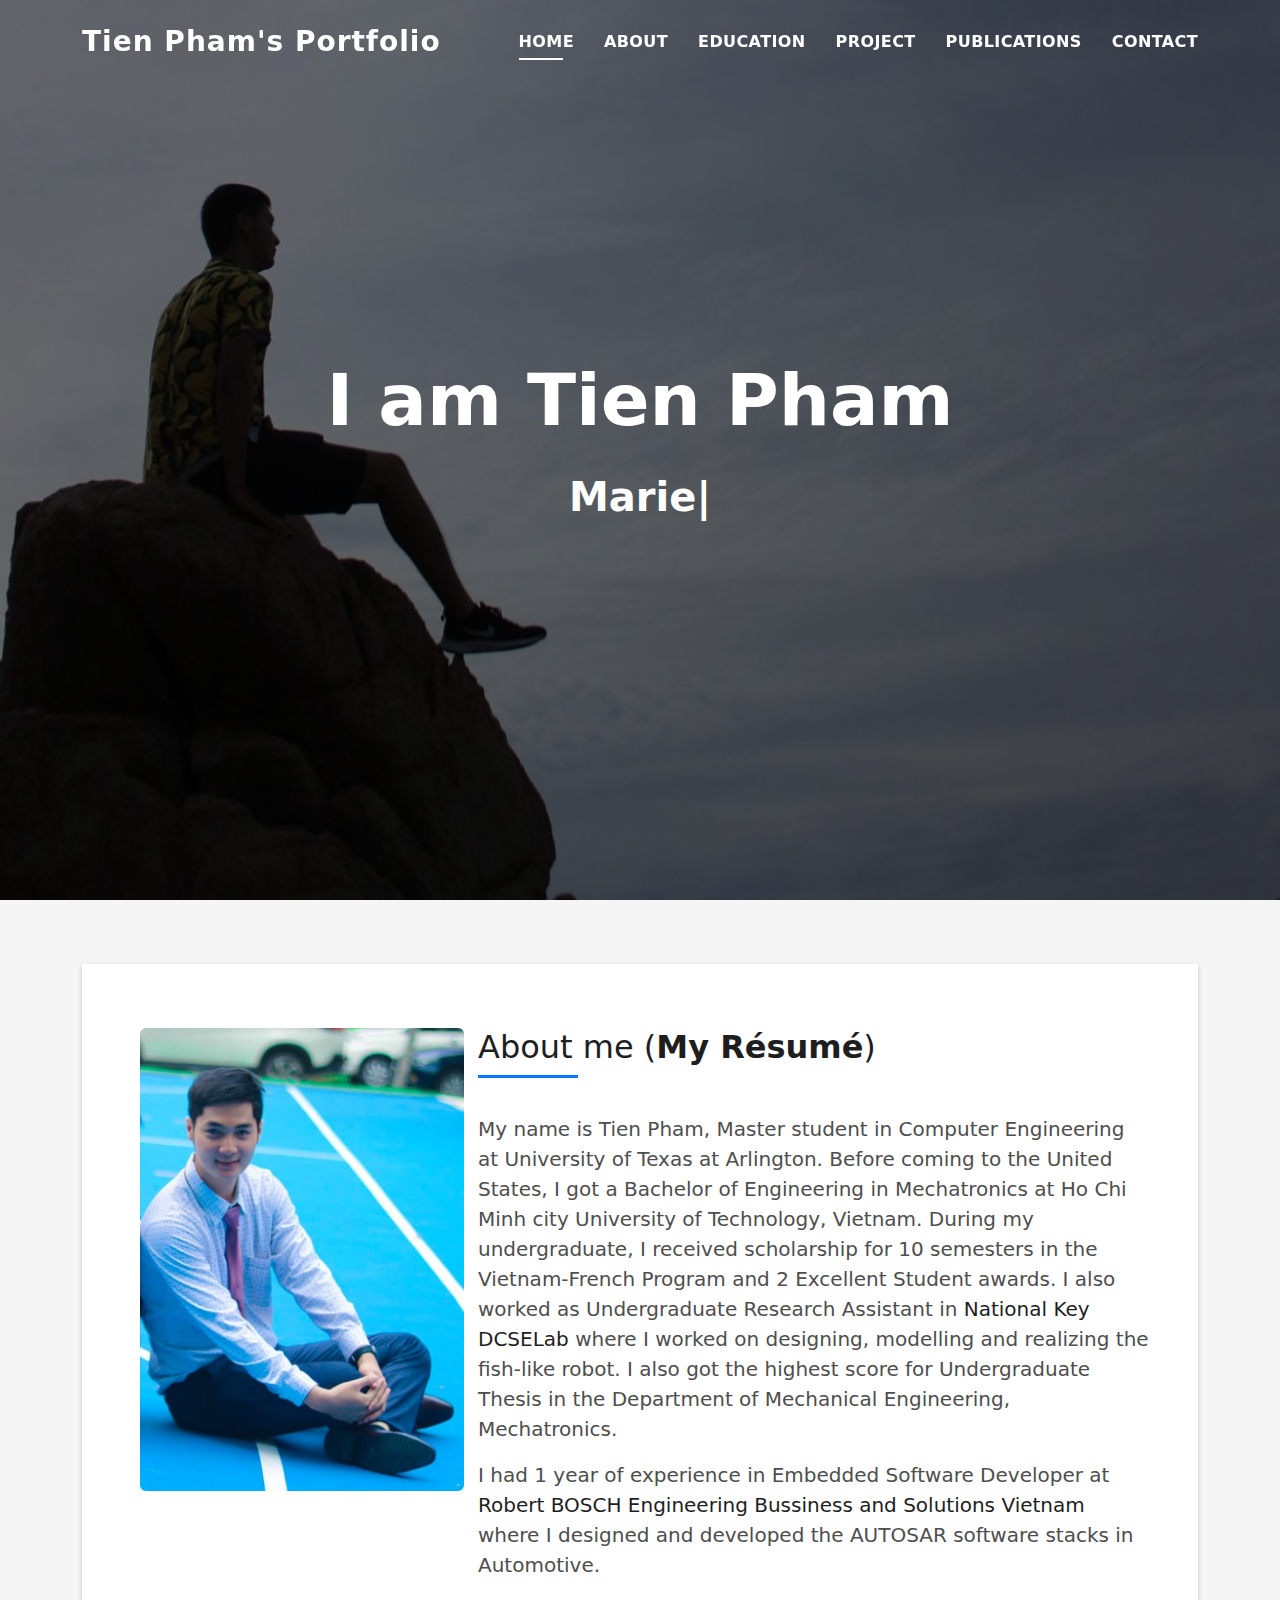
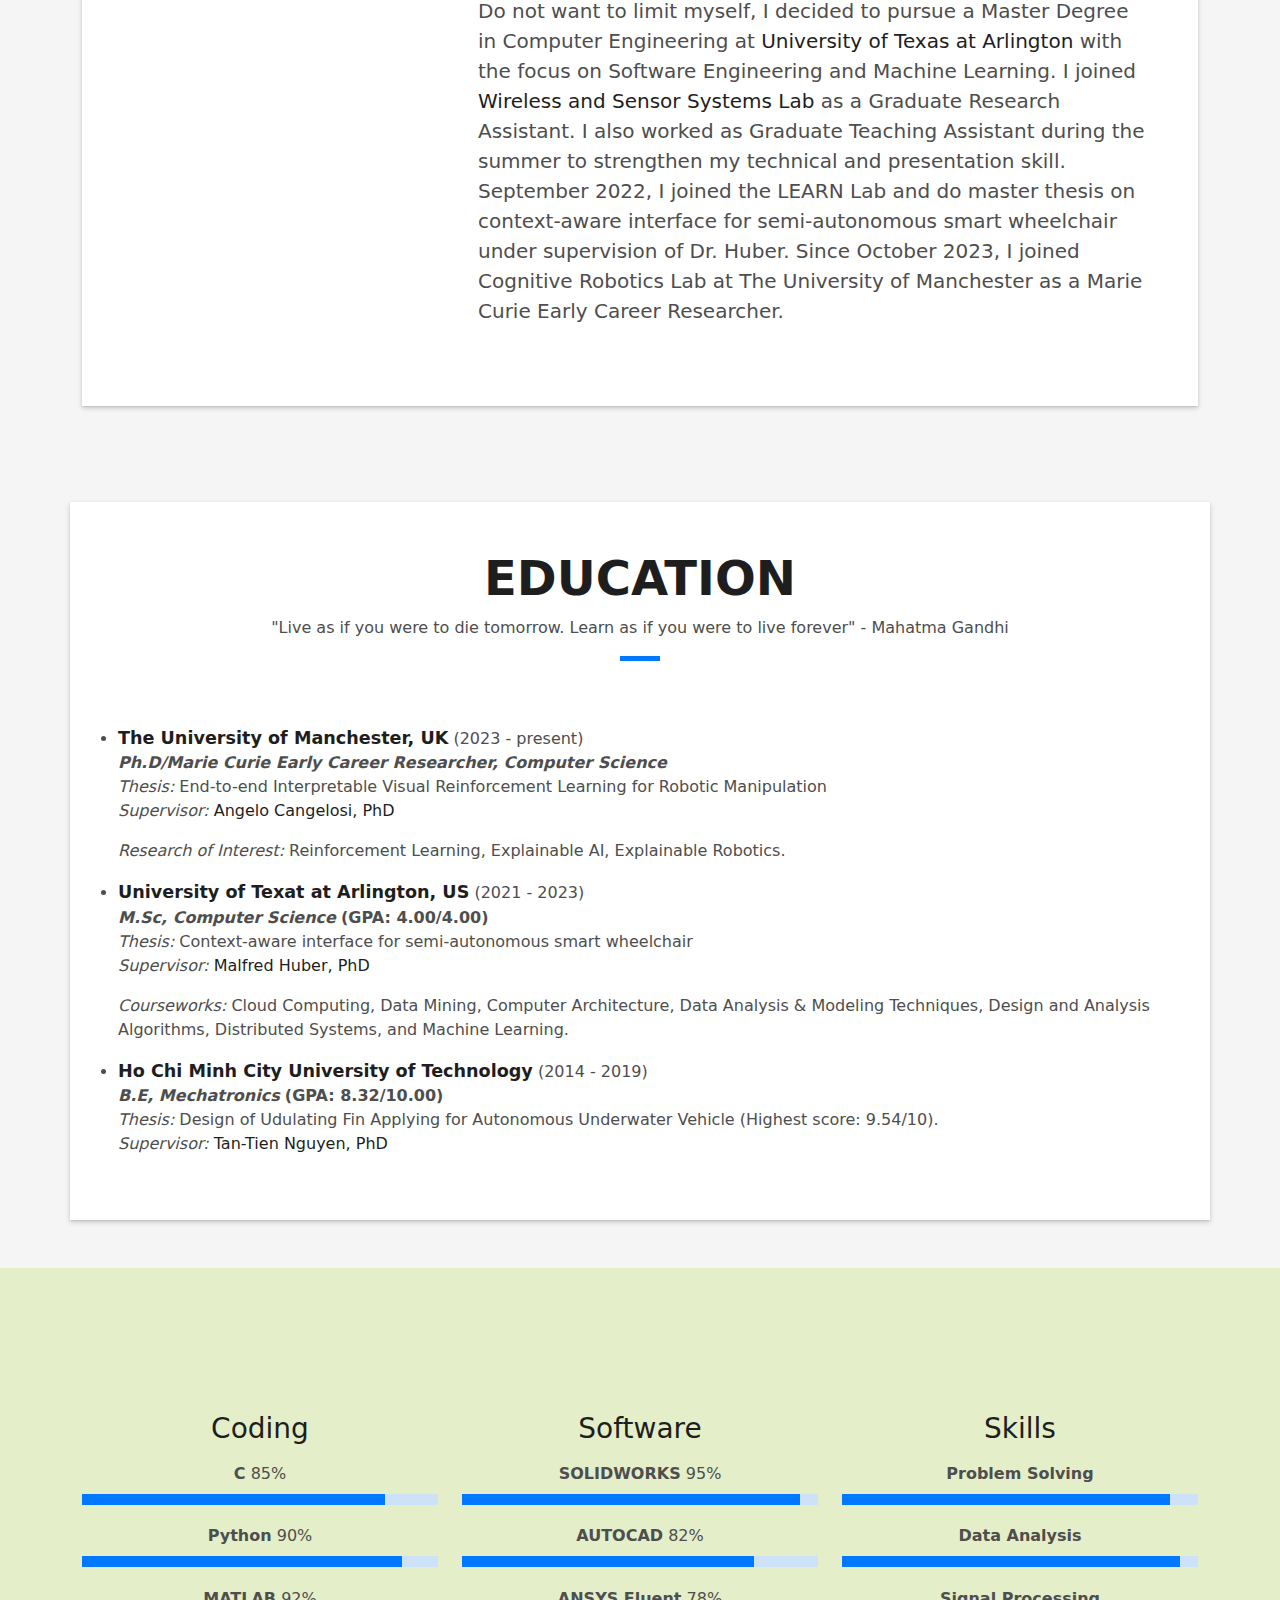
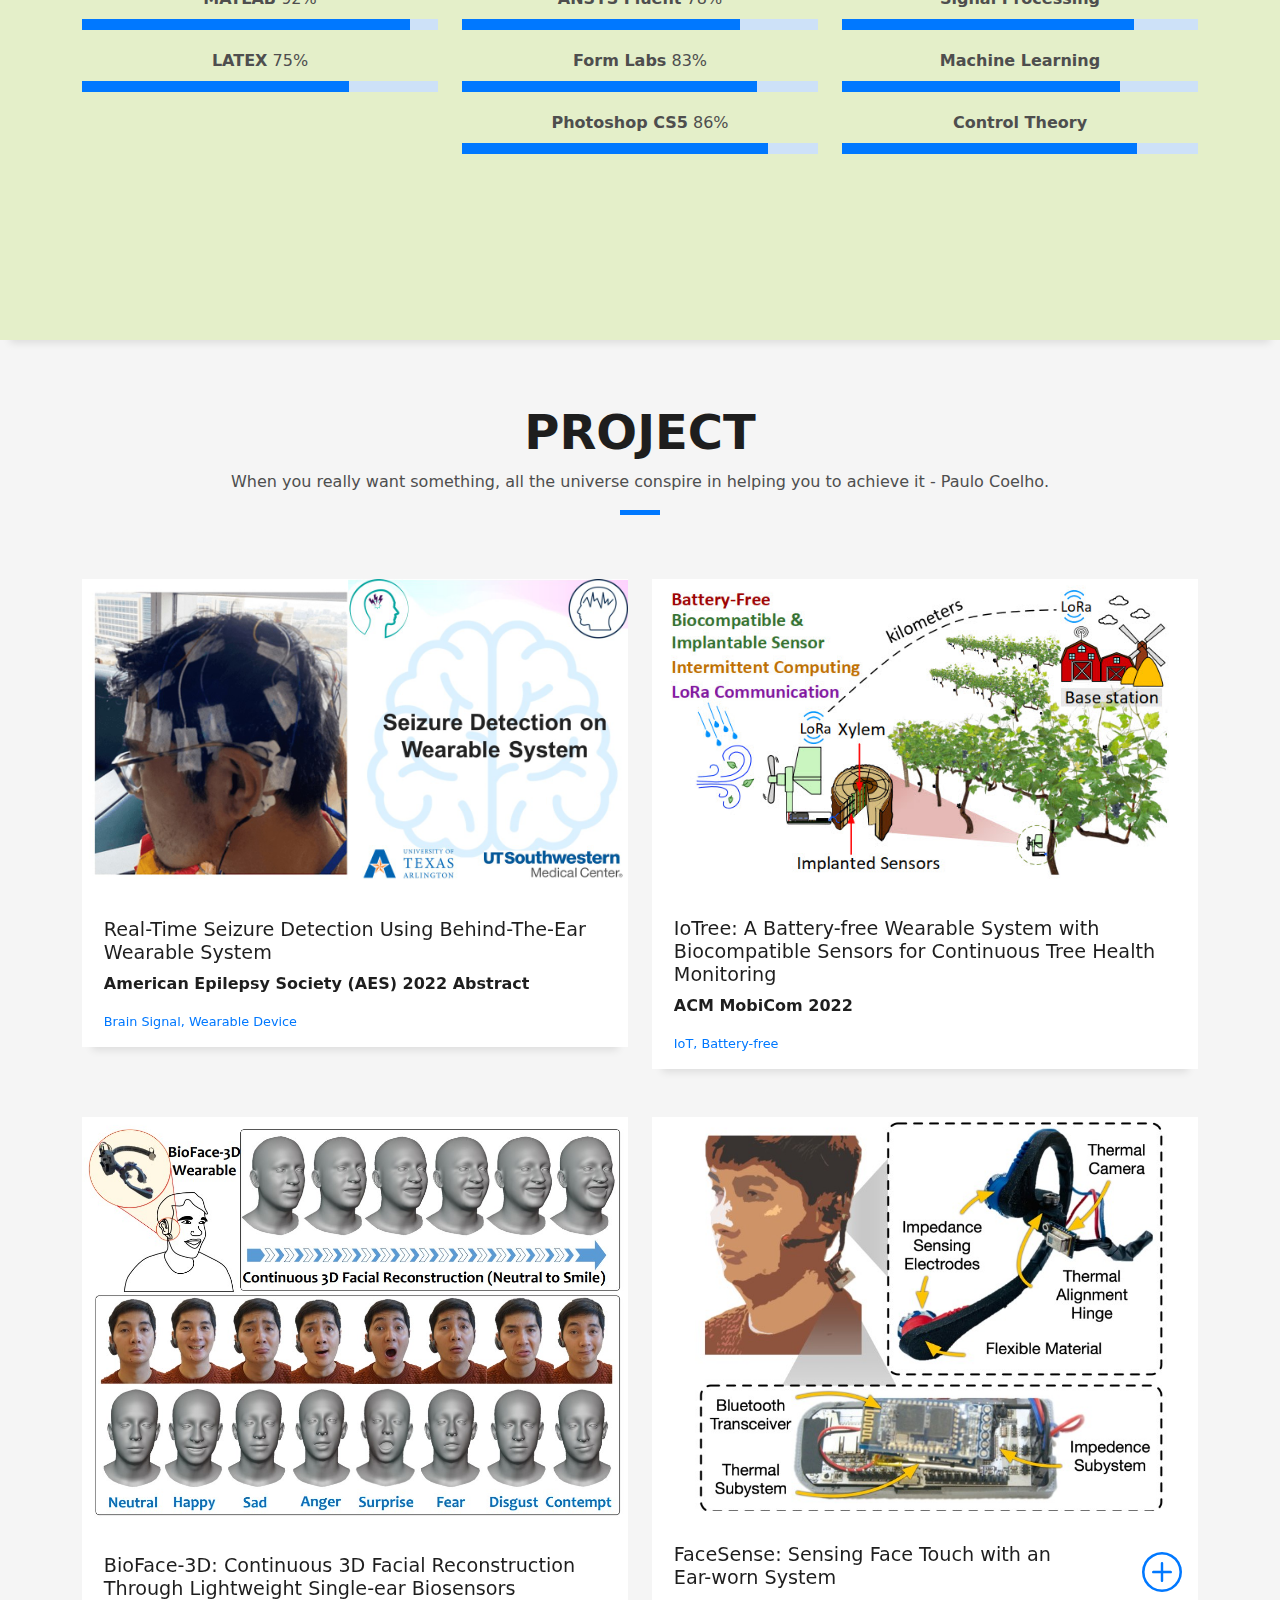
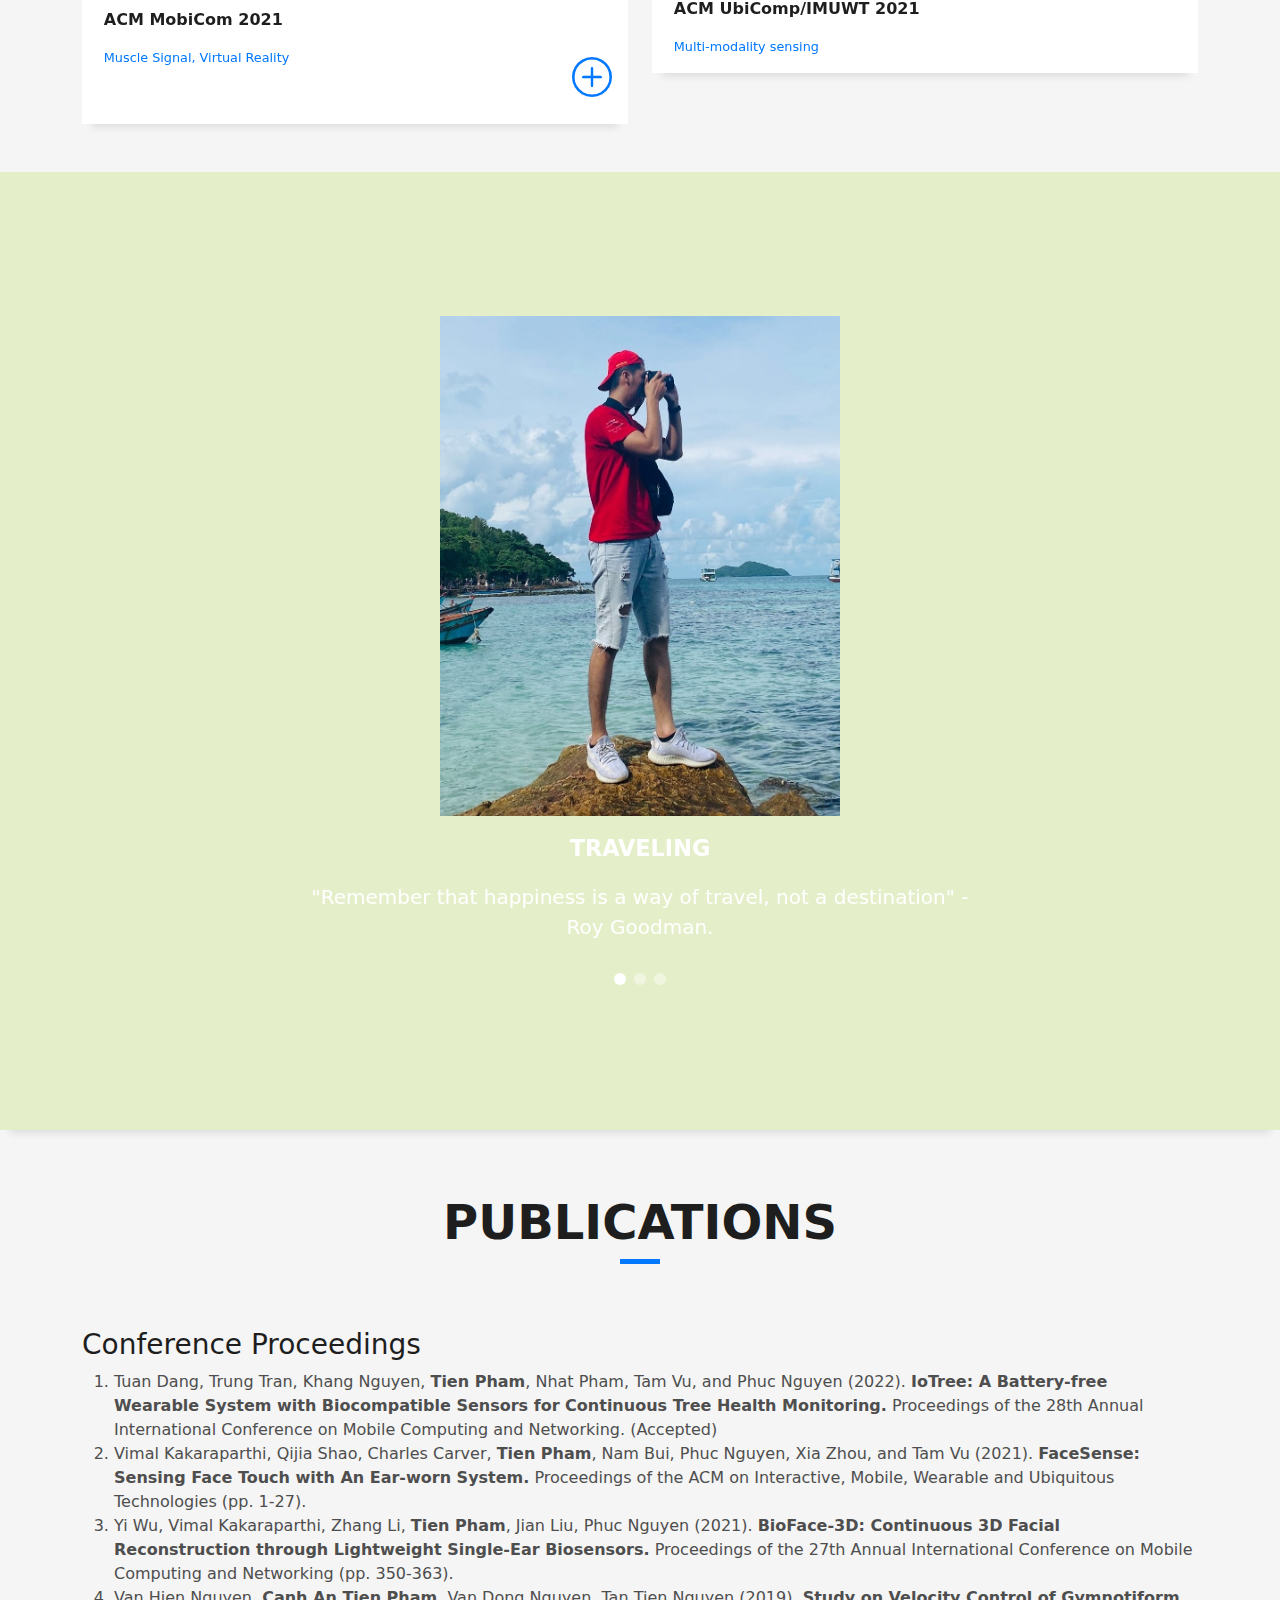
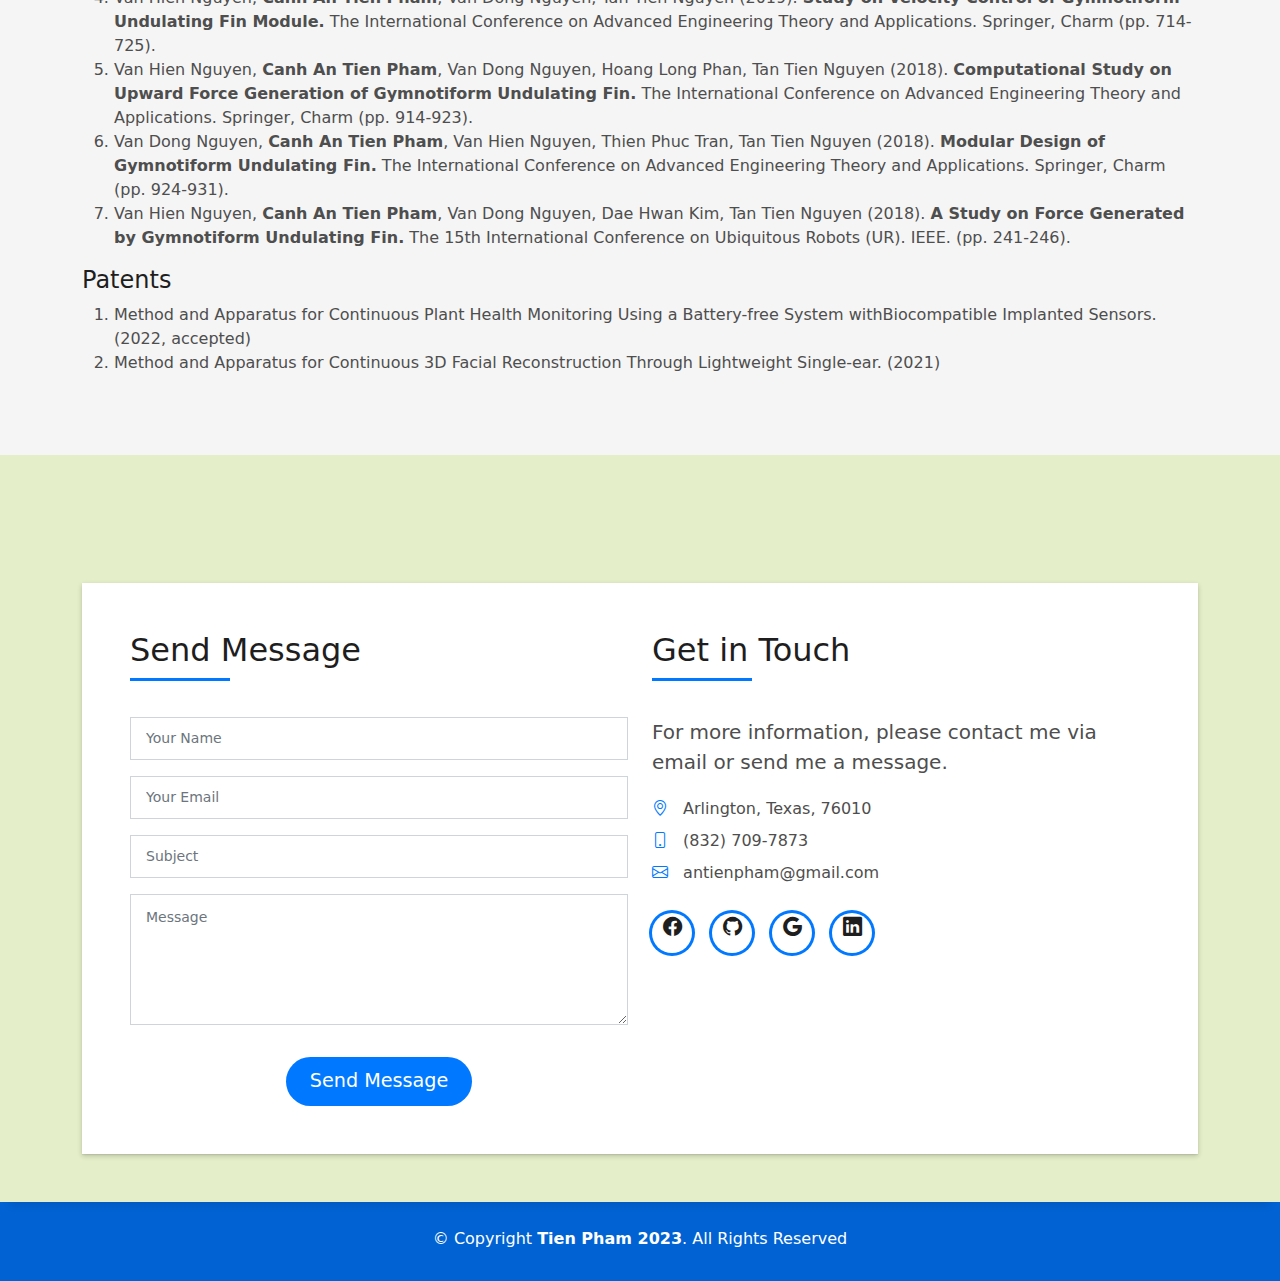
<file: index.html>
<!DOCTYPE html>
<html lang="en">

<head>
  <meta charset="utf-8">
  <meta content="width=device-width, initial-scale=1.0" name="viewport">
  <title>Tien Pham Portfolio</title>
  <meta content="" name="description">
  <meta content="" name="keywords">

  <!-- Favicons -->
  <link href="assets/img/favicon.png" rel="icon">
  <link href="assets/img/apple-touch-icon.png" rel="apple-touch-icon">
  <!-- Vendor CSS Files -->
  <link href="assets/vendor/bootstrap/css/bootstrap.min.css" rel="stylesheet">
  <link href="assets/vendor/bootstrap-icons/bootstrap-icons.css" rel="stylesheet">
  <link href="assets/vendor/glightbox/css/glightbox.min.css" rel="stylesheet">
  <link href="assets/vendor/swiper/swiper-bundle.min.css" rel="stylesheet">

  <!-- Template Main CSS File -->
  <link href="assets/css/style.css" rel="stylesheet">

  <!-- =======================================================
  * Template Name: DevFolio - v4.8.1
  * Template URL: https://bootstrapmade.com/devfolio-bootstrap-portfolio-html-template/
  * Author: BootstrapMade.com
  * License: https://bootstrapmade.com/license/
  * Modified by Tien Pham, 2022
  ======================================================== -->
</head>

<body>

  <!-- ======= Header ======= -->
  <header id="header" class="fixed-top">
    <div class="container d-flex align-items-center justify-content-between">

      <h1 class="logo"><a href="index.html">Tien Pham's Portfolio</a></h1>
      <!-- Uncomment below if you prefer to use an image logo -->
      <!-- <a href="index.html" class="logo"><img src="assets/img/logo.png" alt="" class="img-fluid"></a>-->

      <nav id="navbar" class="navbar">
        <ul>
          <li><a class="nav-link scrollto active" href="#hero">Home</a></li>
          <li><a class="nav-link scrollto" href="#about">About</a></li>
          <li><a class="nav-link scrollto" href="#services">Education</a></li>
          <li><a class="nav-link scrollto " href="#work">Project</a></li>
          <li><a class="nav-link scrollto " href="#blog">Publications</a></li>
          <li><a class="nav-link scrollto" href="#contact">Contact</a></li>
        </ul>
        <i class="bi bi-list mobile-nav-toggle"></i>
      </nav><!-- .navbar -->

    </div>
  </header><!-- End Header -->

  <!-- ======= Hero Section ======= -->
  <div id="hero" class="hero route bg-image" style="background-image: url(assets/img/background1.jpg)">
    <div class="overlay-itro"></div>
    <div class="hero-content display-table">
      <div class="table-cell">
        <div class="container">
          <!--<p class="display-6 color-d">Hello, world!</p>-->
          <h1 class="hero-title mb-4">I am Tien Pham</h1>
          <p class="hero-subtitle"><span class="typed" data-typed-items="Marie Curie Early Career Researcher: I am actively exploring the World"></span></p>
          <!-- <p class="pt-3"><a class="btn btn-primary btn js-scroll px-4" href="#about" role="button">Learn More</a></p> -->
        </div>
      </div>
    </div>
  </div><!-- End Hero Section -->

  <main id="main">

    <!-- ======= About Section ======= -->
    <section id="about" class="about-mf sect-pt4 route">
      <div class="container">
        <div class="row">
          <div class="col-sm-12">
            <div class="box-shadow-full">
              <div class="row">
                <div class="col-md-4">
                  <div class="row">
                    <!-- <div class="col-sm-6 col-md-5"> -->
                      <div class="about-img">
                        <img src="assets/img/sitdown.jpg" class="img-fluid rounded b-shadow-a" alt="">
                      </div>
                  </div>

                </div>
                <div class="col-md-8">
                  <div class="about-me pt-4 pt-md-0">
                    <div class="title-box-2">
                      <h5 class="title-left">
                        About me (<a href="assets/upload/TienPham_CV.pdf"><strong>My Résumé</strong></a>)
                      </h5>
                    </div>
                    <p class="lead">
                      My name is <strong>Tien Pham</strong>, Master student in Computer Engineering at University of Texas at Arlington.
                      Before coming to the United States, I got a Bachelor of Engineering in Mechatronics at Ho Chi Minh city University of Technology, Vietnam.
                      During my undergraduate, I received scholarship for 10 semesters in the Vietnam-French Program and 2 Excellent Student awards.
                      I also worked as Undergraduate Research Assistant in <a href="http://www.dcselab.edu.vn/"> <strong>National Key DCSELab</strong></a> where I worked on designing, modelling and realizing 
                      the fish-like robot. I also got the highest score for Undergraduate Thesis in the Department of Mechanical Engineering, 
                      Mechatronics.
                    </p>
                    <p class="lead">
                      I had 1 year of experience in Embedded Software Developer at <a href="https://www.bosch.com.vn/en/contact/"><strong>Robert BOSCH 
                        Engineering Bussiness and Solutions Vietnam</strong></a>  where I designed and developed the AUTOSAR software stacks in 
                        Automotive. 
                      
                    </p>
                    <p class="lead">
                      Do not want to limit myself, I decided to pursue a Master Degree in Computer Engineering at <a href="https://www.uta.edu/"><strong>University of Texas at Arlington</strong></a>
                      with the focus on Software Engineering and Machine Learning. I joined <a href="http://wsslab.org/"><strong>Wireless and Sensor Systems Lab</strong></a> as a Graduate Research Assistant.
                      I also worked as Graduate Teaching Assistant during the summer to strengthen my technical and presentation skill. September 2022, I joined the LEARN Lab and do master thesis on
                      context-aware interface for semi-autonomous smart wheelchair under supervision of Dr. Huber. Since October 2023, I joined Cognitive Robotics Lab at The University of Manchester as a Marie Curie Early Career Researcher.
                    </p>
                  </div>
                </div>
              </div>
            </div>
          </div>
        </div>
      </div>
    </section><!-- End About Section -->

    <!-- ======= Education ======= -->
    <section id="services" class="services]-mf pt-5 route">
      <div class="container">
        <div class="row">
          <div class="box-shadow-full">
          <div class="col-sm-12">
            <div class="title-box text-center">
              <h3 class="title-a">
                Education
              </h3>
              <p class="subtitle-a">
                "Live as if you were to die tomorrow. Learn as if you were to live forever" - Mahatma Gandhi
              </p>
              <div class="line-mf"></div>
            </div>
            <div class="row">
              <div class="col-sm-12">
                 <li><span class="title-s">The University of Manchester, UK</span> <span>(2023 - present)</span></li>
              <i><strong>Ph.D/Marie Curie Early Career Researcher, Computer Science</strong></i>
              <p><i>Thesis:</i> End-to-end Interpretable Visual Reinforcement Learning for Robotic Manipulation</br>
                <i>Supervisor:</i> <a href="https://research.manchester.ac.uk/en/persons/angelo.cangelosi">Angelo Cangelosi, PhD</a></p>
              <p><i>Research of Interest:</i> Reinforcement Learning, Explainable AI, Explainable Robotics.</p>

              <li><span class="title-s">University of Texat at Arlington, US</span> <span>(2021 - 2023)</span></li>
              <i><strong>M.Sc, Computer Science</strong></i> <strong>(GPA: 4.00/4.00)</strong>
              <p><i>Thesis:</i> Context-aware interface for semi-autonomous smart wheelchair</br>
                <i>Supervisor:</i> <a href="https://ranger.uta.edu/~huber/">Malfred Huber, PhD</a></p>
              <p><i>Courseworks:</i> Cloud Computing, Data Mining, Computer Architecture, Data Analysis & Modeling Techniques, Design 
              and Analysis Algorithms, Distributed Systems, and Machine Learning.</p>
    
              <li><span class="title-s">Ho Chi Minh City University of Technology</span> <span>(2014 - 2019)</span></li>
              <i><strong>B.E, Mechatronics</strong></i> <strong>(GPA: 8.32/10.00)</strong>
              <p><i>Thesis:</i> Design of Udulating Fin Applying for Autonomous Underwater Vehicle (Highest score: 9.54/10). </br>
                <i>Supervisor:</i> <a href="https://scholar.google.com/citations?user=1P8YU0gAAAAJ&hl=en&oi=ao">Tan-Tien Nguyen, PhD</a></p>
            </div>
          </div>
          </div>
        </div>
    </div>
        </div>
      </div>
    </section><!-- End Services Section -->

    <!-- ======= Counter Section ======= -->
    <div class="section-counter paralax-mf bg-image" style="background-image: url(assets/img/counters-bg.jpg)">
      <div class="overlay-mf"></div>
      <div class="container position-relative">
        <div class="row">
          <div class="col-sm-4 col-lg-4">
            <div class="counter-box counter-box pt-4 pt-md-0">

              <div class="skill-mf">
                    <p class="title-s"><h3>Coding</h3></p>
                    <span><strong>C</strong></span> <span class="pull-right">85%</span>
                    <div class="progress">
                      <div class="progress-bar" role="progressbar" style="width: 85%;" aria-valuenow="85" aria-valuemin="0" aria-valuemax="100"></div>
                    </div>
                    <span><strong>Python</strong></span> <span class="pull-right">90%</span>
                    <div class="progress">
                      <div class="progress-bar" role="progressbar" style="width: 90%" aria-valuenow="90" aria-valuemin="0" aria-valuemax="100"></div>
                    </div>
                    <span><strong>MATLAB</strong></span> <span class="pull-right">92%</span>
                    <div class="progress">
                      <div class="progress-bar" role="progressbar" style="width: 92%" aria-valuenow="92" aria-valuemin="0" aria-valuemax="100"></div>
                    </div>
                    <span><strong>LATEX</strong></span> <span class="pull-right">75%</span>
                    <div class="progress">
                      <div class="progress-bar" role="progressbar" style="width: 75%" aria-valuenow="75" aria-valuemin="0" aria-valuemax="100"></div>
                    </div>
                  </div>


              <!-- <div class="counter-ico">
                <span class="ico-circle"><i class="bi bi-check"></i></span>
              </div> -->
              <!-- <div class="counter-num">
                <p data-purecounter-start="0" data-purecounter-end="450" data-purecounter-duration="1" class="counter purecounter"></p>
                <span class="counter-text">WORKS COMPLETED</span>
              </div> -->
            </div>
          </div>
          <div class="col-sm-4 col-lg-4">
            <div class="counter-box pt-4 pt-md-0">

              <div class="skill-mf">
                <p class="title-s"><h3>Software</h3></p>
                <span><strong>SOLIDWORKS</strong></span> <span class="pull-right">95%</span>
                <div class="progress">
                  <div class="progress-bar" role="progressbar" style="width: 95%;" aria-valuenow="95" aria-valuemin="0" aria-valuemax="100"></div>
                </div>
                <span><strong>AUTOCAD</strong></span> <span class="pull-right">82%</span>
                <div class="progress">
                  <div class="progress-bar" role="progressbar" style="width: 82%" aria-valuenow="82" aria-valuemin="0" aria-valuemax="100"></div>
                </div>
                <span><strong>ANSYS Fluent</strong></span> <span class="pull-right">78%</span>
                <div class="progress">
                  <div class="progress-bar" role="progressbar" style="width: 78%" aria-valuenow="78" aria-valuemin="0" aria-valuemax="100"></div>
                </div>
                <span><strong>Form Labs</strong></span> <span class="pull-right">83%</span>
                <div class="progress">
                  <div class="progress-bar" role="progressbar" style="width: 83%" aria-valuenow="83" aria-valuemin="0" aria-valuemax="100"></div>
                </div>
                <span><strong>Photoshop CS5</strong></span> <span class="pull-right">86%</span>
                <div class="progress">
                  <div class="progress-bar" role="progressbar" style="width: 86%" aria-valuenow="86" aria-valuemin="0" aria-valuemax="100"></div>
                </div>
              </div>





              <!-- <div class="counter-ico">
                <span class="ico-circle"><i class="bi bi-journal-code"></i></span>
              </div>
              <div class="counter-num">
                <p data-purecounter-start="0" data-purecounter-end="25" data-purecounter-duration="1" class="counter purecounter"></p>
                <span class="counter-text">YEARS OF EXPERIENCE</span>
              </div> -->
            </div>
          </div>
          <div class="col-sm-4 col-lg-4">
            <div class="counter-box pt-4 pt-md-0">

              <div class="skill-mf">
                <p class="title-s"><h3>Skills</h3></p>
                <span><strong>Problem Solving</strong></span>
                <div class="progress">
                  <div class="progress-bar" role="progressbar" style="width: 92%" aria-valuenow="92" aria-valuemin="0" aria-valuemax="100"></div>
                </div>
                <span><strong>Data Analysis</strong></span>
                <div class="progress">
                  <div class="progress-bar" role="progressbar" style="width: 95%;" aria-valuenow="95" aria-valuemin="0" aria-valuemax="100"></div>
                </div>
                <span><strong>Signal Processing</strong></span>
                <div class="progress">
                  <div class="progress-bar" role="progressbar" style="width: 82%" aria-valuenow="82" aria-valuemin="0" aria-valuemax="100"></div>
                </div>
                <span><strong>Machine Learning</strong></span>
                <div class="progress">
                  <div class="progress-bar" role="progressbar" style="width: 78%" aria-valuenow="78" aria-valuemin="0" aria-valuemax="100"></div>
                </div>
                <span><strong>Control Theory</strong></span>
                <div class="progress">
                  <div class="progress-bar" role="progressbar" style="width: 83%" aria-valuenow="83" aria-valuemin="0" aria-valuemax="100"></div>
                </div>

              </div>
              <!-- <div class="counter-ico">
                <span class="ico-circle"><i class="bi bi-people"></i></span>
              </div>
              <div class="counter-num">
                <p data-purecounter-start="0" data-purecounter-end="550" data-purecounter-duration="1" class="counter purecounter"></p>
                <span class="counter-text">TOTAL CLIENTS</span>
              </div> -->
            </div>
          </div>
          <div class="col-sm-3 col-lg-3">
            <div class="counter-box pt-4 pt-md-0">
              <!-- <div class="counter-ico">
                <span class="ico-circle"><i class="bi bi-award"></i></span>
              </div>
              <div class="counter-num">
                <p data-purecounter-start="0" data-purecounter-end="48" data-purecounter-duration="1" class="counter purecounter"></p>
                <span class="counter-text">AWARD WON</span>
              </div> -->
            </div>
          </div>
        </div>
      </div>
    </div>
    <!-- End Counter Section -->

    <!-- ======= Project Section ======= -->
    <section id="work" class="portfolio-mf sect-pt4 route">
      <div class="container">
        <div class="row">
          <div class="col-sm-12">
            <div class="title-box text-center">
              <h3 class="title-a">
                Project
              </h3>
              <p class="subtitle-a">
                When you really want something, all the universe conspire in helping you to achieve it - Paulo Coelho.
              </p>
              <div class="line-mf"></div>
            </div>
          </div>
        </div>
        <div class="row">
          <div class="col-md-6">
            <div class="work-box">
              <a href="assets/img/seizure.jpg" data-gallery="portfolioGallery" class="portfolio-lightbox">
                <div class="work-img">
                  <img src="assets/img/seizure.jpg" alt="" class="img-fluid">
                </div>
              </a>
              <div class="work-content">
                <div class="row">
                  <div class="col-sm-12">
                    <h2 class="w-title">Real-Time Seizure Detection Using Behind-The-Ear Wearable System</h2>
                    <p class="subtitle-a"><a href="https://www.aesnet.org/AES-annual-meeting"><strong>American Epilepsy Society (AES) 2022 Abstract</strong></a></p>
                    <div class="w-more">
                      <span class="w-ctegory">Brain Signal, Wearable Device</span>
                    </div>
                  </div>
                  <!-- <div class="col-sm-4"> -->
                    <!-- <div class="w-like">
                      <a href="portfolio-details.html"> <span class="bi bi-plus-circle"></span></a>
                    </div> -->
                  <!-- </div> -->
                </div>
              </div>
            </div>
          </div>


          <div class="col-md-6">
            <div class="work-box">
              <a href="assets/img/iotree_concept.jpg" data-gallery="portfolioGallery" class="portfolio-lightbox">
                <div class="work-img">
                  <img src="assets/img/iotree_concept.jpg" alt="" class="img-fluid">
                </div>
              </a>
              <div class="work-content">
                <div class="row">
                  <div class="col-sm-12">
                    <h2 class="w-title">IoTree: A Battery-free Wearable System with Biocompatible Sensors for Continuous Tree Health Monitoring</h2>
                    <p class="subtitle-a"><a href="https://www.sigmobile.org/mobicom/2022/"><strong>ACM MobiCom 2022</strong></a></p>
                    <div class="w-more">
                      <span class="w-ctegory">IoT, Battery-free</span>
                    </div>
                  </div>
                  <!-- <div class="col-sm-4"> -->
                    <!-- <div class="w-like">
                      <a href="portfolio-details.html"> <span class="bi bi-plus-circle"></span></a>
                    </div> -->
                  <!-- </div> -->
                </div>
              </div>
            </div>
          </div>


          <div class="col-md-6">
            <div class="work-box">
              <a href="assets/img/bioface.jpg" data-gallery="portfolioGallery" class="portfolio-lightbox">
                <div class="work-img">
                  <img src="assets/img/bioface.jpg" alt="" class="img-fluid">
                </div>
              </a>
              <div class="work-content">
                <div class="row">
                  <div class="col-sm-12">
                    <h2 class="w-title">BioFace-3D: Continuous 3D Facial Reconstruction Through Lightweight Single-ear Biosensors</h2>
                    <p class="subtitle-a"><a href="https://www.sigmobile.org/mobicom/2021/"><strong>ACM MobiCom 2021</strong></a></p>
                    <div class="w-more">
                      <span class="w-ctegory">Muscle Signal, Virtual Reality</span>
                      <div class="w-like">
                        <a href="assets/upload/2021_MobiCom_BioFace.pdf"> <span class="bi bi-plus-circle"></span></a>
                      </div>
                    </div>
                  </div>
                  <!-- <div class="col-sm-1">
                    <div class="w-like">
                      <a href="portfolio-details.html"> <span class="bi bi-plus-circle"></span></a>
                    </div>
                  </div> -->
                </div>
              </div>
            </div>
          </div>


          
          <div class="col-md-6">
            <div class="work-box">
              <a href="assets/img/facesense1.jpg" data-gallery="portfolioGallery" class="portfolio-lightbox">
                <div class="work-img">
                  <img src="assets/img/facesense1.jpg" alt="" class="img-fluid">
                </div>
              </a>
              <div class="work-content">
                <div class="row">
                  <div class="col-sm-10">
                    <h2 class="w-title">FaceSense: Sensing Face Touch with an Ear-worn System</h2>
                    <p class="subtitle-a"><a href="https://ubicomp.org/ubicomp2021/"><strong>ACM UbiComp/IMUWT 2021</strong></a></p>
                    <div class="w-more">
                      <span class="w-ctegory">Multi-modality sensing</span> 
                    </div>
                  </div>
                  <div class="col-sm-2">
                    <div class="w-like">
                      <a href="assets/upload/2021_Ubicomp_FaceSense.pdf"> <span class="bi bi-plus-circle"></span></a>
                    </div>
                  </div>
                </div>
              </div>
            </div>
          </div>
          <!-- <div class="col-md-4">
            <div class="work-box">
              <a href="assets/img/work-5.jpg" data-gallery="portfolioGallery" class="portfolio-lightbox">
                <div class="work-img">
                  <img src="assets/img/work-5.jpg" alt="" class="img-fluid">
                </div>
              </a>
              <div class="work-content">
                <div class="row">
                  <div class="col-sm-8">
                    <h2 class="w-title">Studio Lena Mado</h2>
                    <div class="w-more">
                      <span class="w-ctegory">Web Design</span> / <span class="w-date">18 Sep. 2018</span>
                    </div>
                  </div>
                  <div class="col-sm-4">
                    <div class="w-like">
                      <a href="portfolio-details.html"> <span class="bi bi-plus-circle"></span></a>
                    </div>
                  </div>
                </div>
              </div>
            </div>
          </div>
          <div class="col-md-4">
            <div class="work-box">
              <a href="assets/img/work-6.jpg" data-gallery="portfolioGallery" class="portfolio-lightbox">
                <div class="work-img">
                  <img src="assets/img/work-6.jpg" alt="" class="img-fluid">
                </div>
              </a>
              <div class="work-content">
                <div class="row">
                  <div class="col-sm-8">
                    <h2 class="w-title">Studio Big Bang</h2>
                    <div class="w-more">
                      <span class="w-ctegory">Web Design</span> / <span class="w-date">18 Sep. 2017</span>
                    </div>
                  </div>
                  <div class="col-sm-4">
                    <div class="w-like">
                      <a href="portfolio-details.html"> <span class="bi bi-plus-circle"></span></a>
                    </div>
                  </div>
                </div>
              </div>
            </div>
          </div> -->

        </div>
      </div>
    </section><!-- End Portfolio Section -->

    <!-- ======= Testimonials Section ======= -->
    <div class="testimonials paralax-mf bg-image" style="background-image: url(assets/img/overlay-bg.jpg)">
      <div class="overlay-mf"></div>
      <div class="container">
        <div class="row">
          <div class="col-md-12">

            <div class="testimonials-slider swiper" data-aos="fade-up" data-aos-delay="100">
              <div class="swiper-wrapper">

                <div class="swiper-slide">
                  <div class="testimonial-box">
                    <div class="author-test">
                      <img src="assets/img/namdu1.jpg" alt="" width="400" height="500">
                      <span class="author">Traveling</span>
                    </div>
                    <div class="content-test">
                      <p class="description lead">
                        "Remember that happiness is a way of travel, not a destination" - Roy Goodman.
                      </p>
                    </div>
                  </div>
                </div><!-- End testimonial item -->

                <div class="swiper-slide">
                  <div class="testimonial-box">
                    <div class="author-test">
                      <img src="assets/img/basketball_1.jpg" alt="" width="400" height="500">
                      <span class="author">Basketball Nerver Die</span>
                    </div>
                    <div class="content-test">
                      <p class="description lead">
                        "Everything negative pressure, challenges - is an opportunity for me to rise" - Kobe Bryant
                      </p>
                    </div>
                  </div>
                </div><!-- End testimonial item -->

                <div class="swiper-slide">
                  <div class="testimonial-box">
                    <div class="author-test">
                      <img src="assets/img/basketball_2.jpg" alt="" width="400" height="500">
                      <span class="author">Champion</span>
                    </div>
                    <div class="content-test">
                      <p class="description lead">
                        "The biggest dreams aren't fueled by belief. They are fueled by doubt" - Kobe Bryant
                      </p>
                    </div>
                  </div>
                </div><!-- End testimonial item -->

              </div>
              <div class="swiper-pagination"></div>
            </div>

            <!-- <div id="testimonial-mf" class="owl-carousel owl-theme">
          
        </div> -->
          </div>
        </div>
      </div>
    </div><!-- End Testimonials Section -->

    <!-- ======= Publication Section ======= -->
    <section id="blog" class="blog-mf sect-pt4 route">
      <div class="container">
        <div class="row">
          <div class="col-sm-12">
            <div class="title-box text-center">
              <h3 class="title-a">
                Publications
              </h3>
              <div class="line-mf"></div>
            </div>
            <h3>Conference Proceedings</h3>
            <ul style="list-style-type:decimal">
              <li> Tuan Dang, Trung Tran, Khang Nguyen, <strong>Tien Pham</strong>, Nhat Pham, Tam Vu, and Phuc Nguyen (2022). <strong>IoTree: A Battery-free Wearable System with Biocompatible Sensors for Continuous Tree Health Monitoring.</strong> Proceedings of the 28th Annual International Conference on Mobile Computing and Networking. (Accepted)</li>
              <li> Vimal Kakaraparthi, Qijia Shao, Charles Carver, <strong>Tien Pham</strong>, Nam Bui, Phuc Nguyen, Xia Zhou, and Tam Vu (2021). <strong>FaceSense: Sensing Face Touch with An Ear-worn System.</strong> Proceedings of the ACM on Interactive, Mobile, Wearable and Ubiquitous Technologies (pp. 1-27).</li>
              <li> Yi Wu, Vimal Kakaraparthi, Zhang Li, <strong>Tien Pham</strong>, Jian Liu, Phuc Nguyen (2021). <strong>BioFace-3D: Continuous 3D Facial Reconstruction through Lightweight Single-Ear Biosensors.</strong> Proceedings of the 27th Annual International Conference on Mobile Computing and Networking (pp. 350-363).</li>
              <li> Van Hien Nguyen, <strong>Canh An Tien Pham</strong>, Van Dong Nguyen, Tan Tien Nguyen (2019). <strong>Study on Velocity Control of Gymnotiform Undulating Fin Module.</strong> The International Conference on Advanced Engineering Theory and Applications. Springer, Charm (pp. 714-725).</li>
              <li> Van Hien Nguyen, <strong>Canh An Tien Pham</strong>, Van Dong Nguyen, Hoang Long Phan, Tan Tien Nguyen (2018). <strong>Computational Study on Upward Force Generation of Gymnotiform Undulating Fin.</strong> The International Conference on Advanced Engineering Theory and Applications. Springer, Charm (pp. 914-923).</li>
              <li> Van Dong Nguyen, <strong>Canh An Tien Pham</strong>, Van Hien Nguyen, Thien Phuc Tran, Tan Tien Nguyen (2018). <strong>Modular Design of Gymnotiform Undulating Fin.</strong> The International Conference on Advanced Engineering Theory and Applications. Springer, Charm (pp. 924-931).</li>
              <li> Van Hien Nguyen, <strong>Canh An Tien Pham</strong>, Van Dong Nguyen, Dae Hwan Kim, Tan Tien Nguyen (2018). <strong>A Study on Force Generated by Gymnotiform Undulating Fin.</strong> The 15th International Conference on Ubiquitous Robots (UR). IEEE. (pp. 241-246).</li>
            </ul>

            <h4>Patents</h4>
            <ul style="list-style-type:decimal">
              <li>Method and Apparatus for Continuous Plant Health Monitoring Using a Battery-free System withBiocompatible Implanted Sensors. (2022, accepted)</li>
              <li>Method and Apparatus for Continuous 3D Facial Reconstruction Through Lightweight Single-ear. (2021)</li>
            </ul>
          </div>
        </div>
      </div>
    </section><!-- End Blog Section -->

    <!-- ======= Contact Section ======= -->
    <section id="contact" class="paralax-mf footer-paralax bg-image sect-mt4 route" style="background-image: url(assets/img/overlay-bg.jpg)">
      <div class="overlay-mf"></div>
      <div class="container">
        <div class="row">
          <div class="col-sm-12">
            <div class="contact-mf">
              <div id="contact" class="box-shadow-full">
                <div class="row">
                  <div class="col-md-6">
                    <div class="title-box-2">
                      <h5 class="title-left">
                        Send Message
                      </h5>
                    </div>
                    <div>
                      <form action="forms/contact.php" method="post" role="form" class="php-email-form">
                        <div class="row">
                          <div class="col-md-12 mb-3">
                            <div class="form-group">
                              <input type="text" name="name" class="form-control" id="name" placeholder="Your Name" required>
                            </div>
                          </div>
                          <div class="col-md-12 mb-3">
                            <div class="form-group">
                              <input type="email" class="form-control" name="email" id="email" placeholder="Your Email" required>
                            </div>
                          </div>
                          <div class="col-md-12 mb-3">
                            <div class="form-group">
                              <input type="text" class="form-control" name="subject" id="subject" placeholder="Subject" required>
                            </div>
                          </div>
                          <div class="col-md-12">
                            <div class="form-group">
                              <textarea class="form-control" name="message" rows="5" placeholder="Message" required></textarea>
                            </div>
                          </div>
                          <div class="col-md-12 text-center my-3">
                            <div class="loading">Loading</div>
                            <div class="error-message"></div>
                            <div class="sent-message">Your message has been sent. Thank you!</div>
                          </div>
                          <div class="col-md-12 text-center">
                            <button type="submit" class="button button-a button-big button-rouded">Send Message</button>
                          </div>
                        </div>
                      </form>
                    </div>
                  </div>
                  <div class="col-md-6">
                    <div class="title-box-2 pt-4 pt-md-0">
                      <h5 class="title-left">
                        Get in Touch
                      </h5>
                    </div>
                    <div class="more-info">
                      <p class="lead">
                        For more information, please contact me via email or send me a message.
                      </p>
                      <ul class="list-ico">
                        <li><span class="bi bi-geo-alt"></span> Arlington, Texas, 76010</li>
                        <li><span class="bi bi-phone"></span> (832) 709-7873</li>
                        <li><span class="bi bi-envelope"></span> antienpham@gmail.com</li>
                      </ul>
                    </div>
                    <div class="socials">
                      <ul>
                        <li><a href="https://www.facebook.com/antien.pham.9"><span class="ico-circle"><i class="bi bi-facebook"></i></span></a></li>
                        <li><a href="https://github.com/tiencapham"><span class="ico-circle"><i class="bi bi-github"></i></span></a></li>
                        <li><a href="https://scholar.google.com/citations?user=v6DRsUwAAAAJ&hl=en"><span class="ico-circle"><i class="bi bi-google"></i></span></a></li>
                        <li><a href="https://www.linkedin.com/in/tien-pham-423510149/"><span class="ico-circle"><i class="bi bi-linkedin"></i></span></a></li>
                      </ul>
                    </div>
                  </div>
                </div>
              </div>
            </div>
          </div>
        </div>
      </div>
    </section><!-- End Contact Section -->

  </main><!-- End #main -->

  <!-- ======= Footer ======= -->
  <footer>
    <div class="container">
      <div class="row">
        <div class="col-sm-12">
          <div class="copyright-box">
            <p class="copyright">&copy; Copyright <strong>Tien Pham 2023</strong>. All Rights Reserved</p>
          </div>
        </div>
      </div>
    </div>
  </footer><!-- End  Footer -->

  <div id="preloader"></div>
  <a href="#" class="back-to-top d-flex align-items-center justify-content-center"><i class="bi bi-arrow-up-short"></i></a>

  <!-- Vendor JS Files -->
  <script src="assets/vendor/purecounter/purecounter_vanilla.js"></script>
  <script src="assets/vendor/bootstrap/js/bootstrap.bundle.min.js"></script>
  <script src="assets/vendor/glightbox/js/glightbox.min.js"></script>
  <script src="assets/vendor/swiper/swiper-bundle.min.js"></script>
  <script src="assets/vendor/typed.js/typed.min.js"></script>
  <script src="assets/vendor/php-email-form/validate.js"></script>

  <!-- Template Main JS File -->
  <script src="assets/js/main.js"></script>

</body>

</html>
</file>
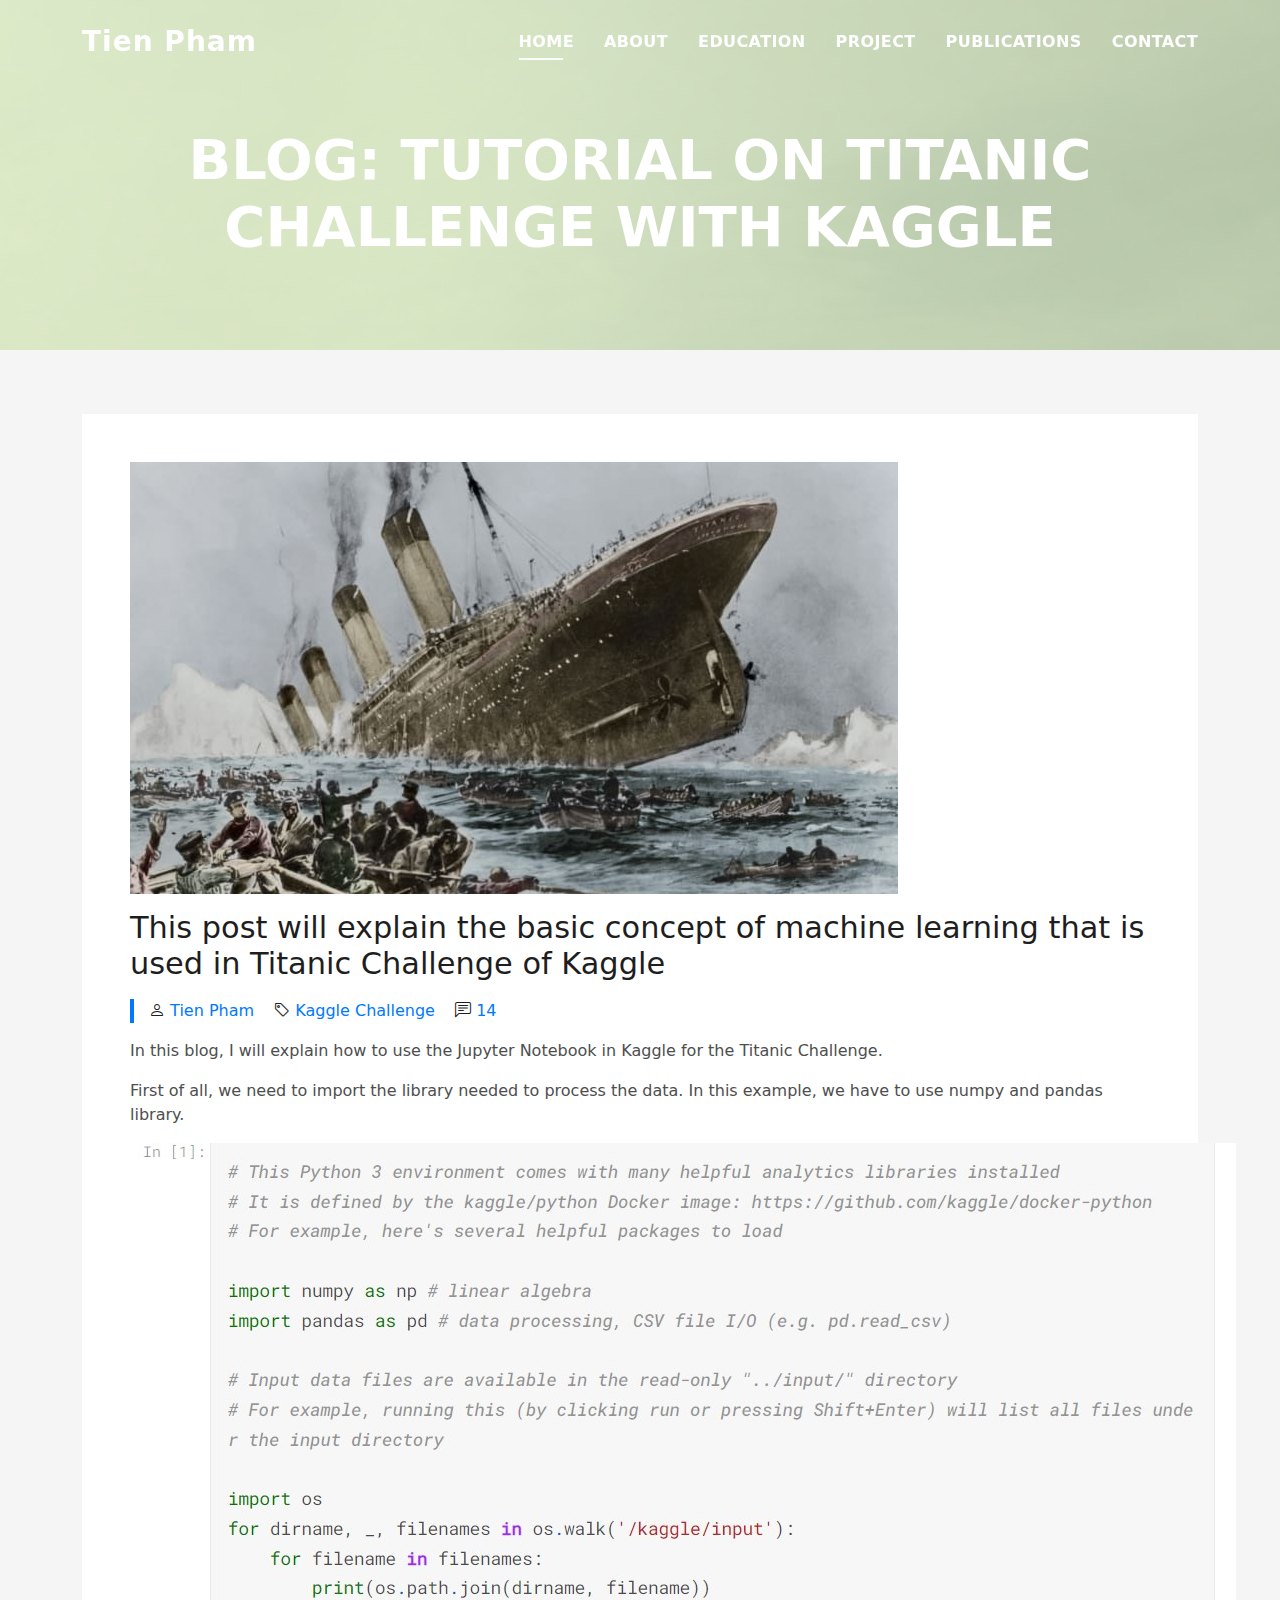
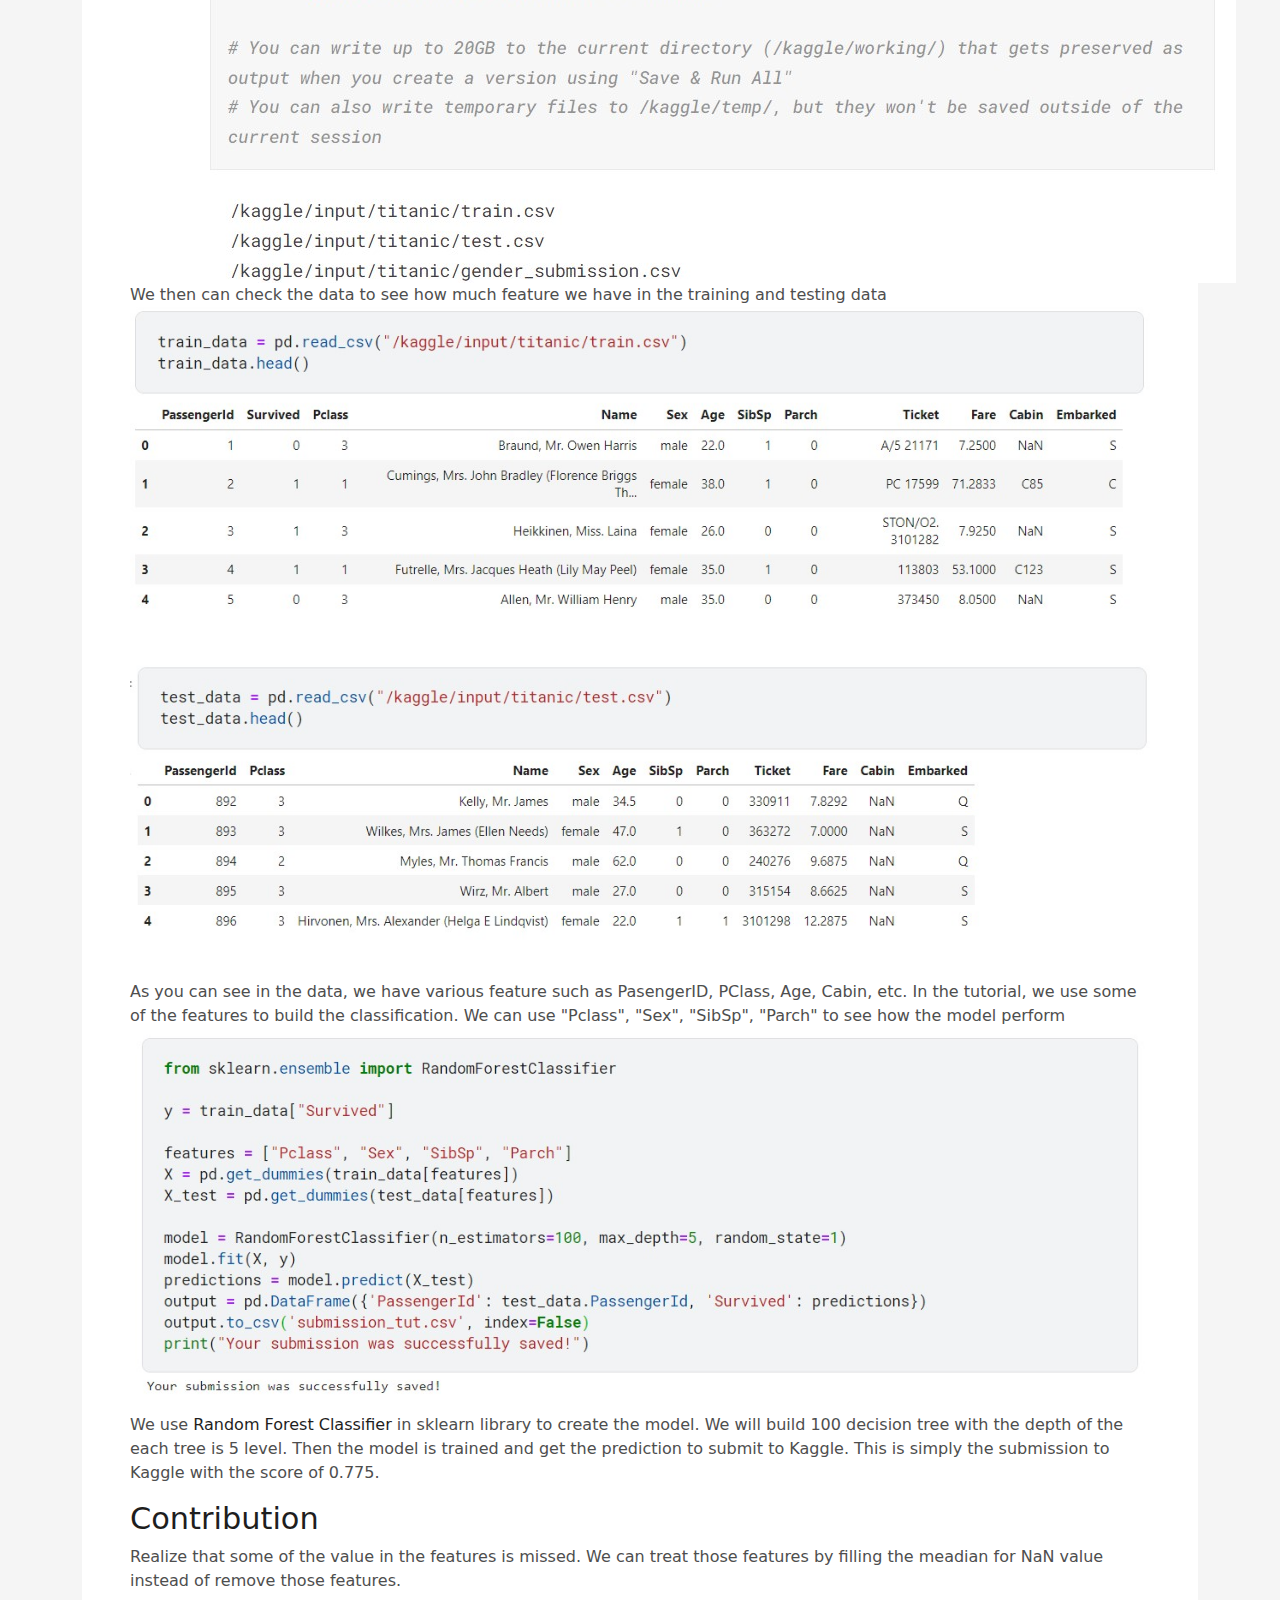
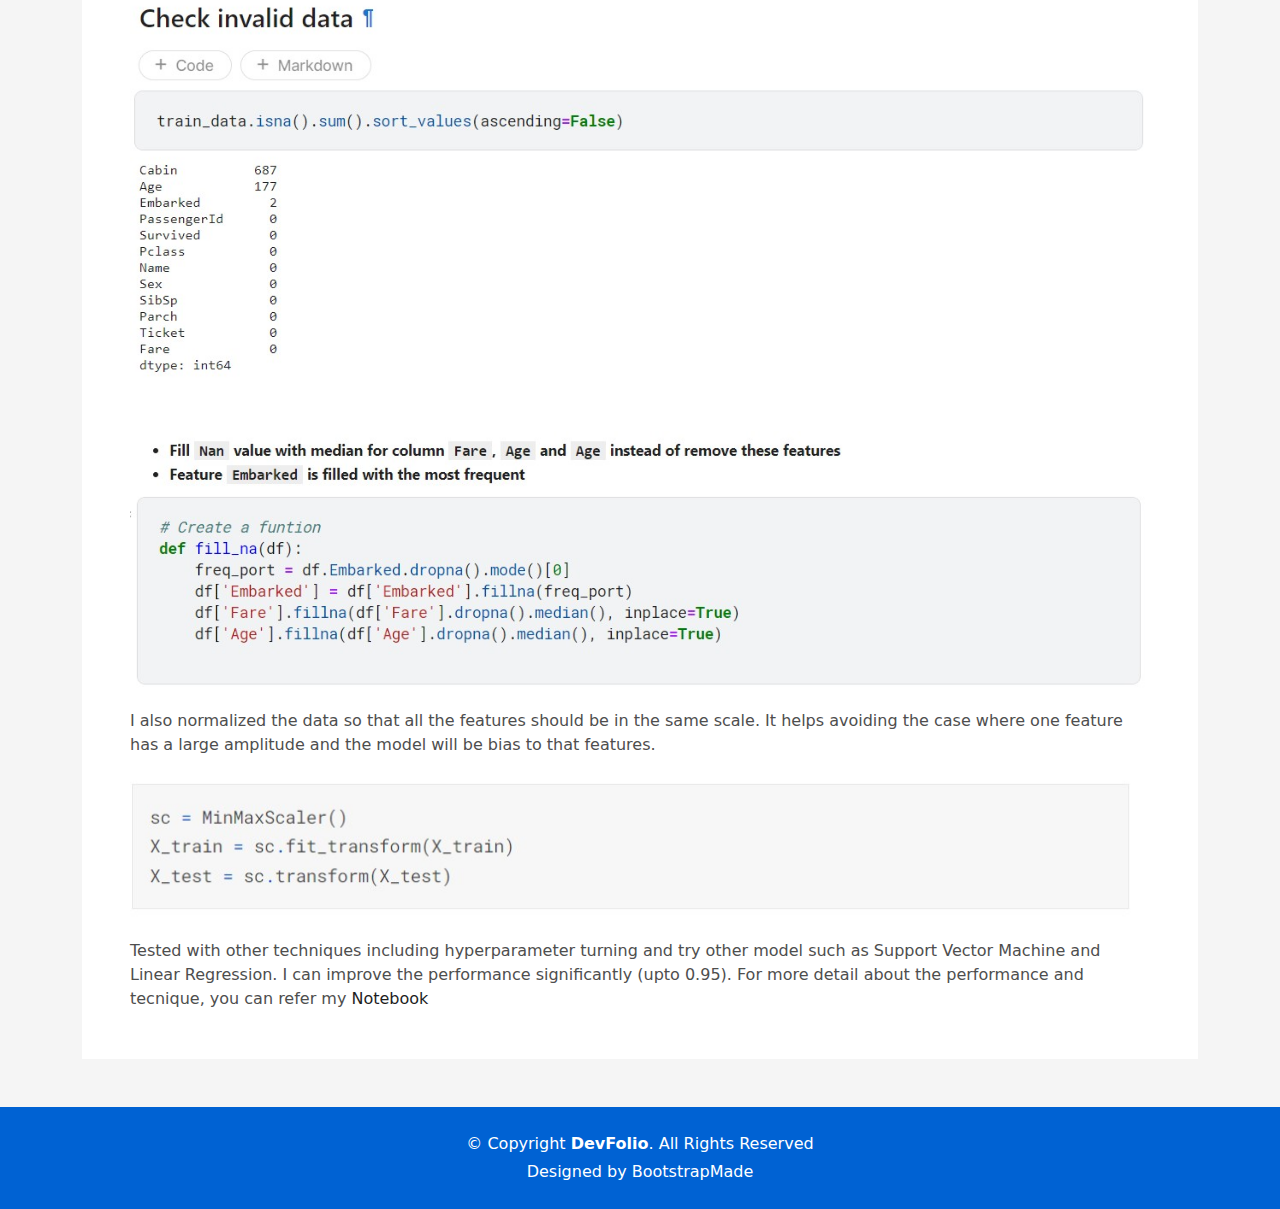
<file: blog-1.html>
<!DOCTYPE html>
<html lang="en">

<head>
  <meta charset="utf-8">
  <meta content="width=device-width, initial-scale=1.0" name="viewport">

  <title>Blog</title>
  <meta content="" name="description">
  <meta content="" name="keywords">

  <!-- Favicons -->
  <link href="assets/img/favicon.png" rel="icon">
  <link href="assets/img/apple-touch-icon.png" rel="apple-touch-icon">

  <!-- Vendor CSS Files -->
  <link href="assets/vendor/bootstrap/css/bootstrap.min.css" rel="stylesheet">
  <link href="assets/vendor/bootstrap-icons/bootstrap-icons.css" rel="stylesheet">
  <link href="assets/vendor/glightbox/css/glightbox.min.css" rel="stylesheet">
  <link href="assets/vendor/swiper/swiper-bundle.min.css" rel="stylesheet">

  <!-- Template Main CSS File -->
  <link href="assets/css/style.css" rel="stylesheet">

  <!-- =======================================================
  * Template Name: DevFolio - v4.8.1
  * Template URL: https://bootstrapmade.com/devfolio-bootstrap-portfolio-html-template/
  * Author: BootstrapMade.com
  * License: https://bootstrapmade.com/license/
  ======================================================== -->
</head>

<body>

  <!-- ======= Header ======= -->
  <header id="header" class="fixed-top">
    <div class="container d-flex align-items-center justify-content-between">

      <h1 class="logo"><a href="index.html">Tien Pham</a></h1>
      <!-- Uncomment below if you prefer to use an image logo -->
      <!-- <a href="index.html" class="logo"><img src="assets/img/logo.png" alt="" class="img-fluid"></a>-->

      <nav id="navbar" class="navbar">
        <ul>
          <li><a class="nav-link scrollto active" href="#hero">Home</a></li>
          <li><a class="nav-link scrollto" href="#about">About</a></li>
          <li><a class="nav-link scrollto" href="#services">Education</a></li>
          <li><a class="nav-link scrollto " href="#work">Project</a></li>
          <li><a class="nav-link scrollto " href="#blog">Publications</a></li>
          <li><a class="nav-link scrollto" href="#contact">Contact</a></li>
        </ul>
        <i class="bi bi-list mobile-nav-toggle"></i>
      </nav><!-- .navbar -->

    </div>
  </header><!-- End Header -->

  <div class="hero hero-single route bg-image" style="background-image: url(assets/img/background.jpg)">
    <div class="overlay-mf"></div>
    <div class="hero-content display-table">
      <div class="table-cell">
        <div class="container">
          <h2 class="hero-title mb-4">Blog: Tutorial on Titanic Challenge with Kaggle</h2>
        </div>
      </div>
    </div>
  </div>

  <main id="main">

    <!-- ======= Blog Single Section ======= -->
    <section class="blog-wrapper sect-pt4" id="blog">
      <div class="container">
        <div class="row">
          <div class="col-md-12">
            <div class="post-box">
              <div class="post-thumb">
                <img src="assets/img/kaggle1/titanic.jpg" class="img-fluid" alt="">
              </div>
              <div class="post-meta">
                <h1 class="article-title">This post will explain the basic concept of machine learning that is used in Titanic Challenge of Kaggle</h1>
                <ul>
                  <li>
                    <span class="bi bi-person"></span>
                    <a href="/index.html">Tien Pham</a>
                  </li>
                  <li>
                    <span class="bi bi-tag"></span>
                    <a href="https://www.kaggle.com/code/tienapham/draft-10-05/data?scriptVersionId=107442102">Kaggle Challenge</a>
                  </li>
                  <li>
                    <span class="bi bi-chat-left-text"></span>
                    <a href="#">14</a>
                  </li>
                </ul>
              </div>
              <div class="article-content">
                <p>
                  In this blog, I will explain how to use the Jupyter Notebook in Kaggle for the Titanic Challenge.
                </p>
                <p>
                  First of all, we need to import the library needed to process the data. In this example, we have to use numpy and pandas library.
                </p>
                <img src="assets/img/kaggle1/1.jpg" class="image" alt="">
                <p>
                  We then can check the data to see how much feature we have in the training and testing data
                  <img src="assets/img/kaggle1/2.jpg" class="img-fluid" alt="">
                  <img src="assets/img/kaggle1/3.jpg" class="img-fluid" alt="">
                </p>
                <p>
                  As you can see in the data, we have various feature such as PasengerID, PClass, Age, Cabin, etc. In the tutorial, we use some 
                  of the features to build the classification. We can use "Pclass", "Sex", "SibSp", "Parch" to see how the model perform
                  <img src="assets/img/kaggle1/4.jpg" class="img-fluid" alt="">
                </p>
                <p>
                  We use  <a href="https://scikit-learn.org/stable/modules/generated/sklearn.ensemble.RandomForestClassifier.html">Random Forest Classifier</a> in 
                  sklearn library to create the model. We will build 100 decision tree with the depth of the each tree is 5 level. Then the model is trained and get the prediction to submit to Kaggle.
                  This is simply the submission to Kaggle with the score of 0.775.
                </p>
                <h1 class="article-title">Contribution</h1>
                <div class="article-content">
                  <p>
                    Realize that some of the value in the features is missed. We can treat those features by filling the meadian for NaN value instead of remove
                    those features.
                    <img src="assets/img/kaggle1/5.jpg" class="img-fluid" alt="">
                    <img src="assets/img/kaggle1/7.jpg" class="img-fluid" alt="">
                  </p>
                  <p>
                    I also normalized the data so that all the features should be in the same scale. It helps avoiding the case where one feature has a large amplitude
                    and the model will be bias to that features.
                    <img src="assets/img/kaggle1/8.jpg" class="img-fluid" alt="">
                  </p>
                    Tested with other techniques including hyperparameter turning and try other model such as Support Vector Machine and Linear Regression. I can improve the performance significantly (upto 0.95).
                    For more detail about the performance and tecnique, you can refer my <a href="https://github.com/Pham-Canh-An-Tien/data-mining/blob/main/2022-10-07-kaggle.ipynb.ipynb">Notebook</a>
                  </div>
              </div>
            </div>
          
        
        </div>
      </div>
    </section><!-- End Blog Single Section -->

  </main><!-- End #main -->

  <!-- ======= Footer ======= -->
  <footer>
    <div class="container">
      <div class="row">
        <div class="col-sm-12">
          <div class="copyright-box">
            <p class="copyright">&copy; Copyright <strong>DevFolio</strong>. All Rights Reserved</p>
            <div class="credits">
              <!--
              All the links in the footer should remain intact.
              You can delete the links only if you purchased the pro version.
              Licensing information: https://bootstrapmade.com/license/
              Purchase the pro version with working PHP/AJAX contact form: https://bootstrapmade.com/buy/?theme=DevFolio
            -->
              Designed by <a href="https://bootstrapmade.com/">BootstrapMade</a>
            </div>
          </div>
        </div>
      </div>
    </div>
  </footer><!-- End  Footer -->

  <div id="preloader"></div>
  <a href="#" class="back-to-top d-flex align-items-center justify-content-center"><i class="bi bi-arrow-up-short"></i></a>

  <!-- Vendor JS Files -->
  <script src="assets/vendor/purecounter/purecounter_vanilla.js"></script>
  <script src="assets/vendor/bootstrap/js/bootstrap.bundle.min.js"></script>
  <script src="assets/vendor/glightbox/js/glightbox.min.js"></script>
  <script src="assets/vendor/swiper/swiper-bundle.min.js"></script>
  <script src="assets/vendor/typed.js/typed.min.js"></script>
  <script src="assets/vendor/php-email-form/validate.js"></script>

  <!-- Template Main JS File -->
  <script src="assets/js/main.js"></script>

</body>

</html>
</file>
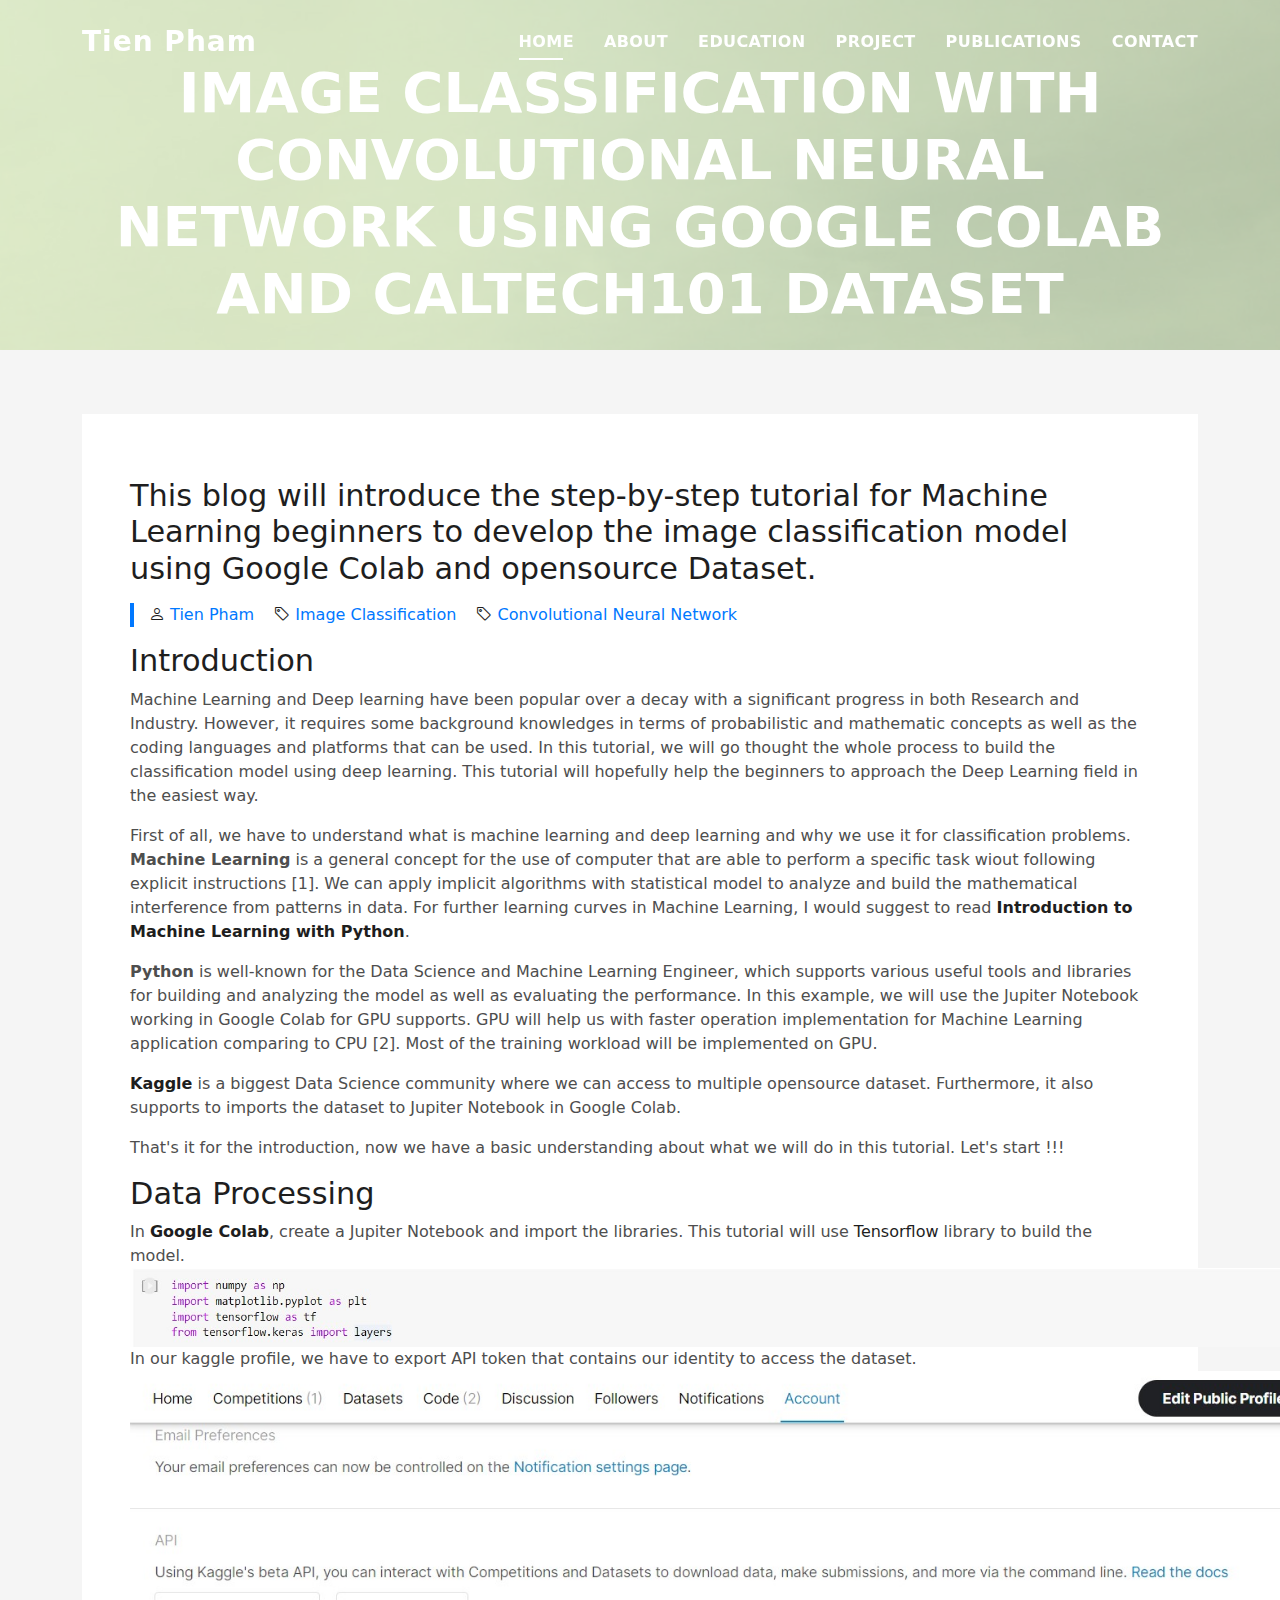
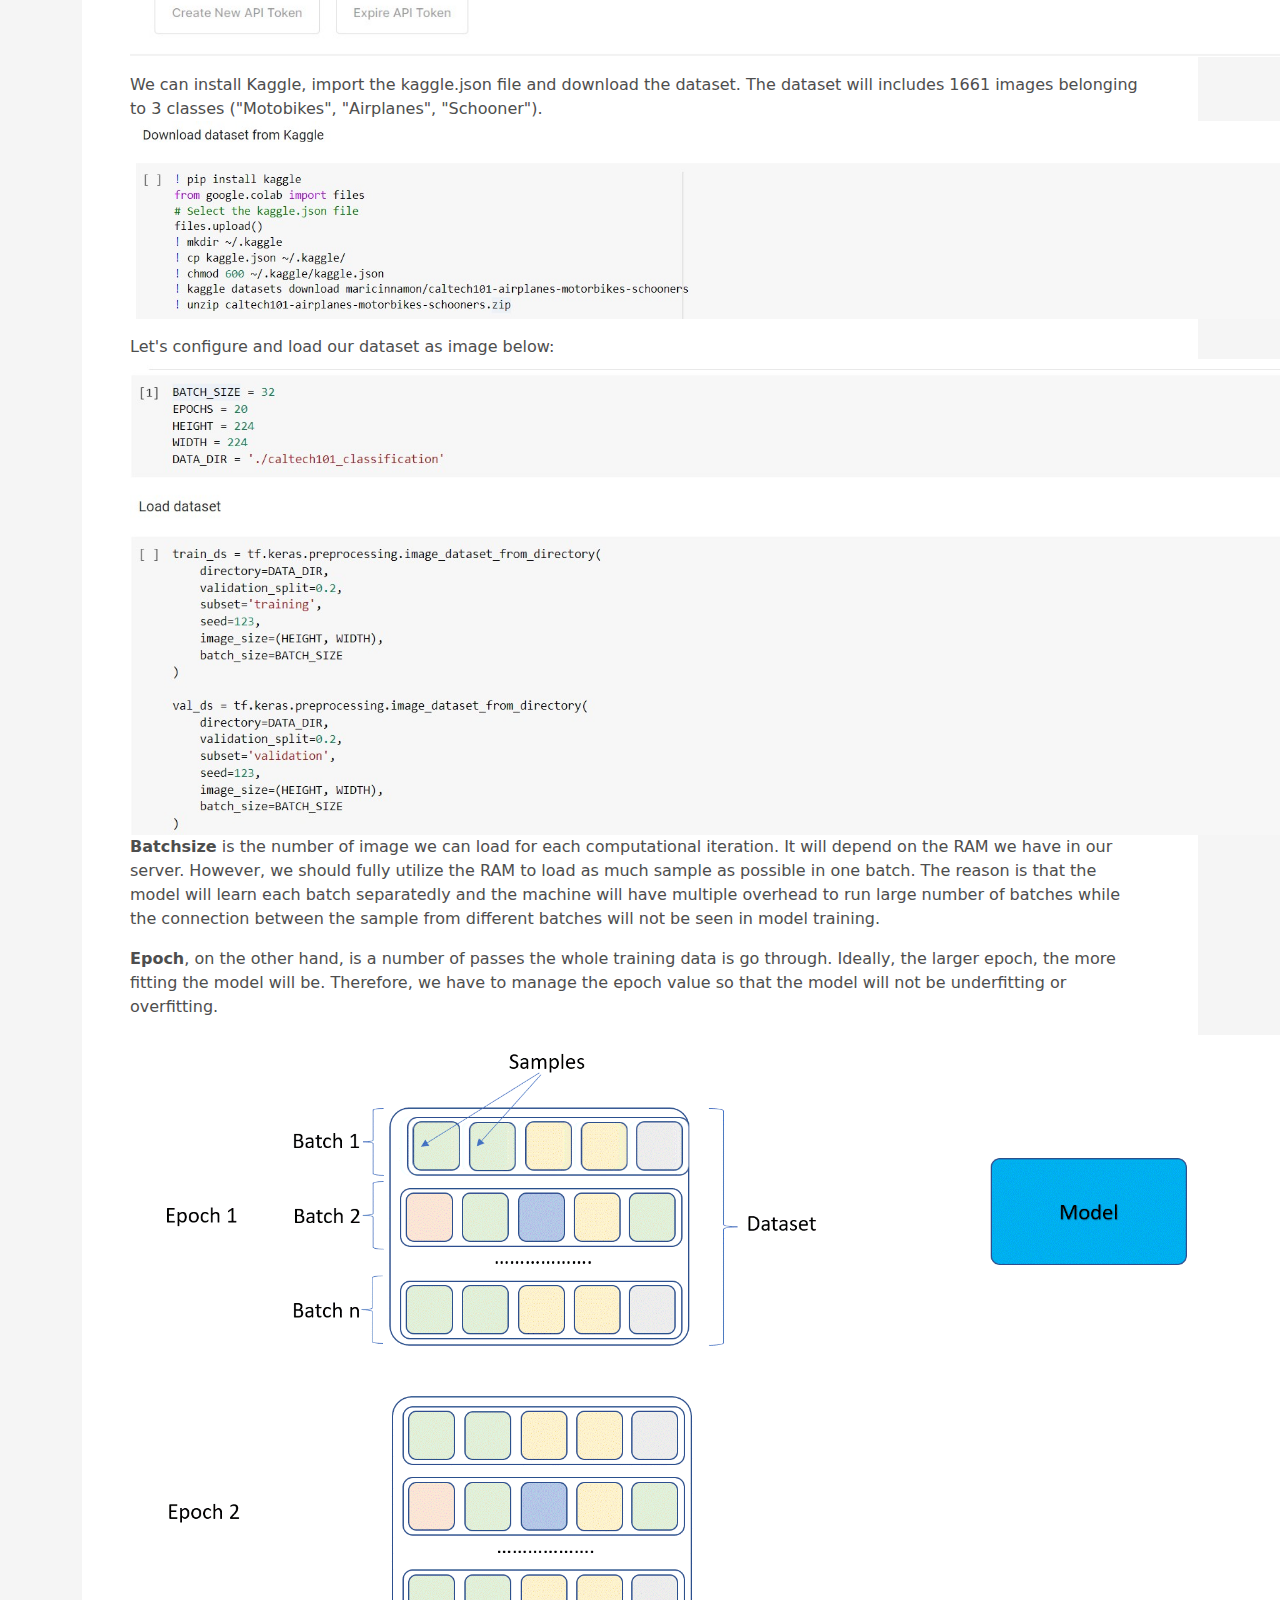
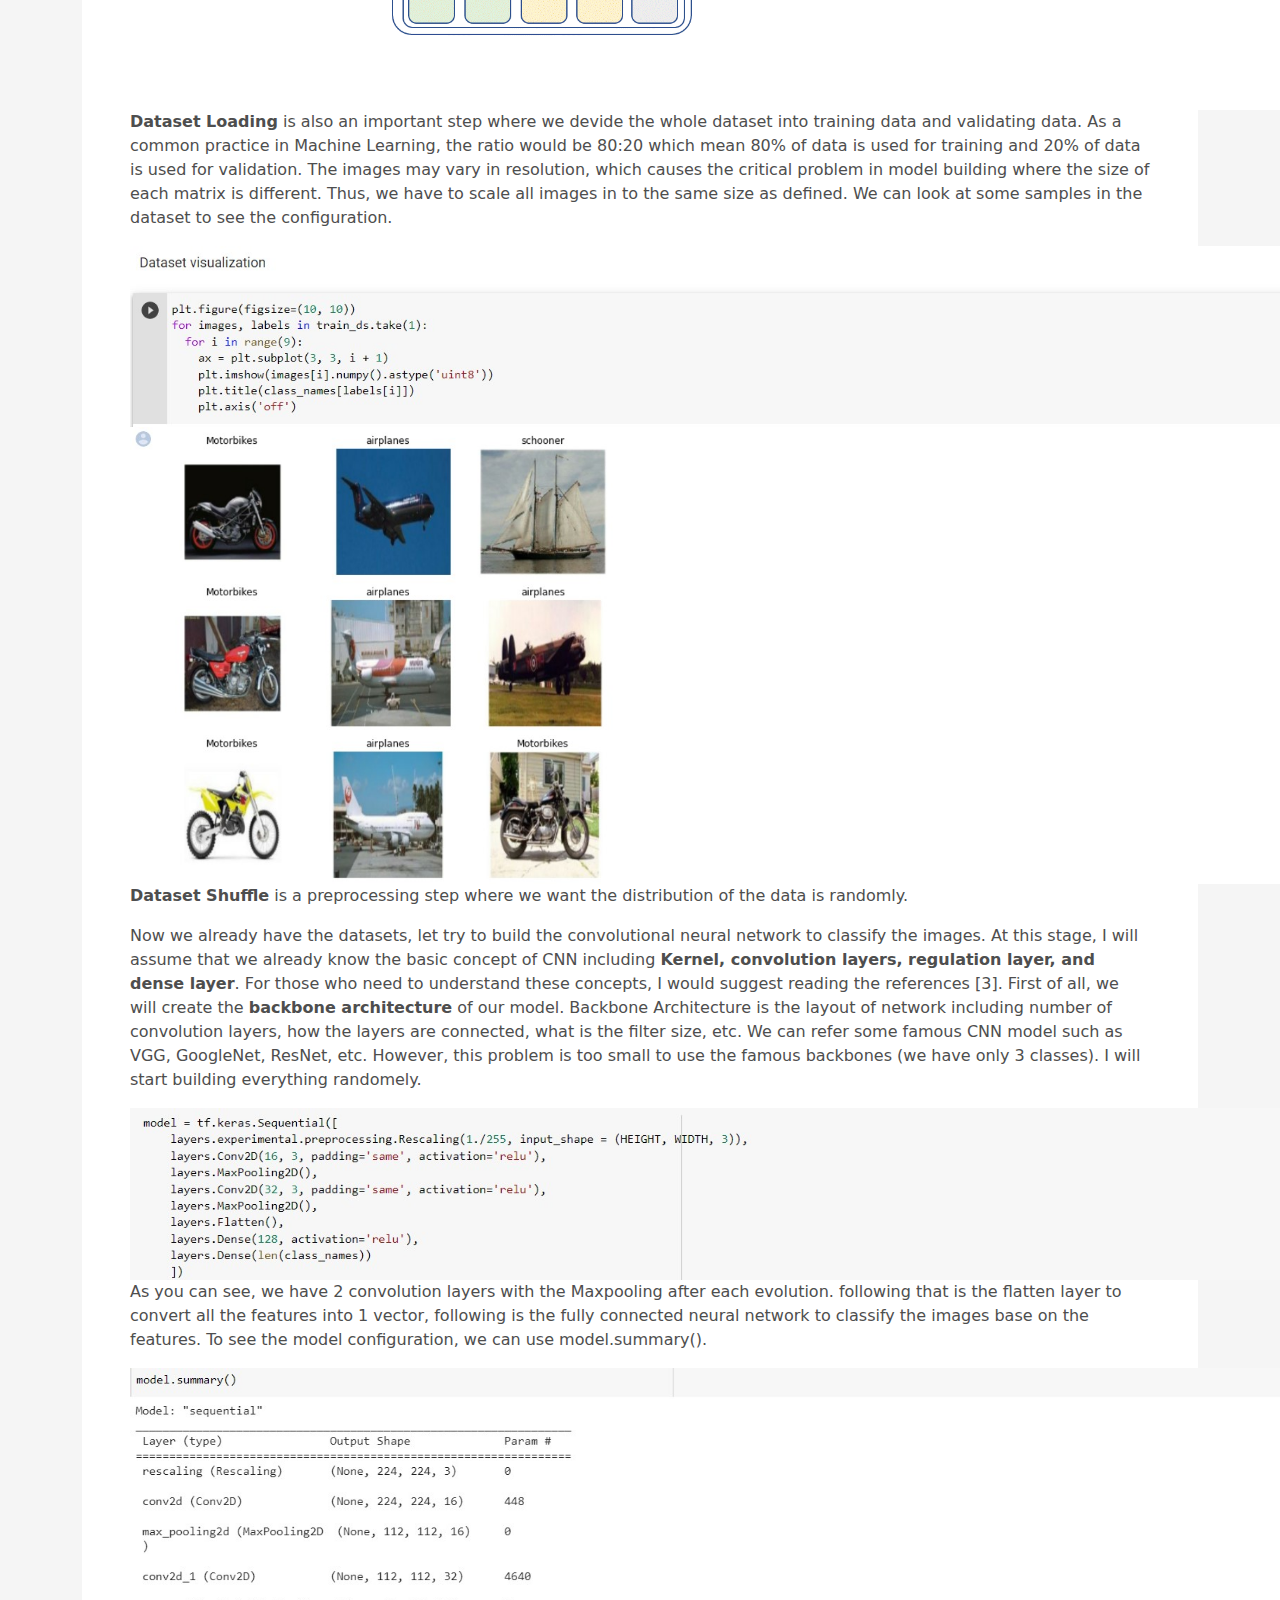
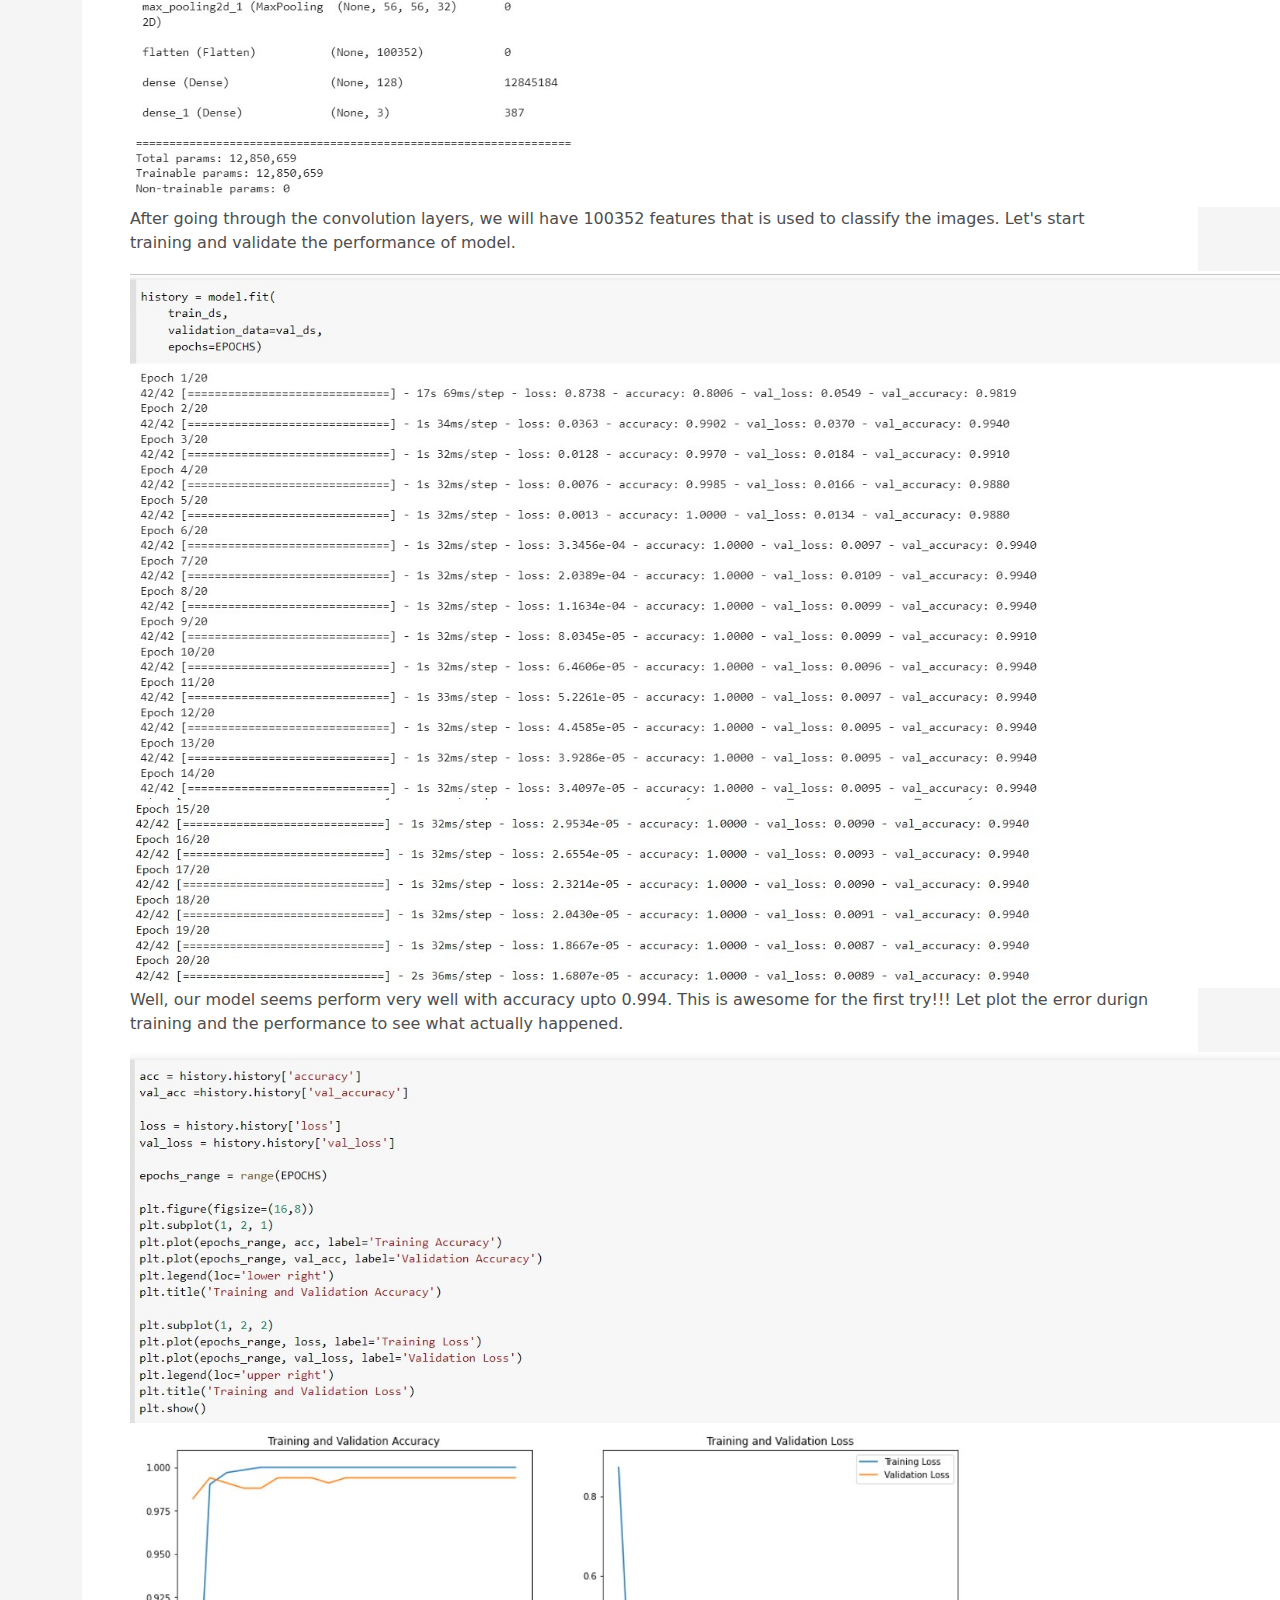
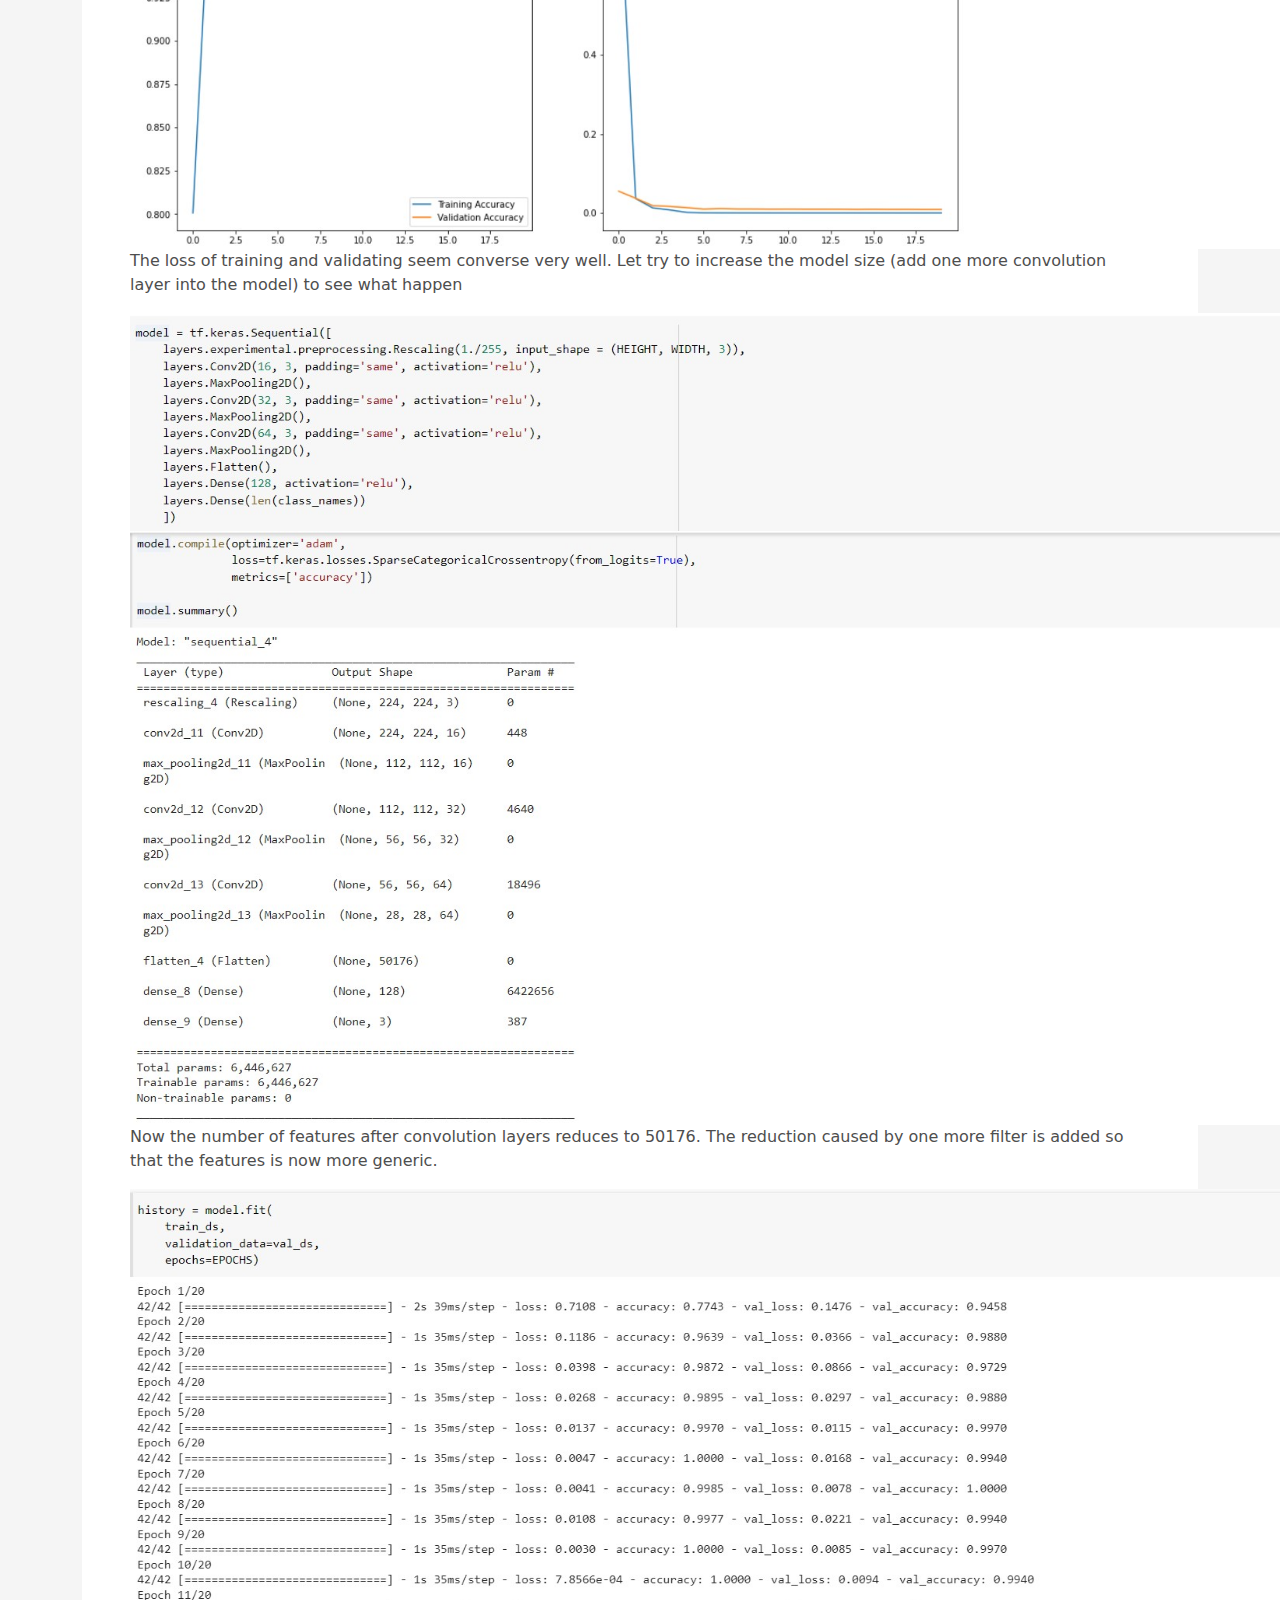
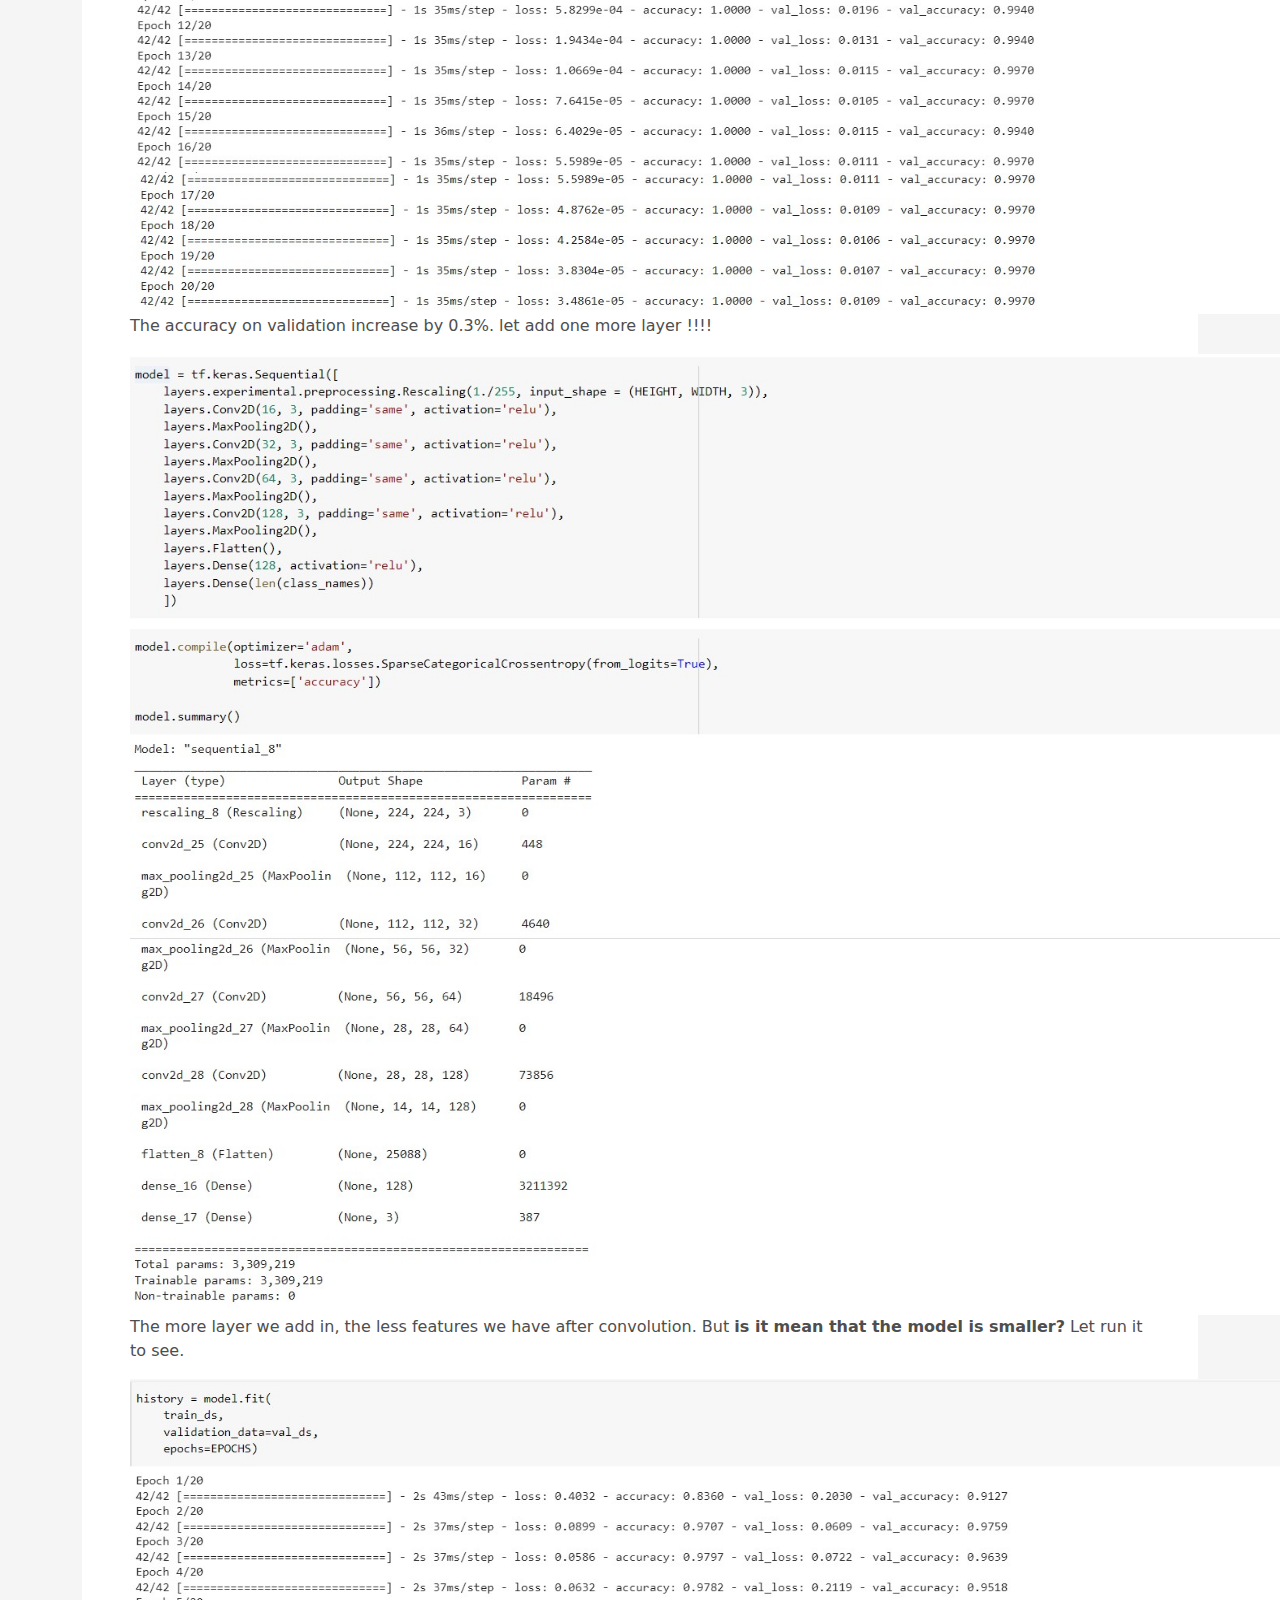
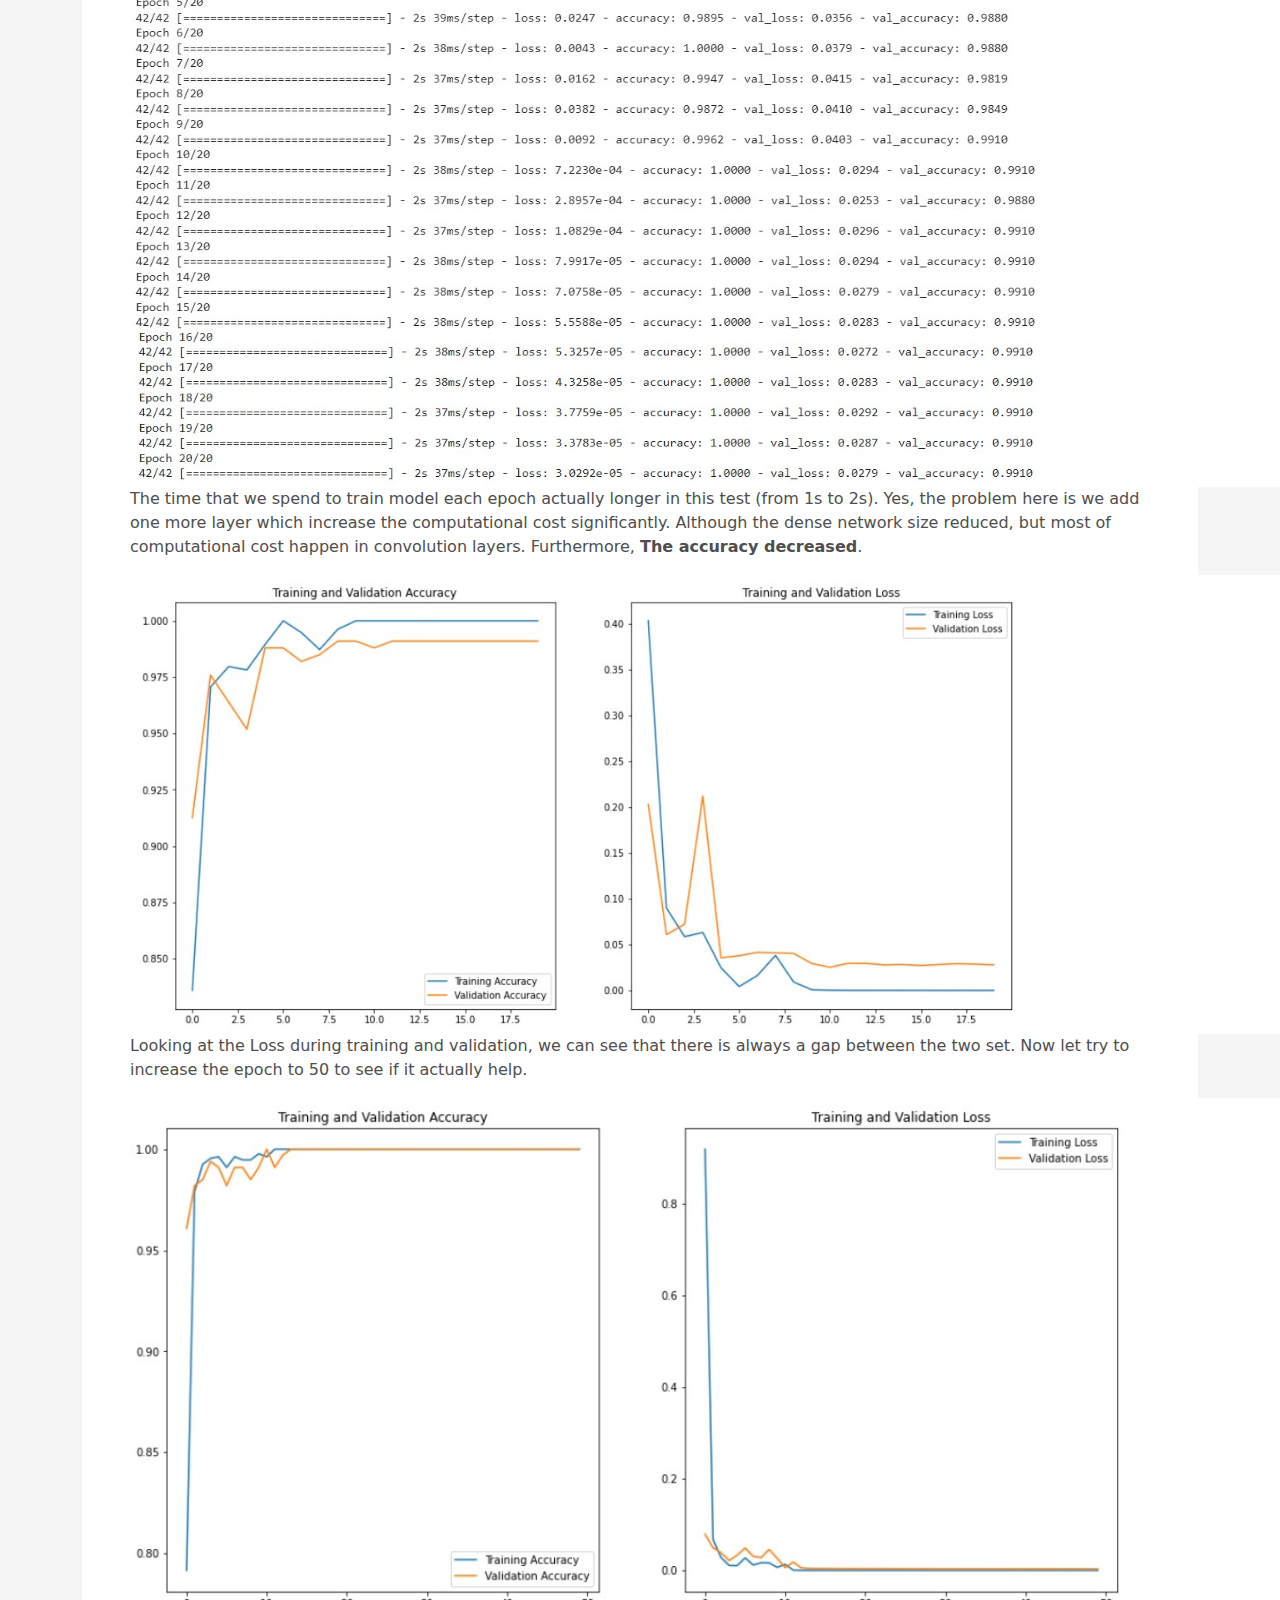
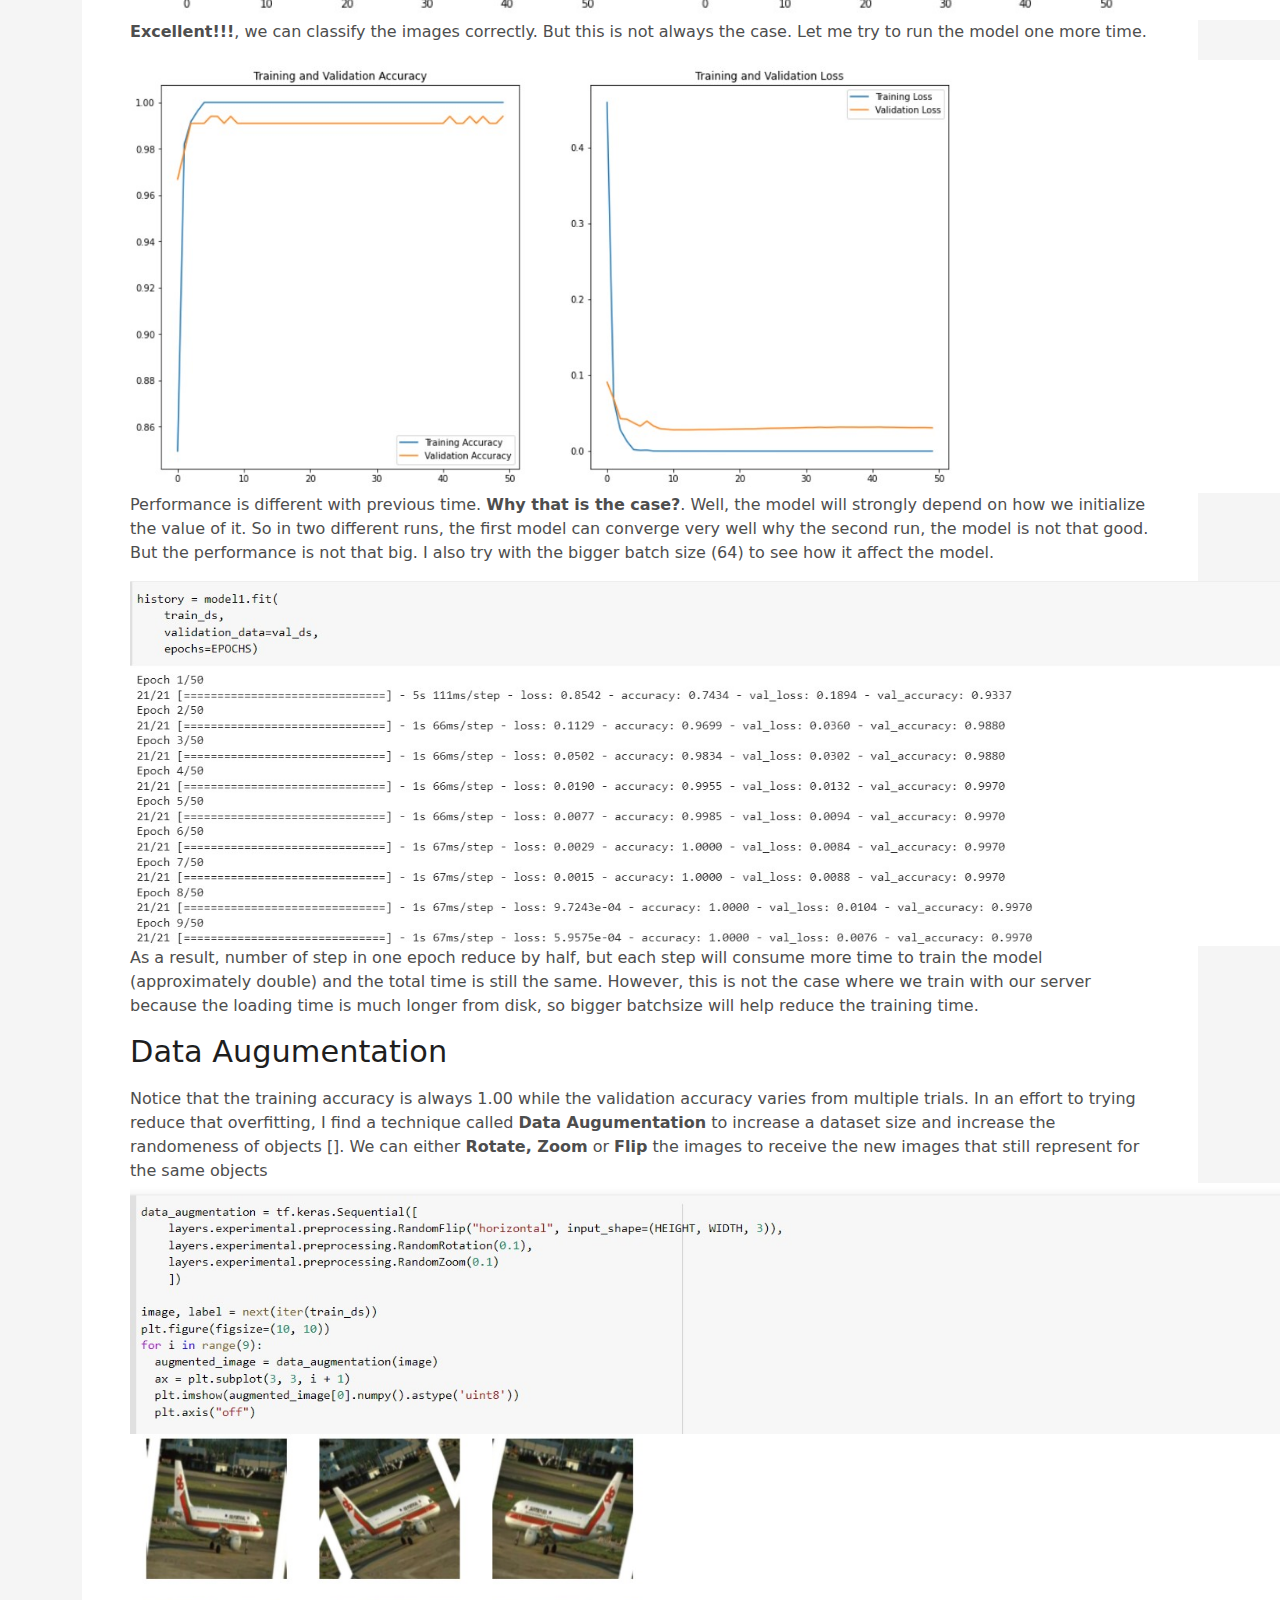
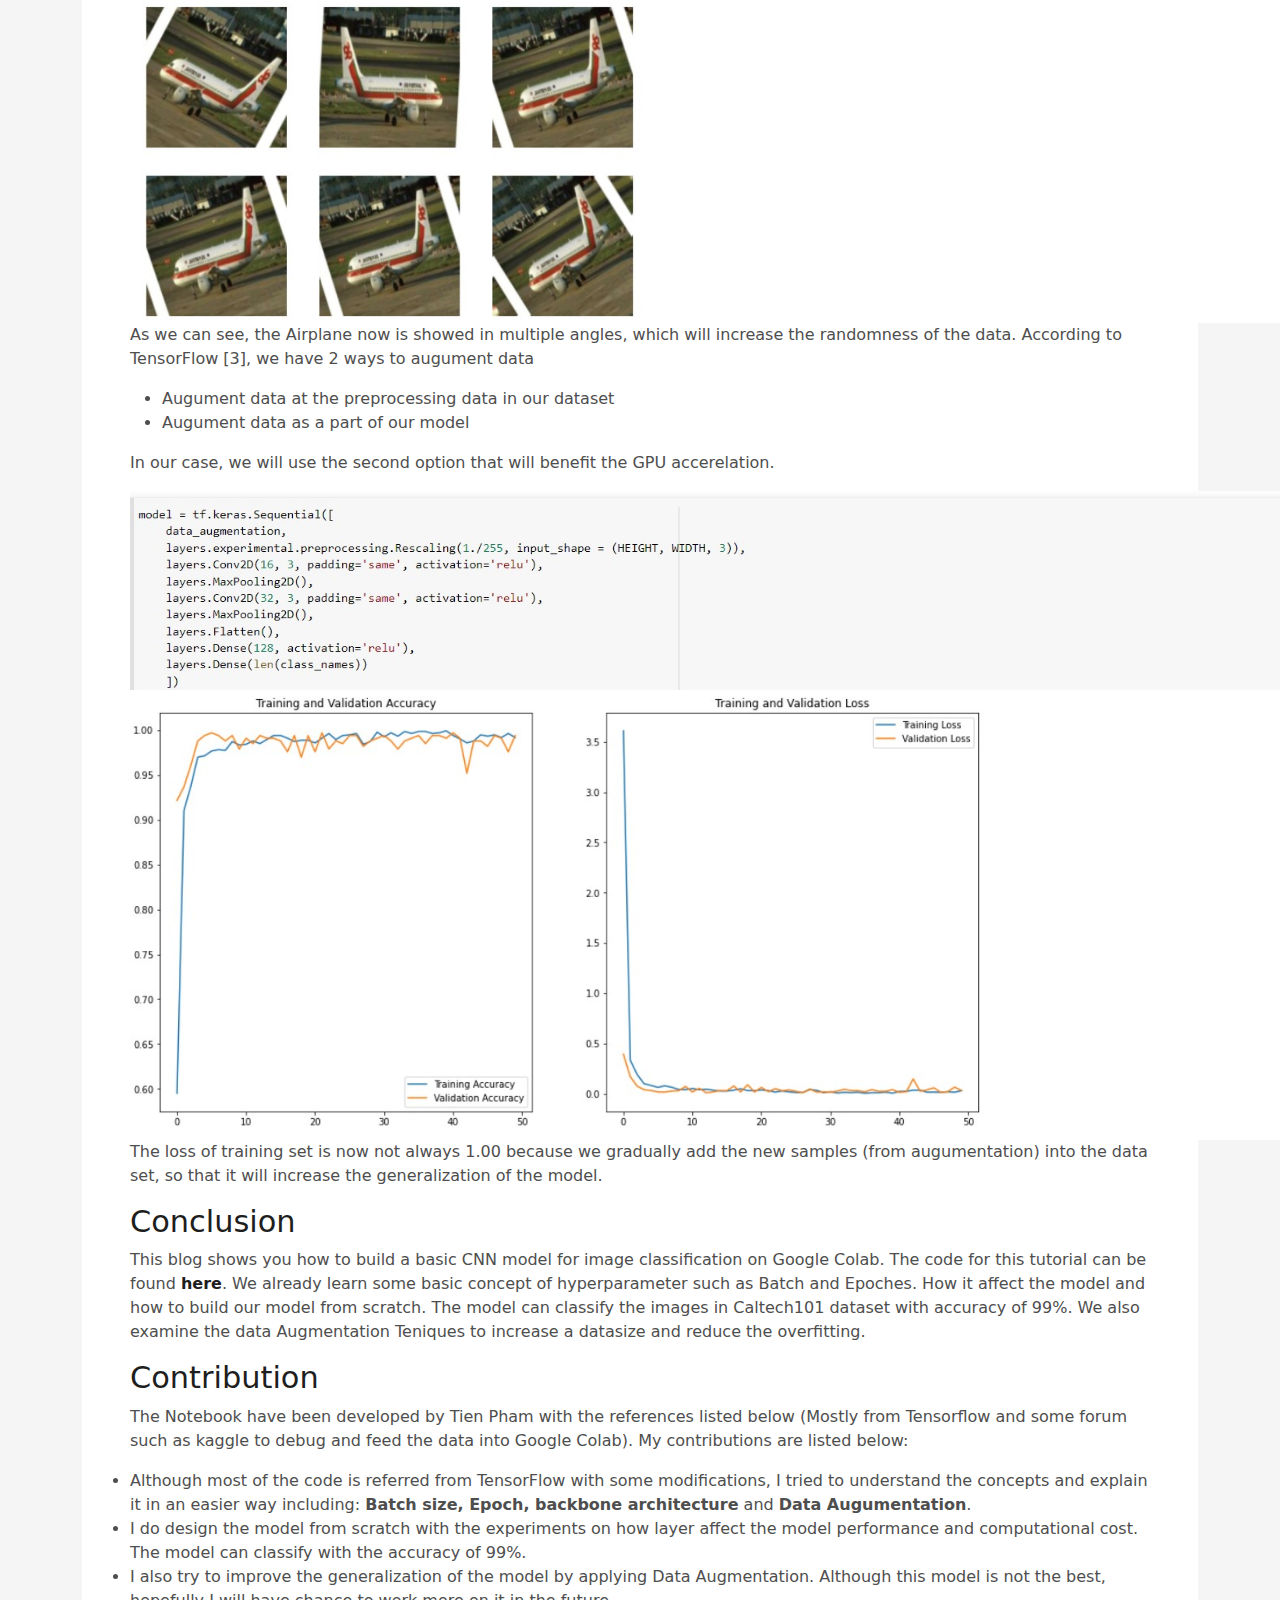
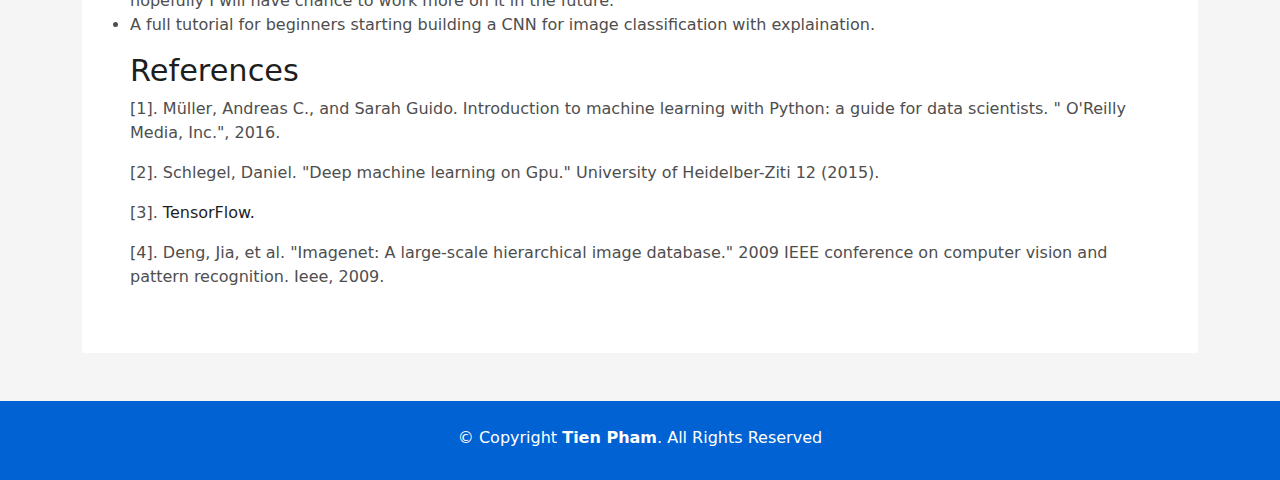
<file: blog-2.html>
<!DOCTYPE html>
<html lang="en">

<head>
  <meta charset="utf-8">
  <meta content="width=device-width, initial-scale=1.0" name="viewport">

  <title>Blog</title>
  <meta content="" name="description">
  <meta content="" name="keywords">

  <!-- Favicons -->
  <link href="assets/img/favicon.png" rel="icon">
  <link href="assets/img/apple-touch-icon.png" rel="apple-touch-icon">

  <!-- Vendor CSS Files -->
  <link href="assets/vendor/bootstrap/css/bootstrap.min.css" rel="stylesheet">
  <link href="assets/vendor/bootstrap-icons/bootstrap-icons.css" rel="stylesheet">
  <link href="assets/vendor/glightbox/css/glightbox.min.css" rel="stylesheet">
  <link href="assets/vendor/swiper/swiper-bundle.min.css" rel="stylesheet">

  <!-- Template Main CSS File -->
  <link href="assets/css/style.css" rel="stylesheet">

  <!-- =======================================================
  * Template Name: DevFolio - v4.8.1
  * Template URL: https://bootstrapmade.com/devfolio-bootstrap-portfolio-html-template/
  * Author: BootstrapMade.com
  * License: https://bootstrapmade.com/license/
  ======================================================== -->
</head>

<body>

  <!-- ======= Header ======= -->
  <header id="header" class="fixed-top">
    <div class="container d-flex align-items-center justify-content-between">

      <h1 class="logo"><a href="index.html">Tien Pham</a></h1>
      <!-- Uncomment below if you prefer to use an image logo -->
      <!-- <a href="index.html" class="logo"><img src="assets/img/logo.png" alt="" class="img-fluid"></a>-->

      <nav id="navbar" class="navbar">
        <ul>
          <li><a class="nav-link scrollto active" href="#hero">Home</a></li>
          <li><a class="nav-link scrollto" href="#about">About</a></li>
          <li><a class="nav-link scrollto" href="#services">Education</a></li>
          <li><a class="nav-link scrollto " href="#work">Project</a></li>
          <li><a class="nav-link scrollto " href="#blog">Publications</a></li>
          <li><a class="nav-link scrollto" href="#contact">Contact</a></li>
        </ul>
        <i class="bi bi-list mobile-nav-toggle"></i>
      </nav><!-- .navbar -->

    </div>
  </header><!-- End Header -->

  <div class="hero hero-single route bg-image" style="background-image: url(assets/img/background.jpg)">
    <div class="overlay-mf"></div>
    <div class="hero-content display-table">
      <div class="table-cell">
        <div class="container">
          <h2 class="hero-title mb-4">Image classification with Convolutional Neural Network using Google Colab and Caltech101 Dataset</h2>
        </div>
      </div>
    </div>
  </div>

  <main id="main">

    <!-- ======= Blog Single Section ======= -->
    <section class="blog-wrapper sect-pt4" id="blog">
      <div class="container">
        <div class="row">
          <div class="col-md-12">
            <div class="post-box">
              <div class="post-thumb">
                <!-- <img src="assets/img/kaggle1/titanic.jpg" class="img-fluid" alt=""> -->
              </div>
              <div class="post-meta">
                <h1 class="article-title">This blog will introduce the step-by-step tutorial for Machine Learning beginners to develop the image classification model using Google Colab 
                  and opensource Dataset.
                </h1>
                <ul>
                  <li>
                    <span class="bi bi-person"></span>
                    <a href="/index.html">Tien Pham</a>
                  </li>
                  <li>
                    <span class="bi bi-tag"></span>
                    <a href="https://www.kaggle.com/code/tienapham/draft-10-05/data?scriptVersionId=107442102">Image Classification</a>
                  </li>
                  <li>
                    <span class="bi bi-tag"></span>
                    <a href="https://www.kaggle.com/code/tienapham/draft-10-05/data?scriptVersionId=107442102">Convolutional Neural Network</a>
                  </li>
                </ul>
              </div>
              <div class="article-content">
                <h1 class="article-title">Introduction</h1>
                <p>
                  Machine Learning and Deep learning have been popular over a decay with a significant progress in both Research and Industry.
                  However, it requires some background knowledges in terms of probabilistic and mathematic concepts as well as the coding languages and platforms that can be used.
                  In this tutorial, we will go thought the whole process to build the classification model using deep learning. This tutorial will hopefully help the beginners 
                  to approach the Deep Learning field in the easiest way. 
                </p>
                <p>
                  First of all, we have to understand what is machine learning and deep learning and why we use it for classification problems.
                  <b>Machine Learning</b> is a general concept for the use of computer that are able to perform a specific task wiout following explicit
                  instructions [1]. We can apply implicit algorithms with statistical model to analyze and build the mathematical interference from patterns in data.
                  For further learning curves in Machine Learning, I would suggest to read <a href="https://www.amazon.com/Introduction-Machine-Learning-Python-Scientists/dp/1449369413/ref=asc_df_1449369413/?tag=hyprod-20&linkCode=df0&hvadid=312280575053&hvpos=&hvnetw=g&hvrand=10139238590813693336&hvpone=&hvptwo=&hvqmt=&hvdev=c&hvdvcmdl=&hvlocint=&hvlocphy=9027195&hvtargid=pla-423142395481&psc=1"><b>Introduction
                    to Machine Learning with Python</b></a>. 
                </p>
                <p>
                  <b>Python</b> is well-known for the Data Science and Machine Learning Engineer, which supports various useful tools and libraries for
                  building and analyzing the model as well as evaluating the performance. In this example, we will use the Jupiter Notebook working in Google Colab
                  for GPU supports. GPU will help us with faster operation implementation for Machine Learning application comparing to CPU [2]. Most of the training
                  workload will be implemented on GPU. 
                </p>
                <p>
                  <a href="https://www.kaggle.com/"><b>Kaggle</b></a> is a biggest Data Science community where we can access to multiple opensource dataset. Furthermore, it also supports to imports the dataset
                  to Jupiter Notebook in Google Colab.  
                </p>
                <p>That's it for the introduction, now we have a basic understanding about what we will do in this tutorial. Let's start !!!</p>
                
                <h1 class="article-title">Data Processing</h1>
                In <a href="https://colab.research.google.com/"><b>Google Colab</b></a>, create a Jupiter Notebook and import the libraries. This tutorial will use
                <a href="https://www.tensorflow.org/">Tensorflow</a> library to build the model.

                  <div class="post-thumb">
                    <img src="assets/img/kaggle2/1.jpg" width = "1200">
                  </div>
                <p>
                  In our kaggle profile, we have to export API token that contains our identity to access the dataset.
                  <img src="assets/img/kaggle2/2.jpg" width = "1200">
                </p>
                <p>
                  We can install Kaggle, import the kaggle.json file and download the dataset. The dataset will includes 1661 images
                  belonging to 3 classes ("Motobikes", "Airplanes", "Schooner").
                  <img src="assets/img/kaggle2/3.jpg" width = "1200">
                </p>
                <p>
                  Let's configure and load our dataset as image below:
                  <img src="assets/img/kaggle2/4.jpg" width = "1200">
                  <b>Batchsize</b> is the number of image we can load for each computational iteration. It will depend on the RAM we have
                  in our server. However, we should fully utilize the RAM to load as much sample as possible in one batch. The reason
                  is that the model will learn each batch separatedly and the machine will have multiple overhead to run large number of batches 
                  while the connection between the sample from different batches will not be seen in model training.
                </p>
                <p><b>Epoch</b>, on the other hand, is a number of passes the whole training data is go through. Ideally, the larger epoch, the more fitting the model will be.
                Therefore, we have to manage the epoch value so that the model will not be underfitting or overfitting.
                </p>
                <img src="assets/img/kaggle2/Presentation1.gif" width = "1200">
                <p><b>Dataset Loading</b> is also an important step where we devide the whole dataset into training data and validating data.
                  As a common practice in Machine Learning, the ratio would be 80:20 which mean 80% of data is used for training and 20% of 
                  data is used for validation. The images may vary in resolution, which causes the critical problem in model building where the size
                  of each matrix is different. Thus, we have to scale all images in to the same size as defined. We can look at some samples in the 
                  dataset to see the configuration.
                  </p>
                  <img src="assets/img/kaggle2/5.jpg" width = "1200">
                  <img src="assets/img/kaggle2/6.jpg" width = "1200">
                  <p><b>Dataset Shuffle</b> is a preprocessing step where we want the distribution of the data is randomly.
                  </p>
                  <p>
                    Now we already have the datasets, let try to build the convolutional neural network to classify the images.
                    At this stage, I will assume that we already know the basic concept of CNN including <b>Kernel, convolution layers, regulation layer, 
                      and dense layer</b>. For those who need to understand these concepts, I would suggest reading the references [3]. First of all, we will create the <b>backbone architecture</b>
                      of our model. Backbone Architecture is the layout of network including number of convolution layers, how the layers are connected, what is the filter size, etc.
                      We can refer some famous CNN model such as VGG, GoogleNet, ResNet, etc. However, this problem is too small to use the famous backbones (we have only 3 classes). I will
                      start building everything randomely.
                  </p>
                  <img src="assets/img/kaggle2/7.jpg" width = "1200">
                  <p>As you can see, we have 2 convolution layers with the Maxpooling after each evolution. following that is the flatten layer to convert all the features
                    into 1 vector, following is the fully connected neural network to classify the images base on the features. To see the model configuration, we can use model.summary().
                  </p>
                  <img src="assets/img/kaggle2/8.jpg" width = "1200">
                  <p>
                    After going through the convolution layers, we will have 100352 features that is used to classify the images. Let's start training and validate the 
                    performance of model.
                  </p>
                  <img src="assets/img/kaggle2/9.jpg" width = "1200">
                  <img src="assets/img/kaggle2/10.jpg" width = "1200">
                  <p>
                    Well, our model seems perform very well with accuracy upto 0.994. This is awesome for the first try!!! Let plot the error durign training and the performance to see
                    what actually happened.
                  </p>
                  <img src="assets/img/kaggle2/11.jpg" width = "1200">
                  <img src="assets/img/kaggle2/12.jpg" width = "1200">
                  <p>
                    The loss of training and validating seem converse very well. Let try to increase the model size (add one more convolution layer into the model)
                    to see what happen
                  </p>
                  <img src="assets/img/kaggle2/13.jpg" width = "1200">
                  <img src="assets/img/kaggle2/14.jpg" width = "1200">
                  <p>
                    Now the number of features after convolution layers reduces to 50176. The reduction caused by one more filter is added so that the 
                    features is now more generic.
                  </p>
                  <img src="assets/img/kaggle2/15.jpg" width = "1200">
                  <img src="assets/img/kaggle2/16.jpg" width = "1200">
                  <p>
                    The accuracy on validation increase by 0.3%. let add one more layer !!!!
                  </p>
                  <img src="assets/img/kaggle2/17.jpg" width = "1200">
                  <img src="assets/img/kaggle2/18.jpg" width = "1200">
                  <p>
                    The more layer we add in, the less features we have after convolution. But <b>is it mean that the model is smaller?</b> Let run it to see.
                  </p>
                  <img src="assets/img/kaggle2/19.jpg" width = "1200">
                  <img src="assets/img/kaggle2/20.jpg" width = "1200">
                  <p>
                    The time that we spend to train model each epoch actually longer in this test (from 1s to 2s). Yes, the problem here is we add one more layer
                    which increase the computational cost significantly. Although the dense network size reduced, but most of computational cost happen in convolution layers.
                    Furthermore, <b>The accuracy decreased</b>. 
                  </p>
                  <img src="assets/img/kaggle2/21.jpg" width = "1200">
                  <p>
                    Looking at the Loss during training and validation, we can see that there is always a gap between the two set. Now let try to increase the epoch to 50 to see if it actually help.
                  </p>
                  <img src="assets/img/kaggle2/22.jpg" width = "1200">
                  <p>
                    <b>Excellent!!!</b>, we can classify the images correctly. But this is not always the case. Let me try to run the model one more time.
                  </p>
                  <img src="assets/img/kaggle2/23.jpg" width = "1200">
                  <p>
                    Performance is different with previous time. <b>Why that is the case?</b>. Well, the model will strongly depend on how we initialize the value of it.
                    So in two different runs, the first model can converge very well why the second run, the model is not that good. But the performance is not that big.
                    I also try with the bigger batch size (64) to see how it affect the model.
                  </p>
                  <img src="assets/img/kaggle2/24.jpg" width = "1200">
                  <p>
                    As a result, number of step in one epoch reduce by half, but each step will consume more time to train the model (approximately double) and the total
                    time is still the same. However, this is not the case where we train with our server because the loading time is much longer from disk, so bigger batchsize will 
                    help reduce the training time.
                    <h1 class="article-title">Data Augumentation</h1>
                  </p>
                  Notice that the training accuracy is always 1.00 while the validation accuracy varies from multiple trials. In an effort to trying reduce that overfitting,
                  I find a technique called <b>Data Augumentation</b> to increase a dataset size and increase the randomeness of objects []. We can either <b>Rotate, Zoom</b>
                  or <b>Flip</b> the images to receive the new images that still represent for the same objects 
                  <p>
                    <img src="assets/img/kaggle2/25.jpg" width = "1200">
                    <img src="assets/img/kaggle2/26.jpg" width = "1200">
                    As we can see, the Airplane now is showed in multiple angles, which will increase the randomness of the data. According to TensorFlow [3], we have 2 ways to augument data
                    <ul>
                      <li>Augument data at the preprocessing data in our dataset</li>
                      <li>Augument data as a part of our model</li>
                    </ul>
                    In our case, we will use the second option that will benefit the GPU accerelation.
                  </p>
                  <img src="assets/img/kaggle2/27.jpg" width = "1200">
                  <img src="assets/img/kaggle2/28.jpg" width = "1200">
                  <p>
                    The loss of training set is now not always 1.00 because we gradually add the new samples (from augumentation) into the data set, so that it will increase the generalization
                    of the model.
                  </p>

                  <h1 class="article-title">Conclusion</h1>
                  <p>
                    This blog shows you how to build a basic CNN model for image classification on Google Colab. The code for this tutorial can be found <a href="https://github.com/Pham-Canh-An-Tien/data-mining/blob/main/Image_Classification.ipynb"><b>here</b></a>.
                    We already learn some basic concept of hyperparameter such as Batch and Epoches. How it affect the model and how to build our model from scratch.
                    The model can classify the images in Caltech101 dataset with accuracy of 99%. We also examine the data Augmentation Teniques to increase a datasize and reduce the overfitting.
                  </p>
                  <h1 class="article-title">Contribution</h1>
                  <p>
                    The Notebook have been developed by Tien Pham with the references listed below (Mostly from Tensorflow and some forum such as kaggle to debug and feed the data into Google 
                    Colab). My contributions are listed below:
                    <li>
                      Although most of the code is referred from TensorFlow with some modifications, I tried to understand the concepts and explain it in an easier way
                      including: <b>Batch size, Epoch, backbone architecture</b> and <b>Data Augumentation</b>.
                    </li>
                    <li>
                      I do design the model from scratch with the experiments on how layer affect the model performance and computational cost. The model can classify with the accuracy of 99%.
                    </li>
                    <li>
                      I also try to improve the generalization of the model by applying Data Augmentation. Although this model is not the best, hopefully I will have chance to work more on it in the future.
                    </li>
                    <li>
                      A full tutorial for beginners starting building a CNN for image classification with explaination.
                    </li>
                  </p>
                  <h1 class="article-title">References</h1>
                  <p>
                    [1]. Müller, Andreas C., and Sarah Guido. Introduction to machine learning with Python: a guide for data scientists. " O'Reilly Media, Inc.", 2016.
                  </p>
                  <p>
                    [2]. Schlegel, Daniel. "Deep machine learning on Gpu." University of Heidelber-Ziti 12 (2015).</a>
                  </p>
                  <p>
                    [3]. <a href="https://www.tensorflow.org/tutorials/images/cnn"> TensorFlow.</a>
                  </p>
                  <p>
                    [4]. Deng, Jia, et al. "Imagenet: A large-scale hierarchical image database." 2009 IEEE conference on computer vision and pattern recognition. Ieee, 2009.</a>
                  </p>
              </div>
            </div>
          
        
        </div>
      </div>
    </section><!-- End Blog Single Section -->

  </main><!-- End #main -->

  <!-- ======= Footer ======= -->
  <footer>
    <div class="container">
      <div class="row">
        <div class="col-sm-12">
          <div class="copyright-box">
            <p class="copyright">&copy; Copyright <strong>Tien Pham</strong>. All Rights Reserved</p>
            <div class="credits">
              <!--
              All the links in the footer should remain intact.
              You can delete the links only if you purchased the pro version.
              Licensing information: https://bootstrapmade.com/license/
              Purchase the pro version with working PHP/AJAX contact form: https://bootstrapmade.com/buy/?theme=DevFolio
            -->
              <!-- Designed by <a href="https://bootstrapmade.com/">BootstrapMade</a> -->
            </div>
          </div>
        </div>
      </div>
    </div>
  </footer><!-- End  Footer -->

  <div id="preloader"></div>
  <a href="#" class="back-to-top d-flex align-items-center justify-content-center"><i class="bi bi-arrow-up-short"></i></a>

  <!-- Vendor JS Files -->
  <script src="assets/vendor/purecounter/purecounter_vanilla.js"></script>
  <script src="assets/vendor/bootstrap/js/bootstrap.bundle.min.js"></script>
  <script src="assets/vendor/glightbox/js/glightbox.min.js"></script>
  <script src="assets/vendor/swiper/swiper-bundle.min.js"></script>
  <script src="assets/vendor/typed.js/typed.min.js"></script>
  <script src="assets/vendor/php-email-form/validate.js"></script>

  <!-- Template Main JS File -->
  <script src="assets/js/main.js"></script>

</body>

</html>
</file>
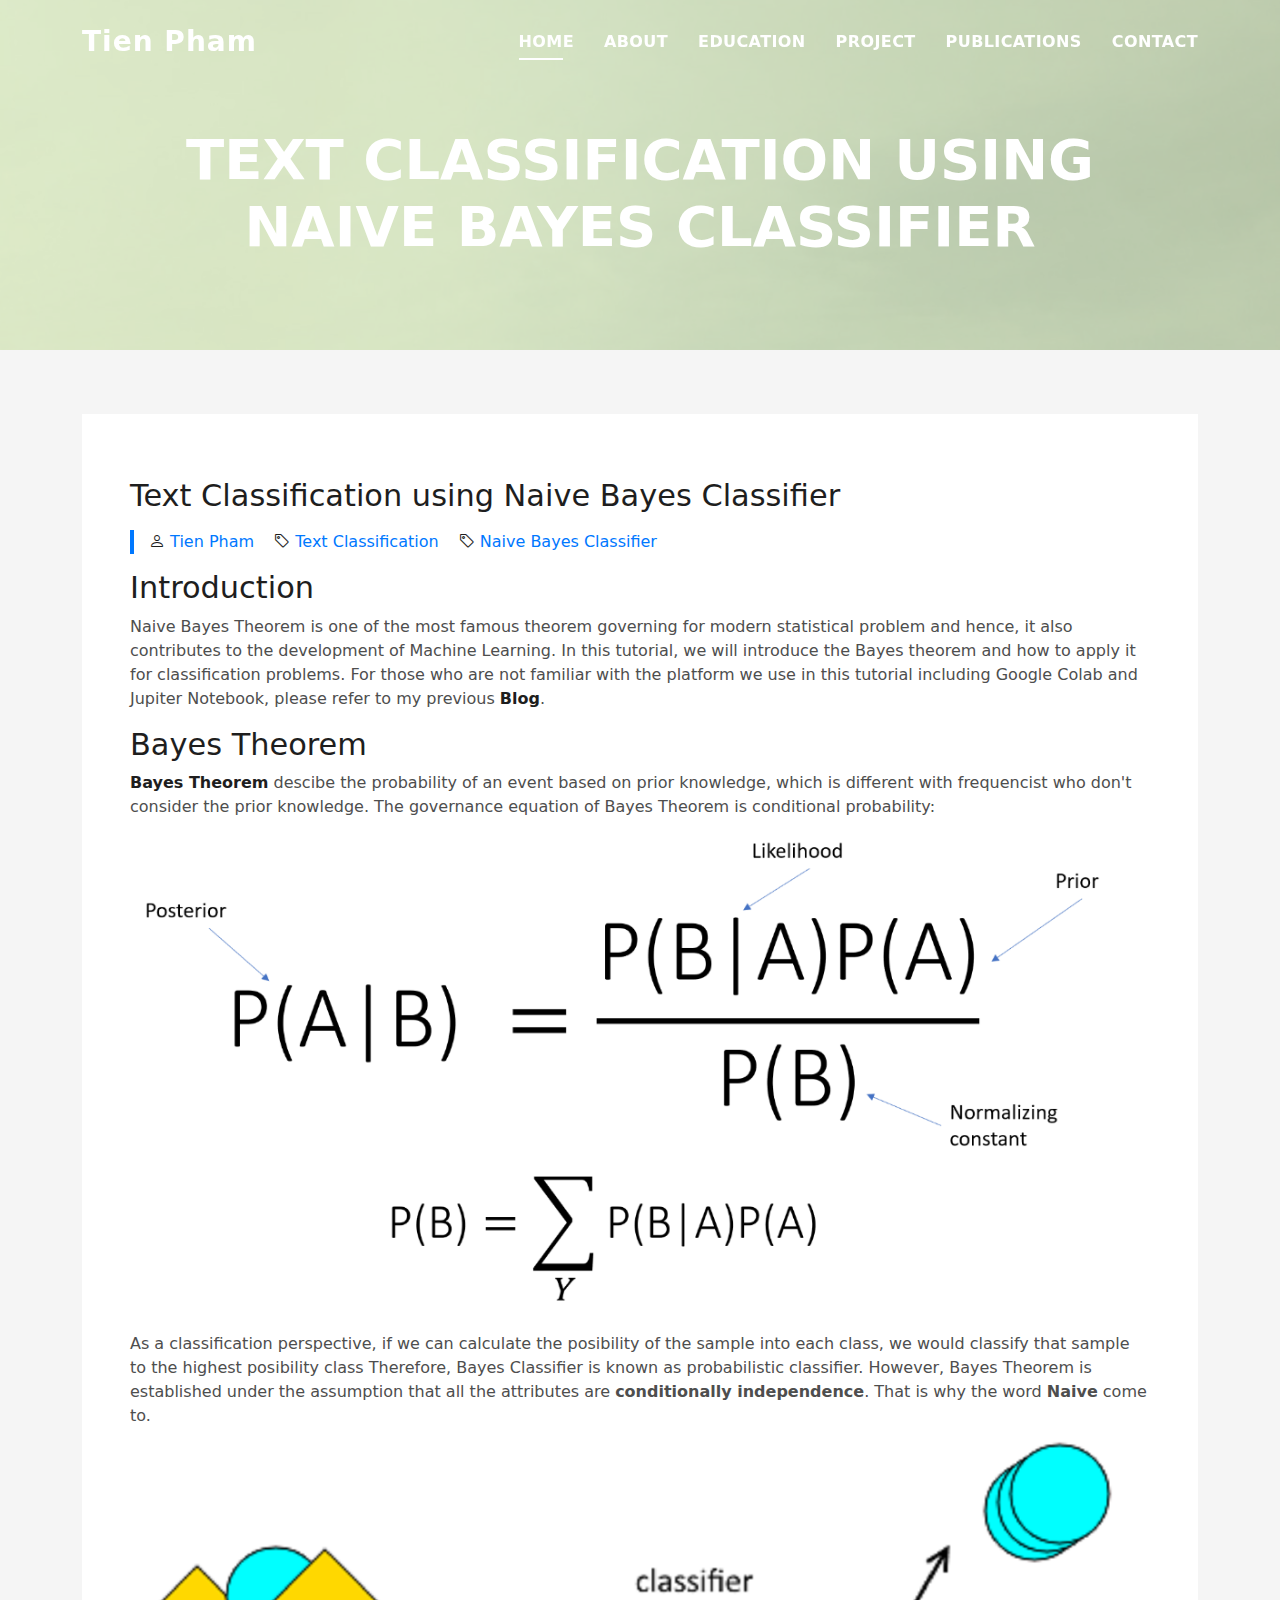
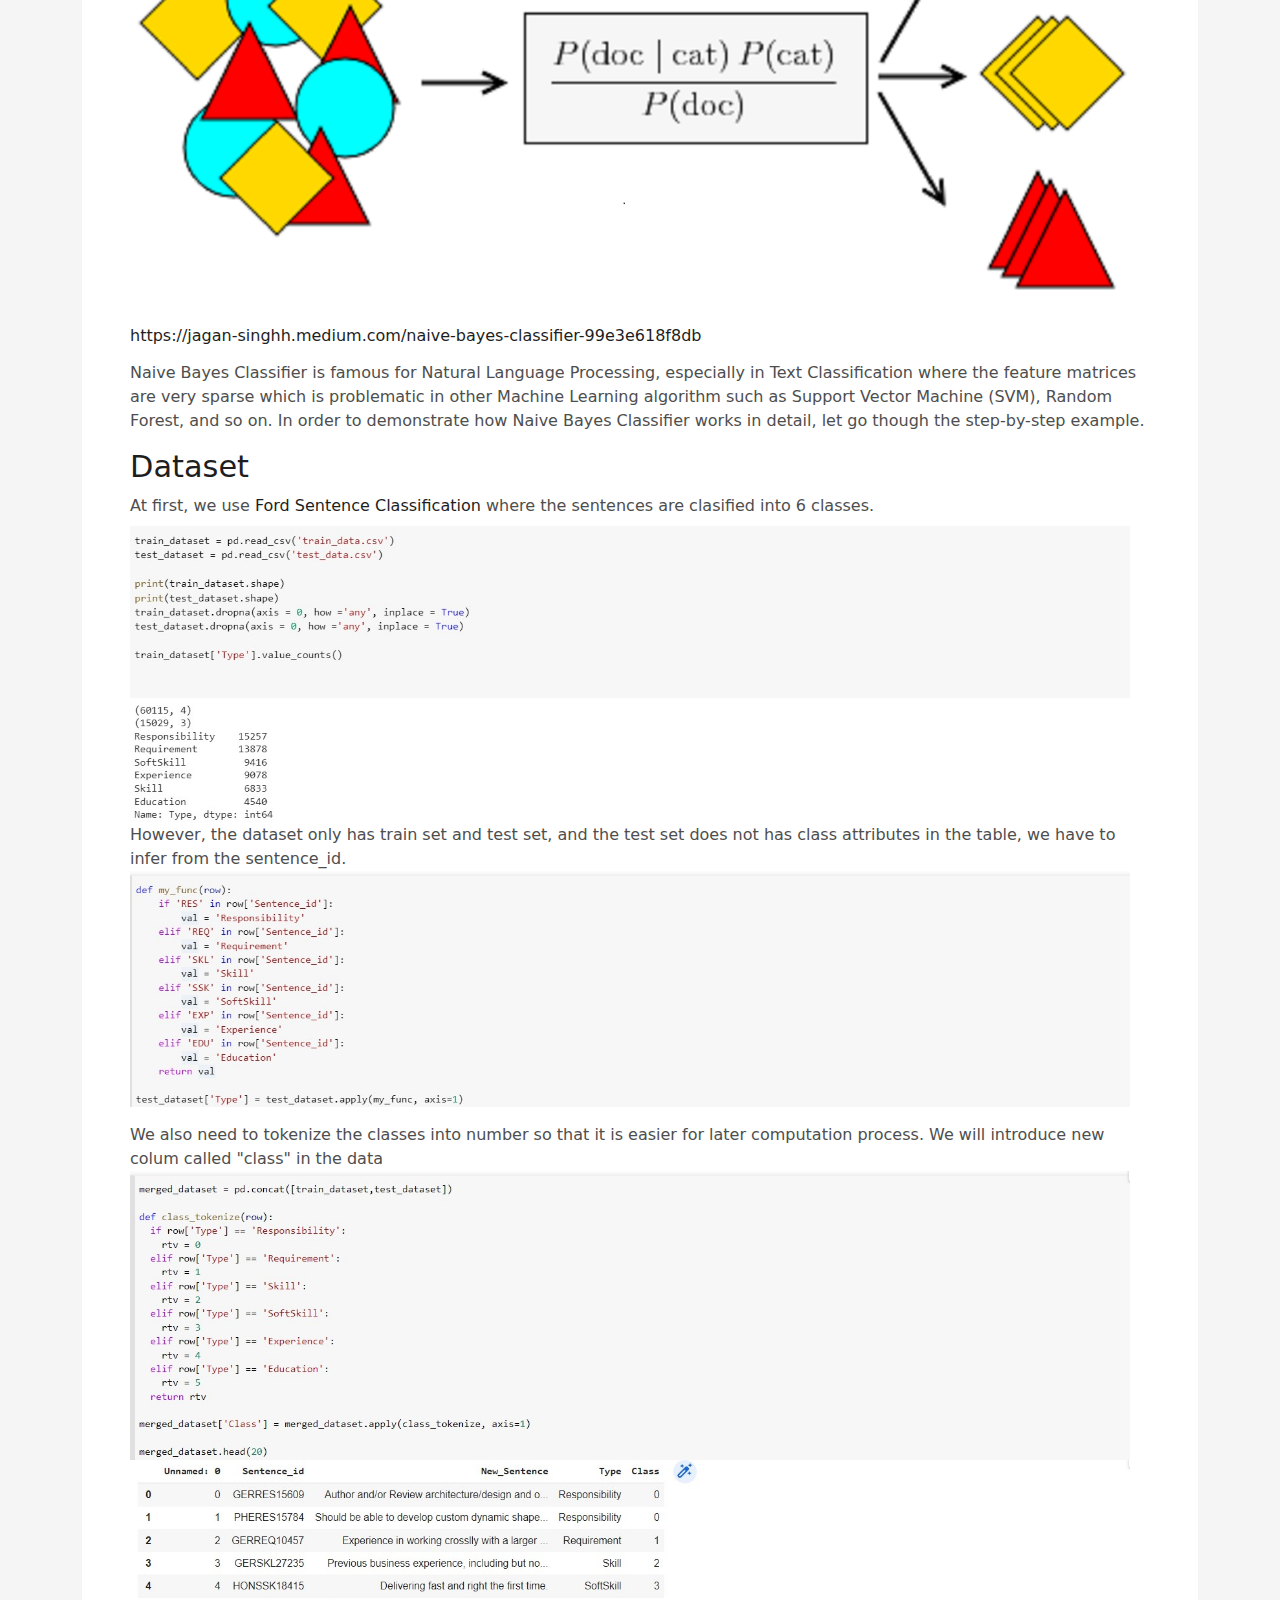
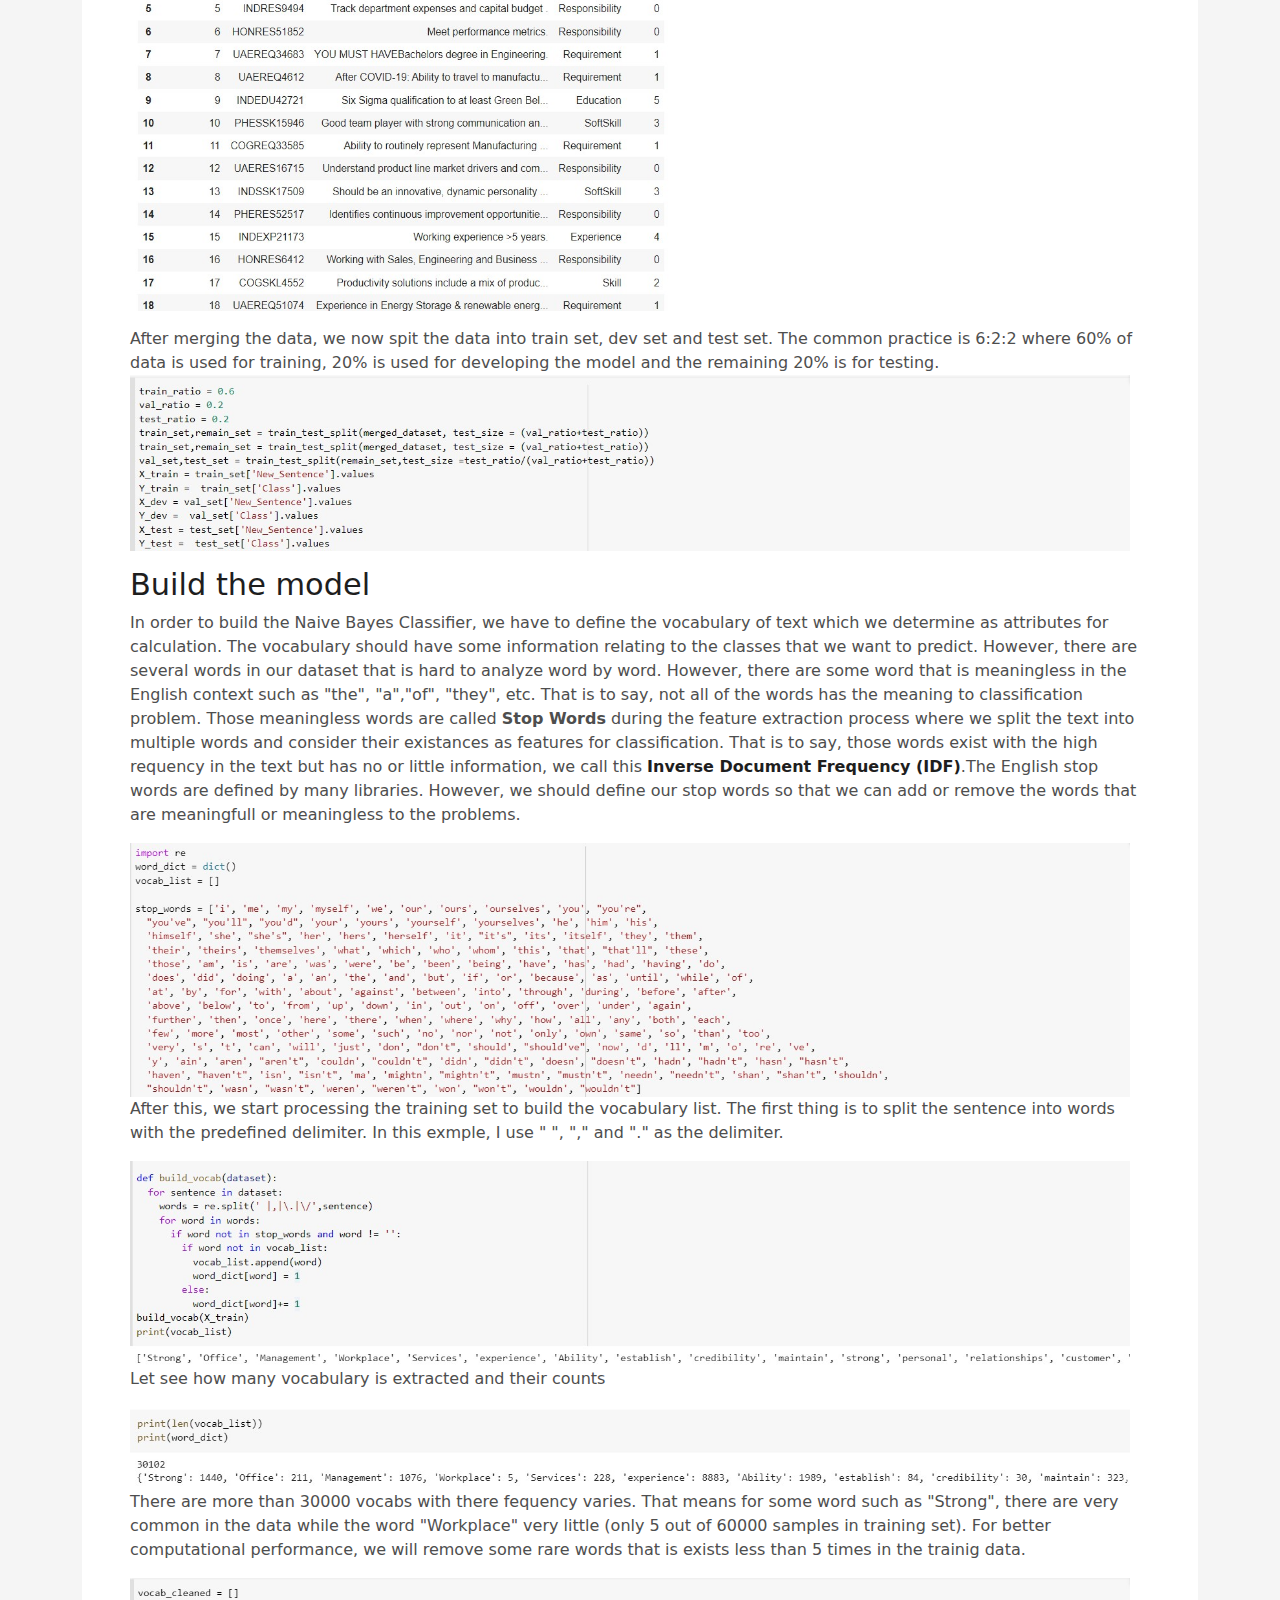
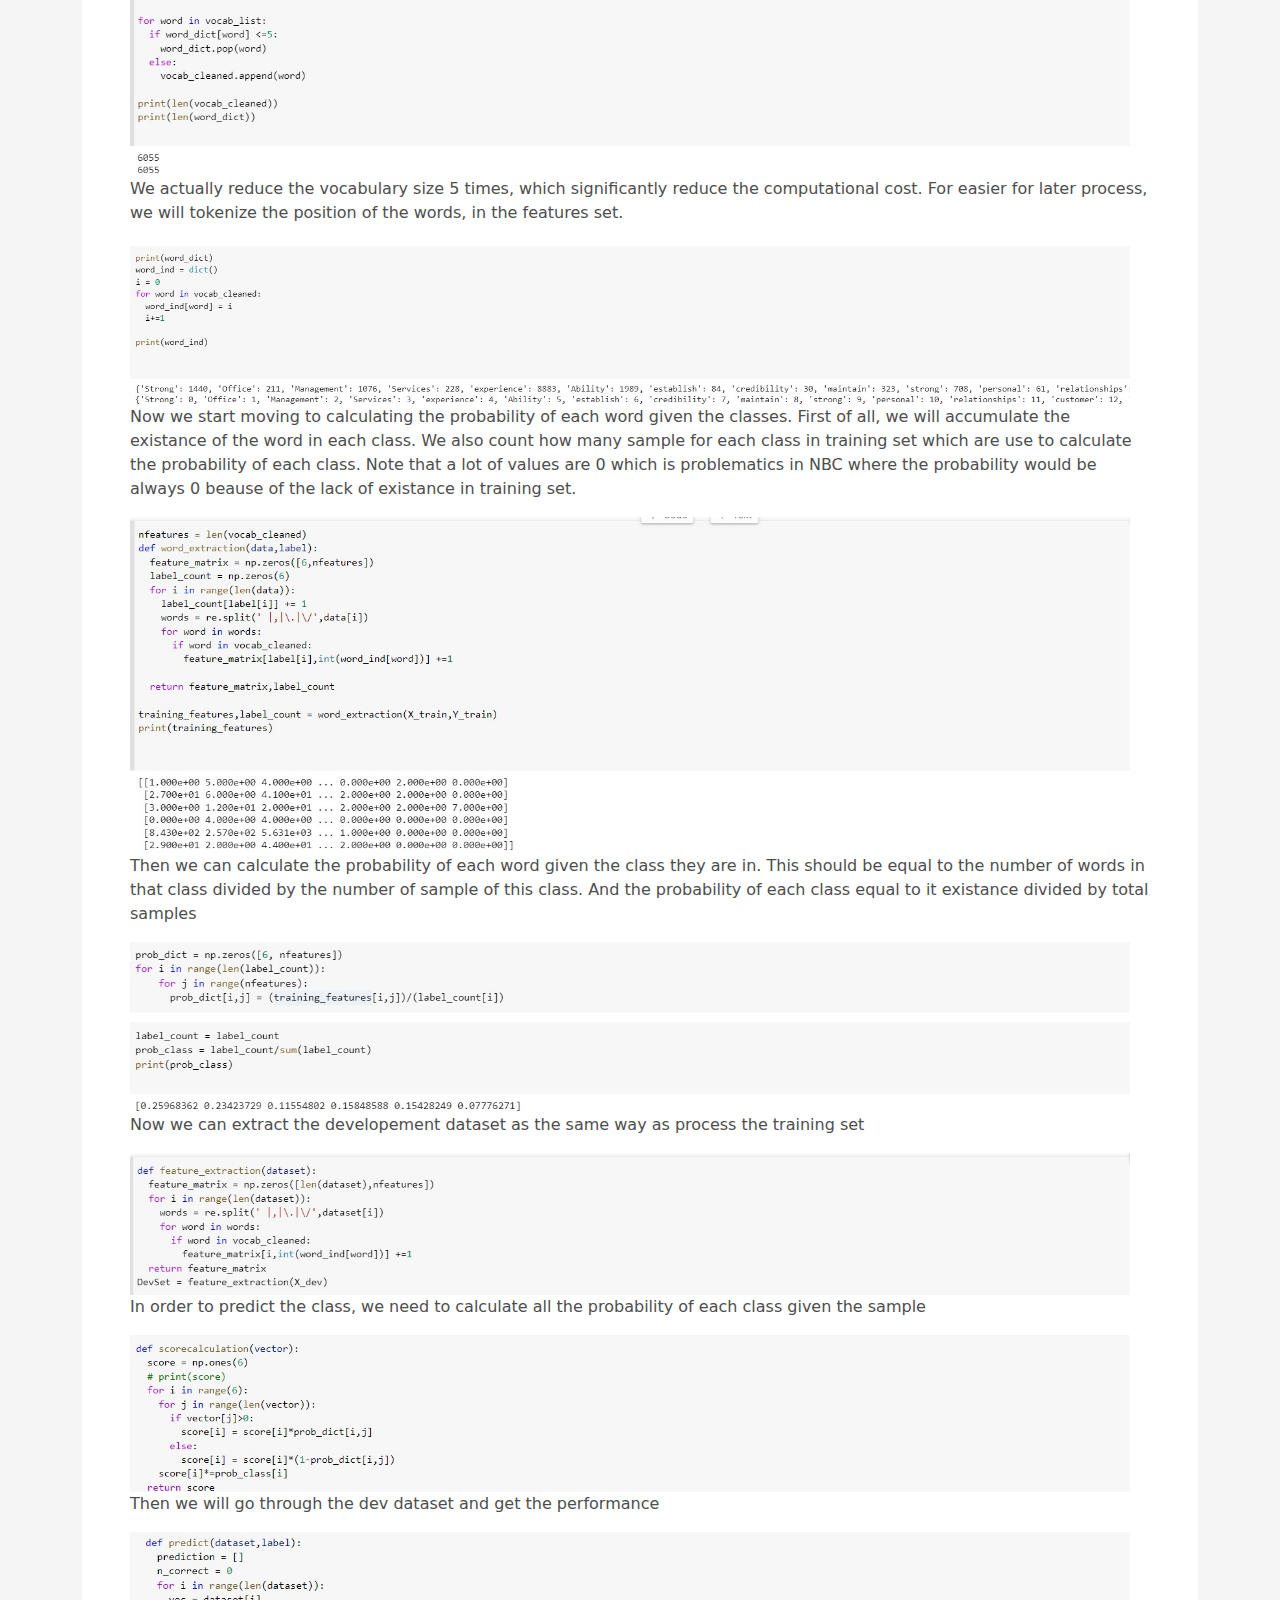
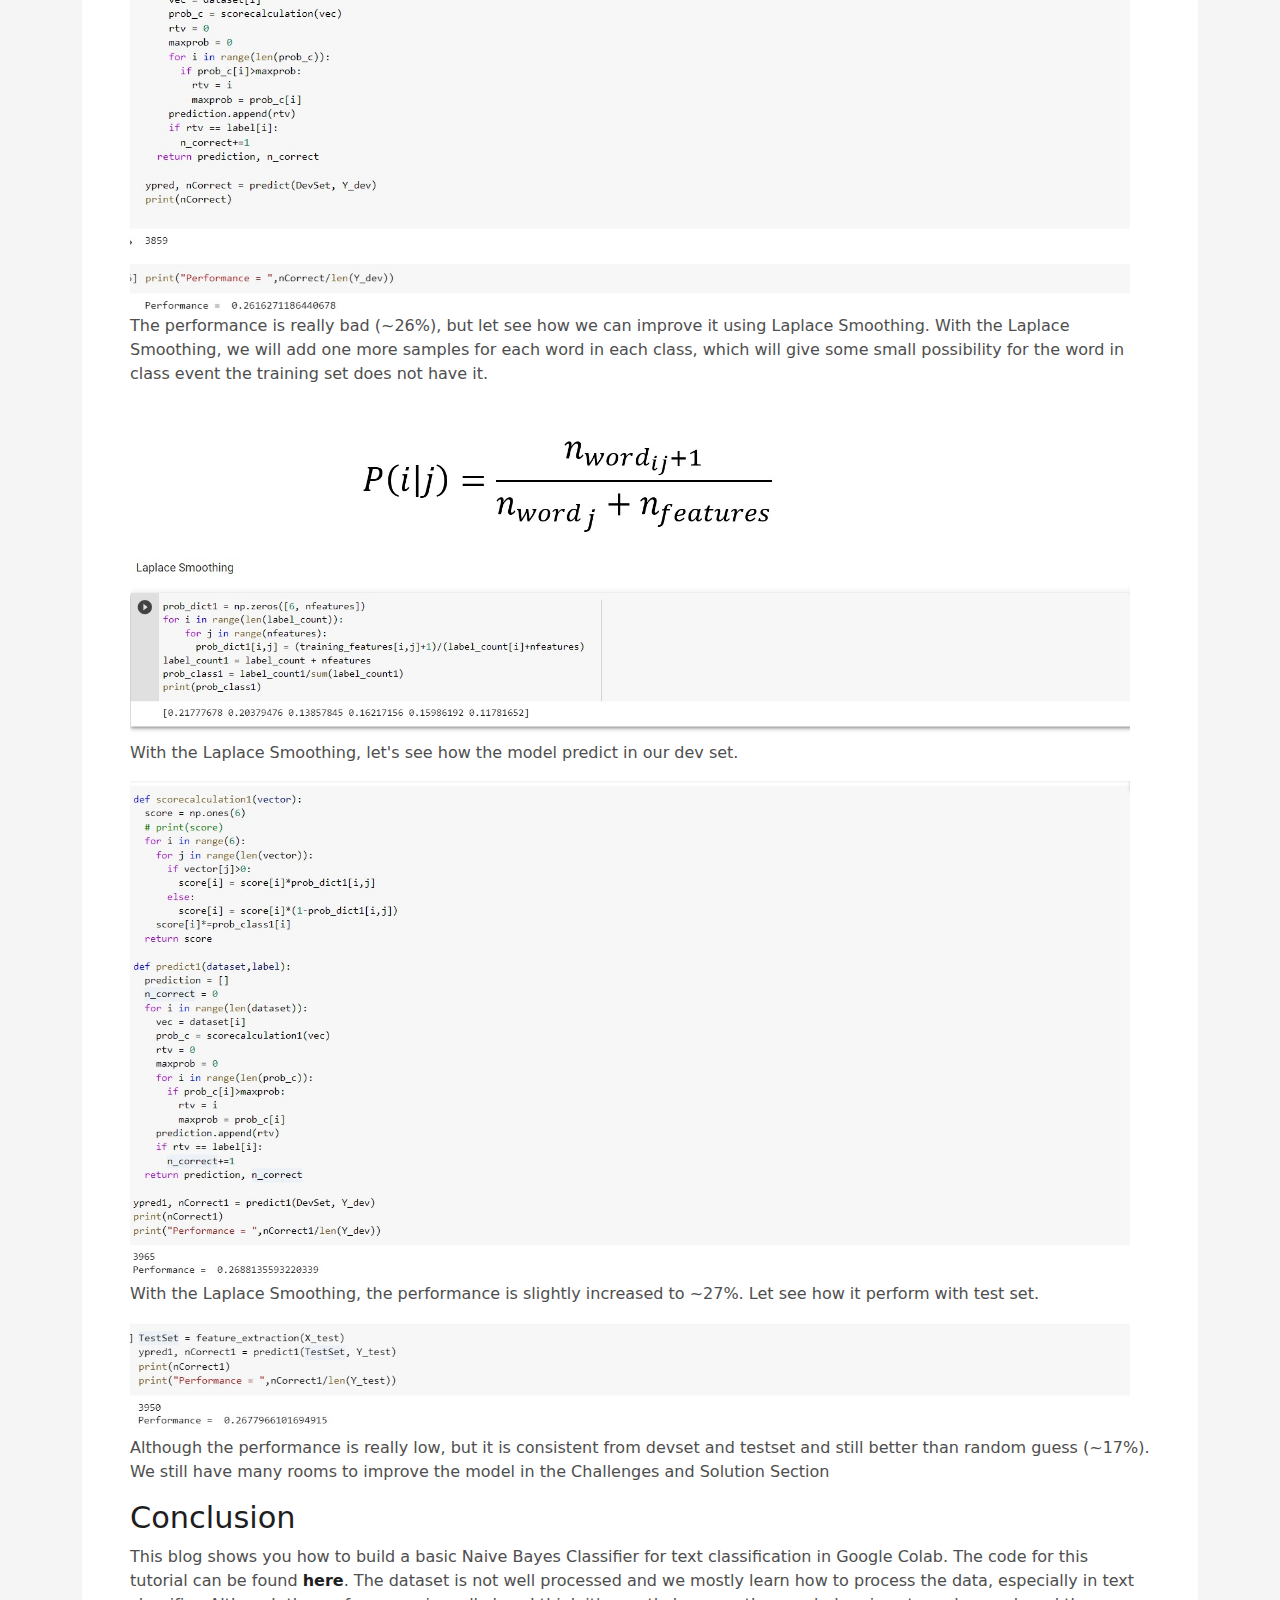
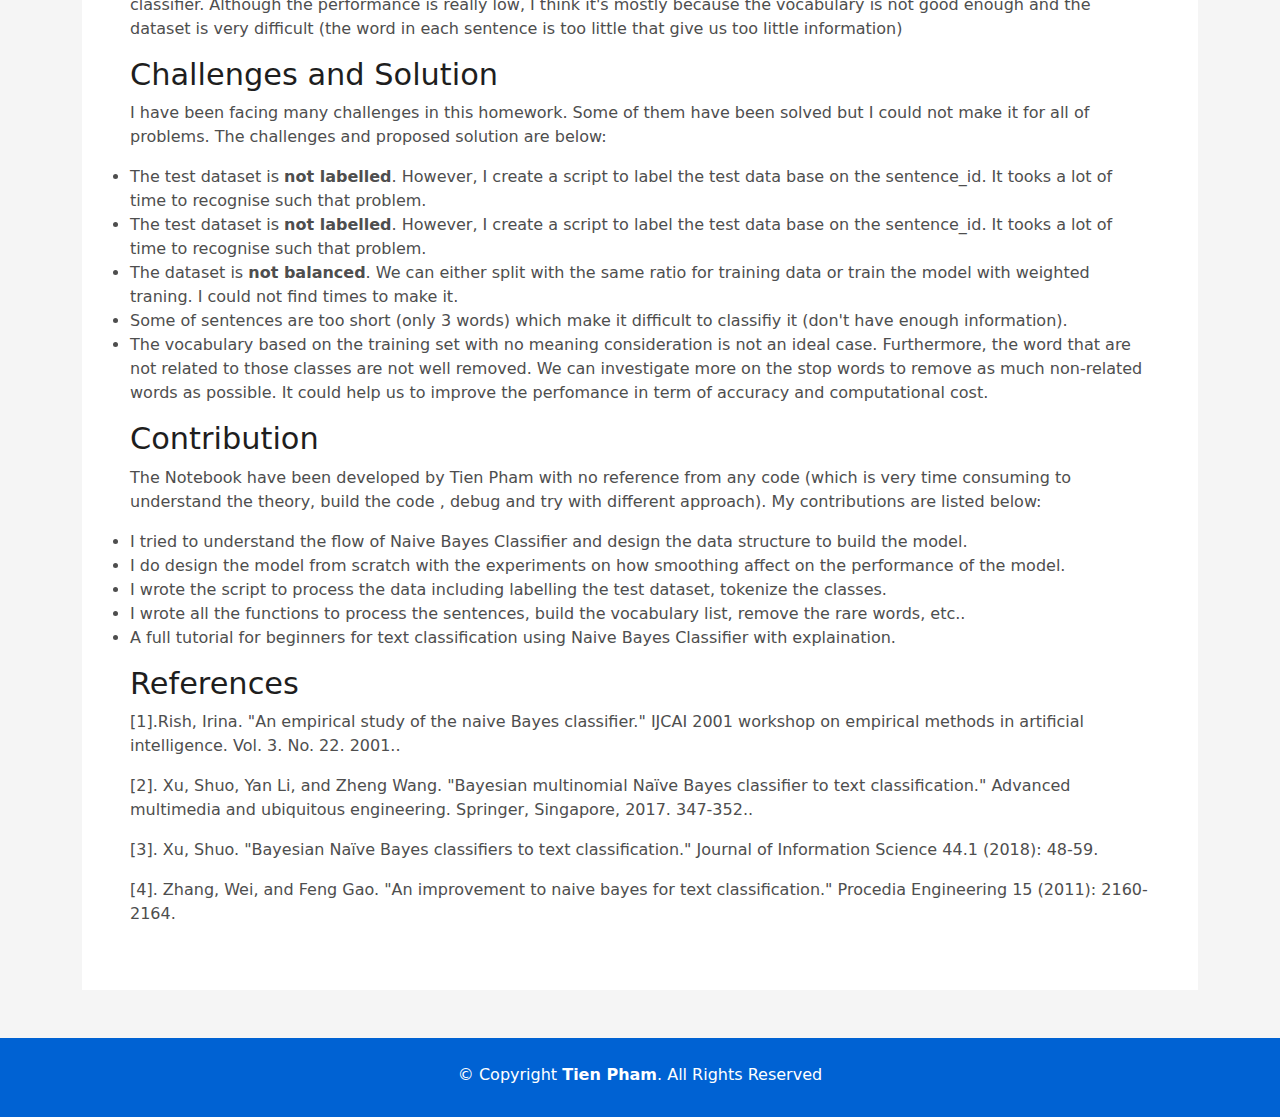
<file: blog-3.html>
<!DOCTYPE html>
<html lang="en">

<head>
  <meta charset="utf-8">
  <meta content="width=device-width, initial-scale=1.0" name="viewport">

  <title>Blog</title>
  <meta content="" name="description">
  <meta content="" name="keywords">

  <!-- Favicons -->
  <link href="assets/img/favicon.png" rel="icon">
  <link href="assets/img/apple-touch-icon.png" rel="apple-touch-icon">

  <!-- Vendor CSS Files -->
  <link href="assets/vendor/bootstrap/css/bootstrap.min.css" rel="stylesheet">
  <link href="assets/vendor/bootstrap-icons/bootstrap-icons.css" rel="stylesheet">
  <link href="assets/vendor/glightbox/css/glightbox.min.css" rel="stylesheet">
  <link href="assets/vendor/swiper/swiper-bundle.min.css" rel="stylesheet">

  <!-- Template Main CSS File -->
  <link href="assets/css/style.css" rel="stylesheet">

  <!-- =======================================================
  * Template Name: DevFolio - v4.8.1
  * Template URL: https://bootstrapmade.com/devfolio-bootstrap-portfolio-html-template/
  * Author: BootstrapMade.com
  * License: https://bootstrapmade.com/license/
  ======================================================== -->
</head>

<body>

  <!-- ======= Header ======= -->
  <header id="header" class="fixed-top">
    <div class="container d-flex align-items-center justify-content-between">

      <h1 class="logo"><a href="index.html">Tien Pham</a></h1>
      <!-- Uncomment below if you prefer to use an image logo -->
      <!-- <a href="index.html" class="logo"><img src="assets/img/logo.png" alt="" class="img-fluid"></a>-->

      <nav id="navbar" class="navbar">
        <ul>
          <li><a class="nav-link scrollto active" href="#hero">Home</a></li>
          <li><a class="nav-link scrollto" href="#about">About</a></li>
          <li><a class="nav-link scrollto" href="#services">Education</a></li>
          <li><a class="nav-link scrollto " href="#work">Project</a></li>
          <li><a class="nav-link scrollto " href="#blog">Publications</a></li>
          <li><a class="nav-link scrollto" href="#contact">Contact</a></li>
        </ul>
        <i class="bi bi-list mobile-nav-toggle"></i>
      </nav><!-- .navbar -->

    </div>
  </header><!-- End Header -->

  <div class="hero hero-single route bg-image" style="background-image: url(assets/img/background.jpg)">
    <div class="overlay-mf"></div>
    <div class="hero-content display-table">
      <div class="table-cell">
        <div class="container">
          <h2 class="hero-title mb-4">Text Classification using Naive Bayes Classifier</h2>
        </div>
      </div>
    </div>
  </div>

  <main id="main">

    <!-- ======= Blog Single Section ======= -->
    <section class="blog-wrapper sect-pt4" id="blog">
      <div class="container">
        <div class="row">
          <div class="col-md-12">
            <div class="post-box">
              <div class="post-thumb">
                <!-- <img src="assets/img/kaggle1/titanic.jpg" class="img-fluid" alt=""> -->
              </div>
              <div class="post-meta">
                <h1 class="article-title">Text Classification using Naive Bayes Classifier
                </h1>
                <ul>
                  <li>
                    <span class="bi bi-person"></span>
                    <a href="/index.html">Tien Pham</a>
                  </li>
                  <li>
                    <span class="bi bi-tag"></span>
                    <a href="https://www.kaggle.com/code/tienapham/draft-10-05/data?scriptVersionId=107442102">Text Classification</a>
                  </li>
                  <li>
                    <span class="bi bi-tag"></span>
                    <a href="https://www.kaggle.com/code/tienapham/draft-10-05/data?scriptVersionId=107442102">Naive Bayes Classifier</a>
                  </li>
                </ul>
              </div>
              <div class="article-content">
                <h1 class="article-title">Introduction</h1>
                <p>
                  Naive Bayes Theorem is one of the most famous theorem governing for modern statistical problem and hence, it also contributes to 
                  the development of Machine Learning. In this tutorial, we will introduce the Bayes theorem and how to apply it for classification problems.
                  For those who are not familiar with the platform we use in this tutorial including Google Colab and Jupiter Notebook, please refer to my 
                  previous <a href="blog-2.html"><b>Blog</b></a>.
                </p>
                <h1 class="article-title">Bayes Theorem</h1>
                <p>
                 <a href="https://en.wikipedia.org/wiki/Bayes%27_theorem"><b>Bayes Theorem</b></a> descibe the probability of an event based on prior knowledge,
                 which is different with frequencist who don't consider the prior knowledge. The governance equation of Bayes Theorem is conditional probability:
                 <img src="assets/img/kaggle3/1.jpg" width = "1000">
                </p>
                <p>
                  As a classification perspective, if we can calculate the posibility of the sample into each class, we would classify that sample to the highest posibility class
                 Therefore, Bayes Classifier is known as probabilistic classifier. However, Bayes Theorem is established under the assumption that all the attributes are
                 <b> conditionally independence</b>. That is why the word <b>Naive</b> come to.
                 <img src="assets/img/kaggle3/2.png" width = "1000">
                 <h6>https://jagan-singhh.medium.com/naive-bayes-classifier-99e3e618f8db</h6>
                </p>
                <p>
                  Naive Bayes Classifier is famous for Natural Language Processing, especially in Text Classification where the feature matrices are very sparse which is 
                  problematic in other Machine Learning algorithm such as Support Vector Machine (SVM), Random Forest, and so on. In order to demonstrate how Naive Bayes Classifier works
                  in detail, let go though the step-by-step example.
                </p>
                <h1 class="article-title">Dataset</h1>
                At first, we use <a href="https://www.kaggle.com/datasets/gaveshjain/ford-sentence-classifiaction-dataset?resource=downloa">Ford Sentence Classification</a> where
                the sentences are clasified into 6 classes.
                <img src="assets/img/kaggle3/3.jpg" width = "1000">
                <p>
                  However, the dataset only has train set and test set, and the test set does not has class attributes in the table, we have to infer from the sentence_id.
                  <img src="assets/img/kaggle3/4.jpg" width = "1000">
                </p>
                <p>
                  We also need to tokenize the classes into number so that it is easier for later computation process. We will introduce new colum called "class" in the data
                  <img src="assets/img/kaggle3/5.jpg" width = "1000">
                  <img src="assets/img/kaggle3/6.jpg" width = "1000">
                </p>
                
                <p>
                  After merging the data, we now spit the data into train set, dev set and test set. The common practice is 6:2:2 where 60% of data is used for training,
                  20% is used for developing the model and the remaining 20% is for testing.
                  <img src="assets/img/kaggle3/7.jpg" width = "1000">
                </p>
                <h1 class="article-title">Build the model</h1>
                <p>
                  In order to build the Naive Bayes Classifier, we have to define the vocabulary of text which we determine as attributes for calculation. The vocabulary should
                  have some information relating to the classes that we want to predict. However, there are several words in our dataset that is hard to analyze word by word.
                  However, there are some word that is meaningless in the English context such as "the", "a","of", "they", etc. That is to say, not all of the words
                  has the meaning to classification problem. Those meaningless words are called <b>Stop Words</b> during the feature extraction process where we split 
                  the text into multiple words and consider their existances as features for classification. That is to say, those words exist with the high requency in the text
                  but has no or little information, we call this <a href="https://en.wikipedia.org/wiki/Tf%E2%80%93idf"><b>Inverse Document Frequency (IDF)</b></a>.The English 
                  stop words are defined by many libraries. However, we should define our stop words so that we can add or remove the words that are meaningfull or meaningless to the problems.
                </p>
                <img src="assets/img/kaggle3/8.jpg" width = "1000">
                <p>
                  After this, we start processing the training set to build the vocabulary list. The first thing is to split the sentence into words with the predefined delimiter.
                  In this exmple, I use " ", "," and "." as the delimiter.
                </p>
                <img src="assets/img/kaggle3/9.jpg" width = "1000">
                <p>
                  Let see how many vocabulary is extracted and their counts
                </p>
                <img src="assets/img/kaggle3/10.jpg" width = "1000">
                <p>
                  There are more than 30000 vocabs with there fequency varies. That means for some word such as "Strong", there are very common in the data while the word "Workplace" <isindex>
                    very little (only 5 out of 60000 samples in training set). For better computational performance, we will remove some rare words that is exists less than 5 times
                    in the trainig data.
                </p>
                <img src="assets/img/kaggle3/11.jpg" width = "1000">
                <p>
                  We actually reduce the vocabulary size 5 times, which significantly reduce the computational cost. For easier for later process, we will tokenize the position of the words,
                  in the features set.
                </p>
                <img src="assets/img/kaggle3/12.jpg" width = "1000">
                <p>
                  Now we start moving to calculating the probability of each word given the classes. First of all, we will accumulate the existance of the word in each class. We also count
                  how many sample for each class in training set which are use to calculate the probability of each class. Note that a lot of values are 0 which is problematics in NBC
                  where the probability would be always 0 beause of the lack of existance in training set.
                </p>
                <img src="assets/img/kaggle3/13.jpg" width = "1000">
                <p>
                  Then we can calculate the probability of each word given the class they are in. This should be equal to the number of words in that class divided by the number
                  of sample of this class. And the probability of each class equal to it existance divided by total samples
                </p>
                <img src="assets/img/kaggle3/14.jpg" width = "1000">
                <p>
                  Now we can extract the developement dataset as the same way as process the training set
                </p>
                <img src="assets/img/kaggle3/15.jpg" width = "1000">
                <p>
                  In order to predict the class, we need to calculate all the probability of each class given the sample
                </p>
                <img src="assets/img/kaggle3/16.jpg" width = "1000">
                <p>
                  Then we will go through the dev dataset and get the performance
                </p>
                
                <img src="assets/img/kaggle3/17.jpg" width = "1000">
                <p>
                  The performance is really bad (~26%), but let see how we can improve it using Laplace Smoothing. With the Laplace Smoothing, we will
                  add one more samples for each word in each class, which will give some small possibility for the word in class event the training set does not
                  have it. 
                </p>
                <img src="assets/img/kaggle3/19.jpg" width = "1000">
                <img src="assets/img/kaggle3/18.jpg" width = "1000">
                <p>
                  With the Laplace Smoothing, let's see how the model predict in our dev set.
                </p>
                <img src="assets/img/kaggle3/20.jpg" width = "1000">
                <p>
                  With the Laplace Smoothing, the performance is slightly increased to ~27%. Let see how it perform with test set.
                </p>
                <img src="assets/img/kaggle3/21.jpg" width = "1000">
                <p>
                  Although the performance is really low, but it is consistent from devset and testset and still better than random guess (~17%). We still have many rooms
                  to improve the model in the Challenges and Solution Section
                </p>
                  <h1 class="article-title">Conclusion</h1>
                  <p>
                    This blog shows you how to build a basic Naive Bayes Classifier for text classification in Google Colab. The code for this tutorial can be found <a href="https://github.com/Pham-Canh-An-Tien/data-mining1/blob/master/naive_bayes_text_clasifier.ipynb"><b>here</b></a>.
                    The dataset is not well processed and we mostly learn how to process the data, especially in text classifier. Although the performance is really low, I think it's mostly
                    because the vocabulary is not good enough and the dataset is very difficult (the word in each sentence is too little that give us too little information)
                  </p>
                  <h1 class="article-title">Challenges and Solution</h1>
                  <p>
                    I have been facing many challenges in this homework. Some of them have been solved but I could not make it for all of problems. The challenges and proposed
                    solution are below:
                    <li>
                      The test dataset is <b>not labelled</b>. However, I create a script to label the test data base on the sentence_id. It tooks a lot of time to 
                    recognise such that problem.
                    </li>
                    <li>
                      The test dataset is <b>not labelled</b>. However, I create a script to label the test data base on the sentence_id. It tooks a lot of time to 
                    recognise such that problem.
                    </li>
                    <li>
                      The dataset is <b>not balanced</b>. We can either split with the same ratio for training data or train the model with weighted traning. I could not find times
                      to make it.
                    </li>
                    <li>
                      Some of sentences are too short (only 3 words) which make it difficult to classifiy it (don't have enough information).
                    </li>
                    <li>
                      The vocabulary based on the training set with no meaning consideration is not an ideal case. Furthermore, the word that are not related to
                      those classes are not well removed. We can investigate more on the stop words to remove as much non-related words as possible. It could help us
                      to improve the perfomance in term of accuracy and computational cost.
                    </li>
                  </p>
                  <h1 class="article-title">Contribution</h1>
                  <p>
                    The Notebook have been developed by Tien Pham with no reference from any code (which is very time consuming to understand the theory, build the code
                    , debug and try with different approach). My contributions are listed below:
                    <li>
                      I tried to understand the flow of Naive Bayes Classifier and design the data structure to build the model</b>.
                    </li>
                    <li>
                      I do design the model from scratch with the experiments on how smoothing affect on the performance of the model.
                    </li>
                    <li>
                      I wrote the script to process the data including labelling the test dataset, tokenize the classes.
                    </li>
                    <li>
                      I wrote all the functions to process the sentences, build the vocabulary list, remove the rare words, etc..
                    </li>
                    <li>
                      A full tutorial for beginners for text classification using Naive Bayes Classifier with explaination.
                    </li>
                  </p>
                  <h1 class="article-title">References</h1>
                  <p>
                    [1].Rish, Irina. "An empirical study of the naive Bayes classifier." IJCAI 2001 workshop on empirical methods in artificial intelligence. Vol. 3. No. 22. 2001..
                  </p>
                  <p>
                    [2]. Xu, Shuo, Yan Li, and Zheng Wang. "Bayesian multinomial Naïve Bayes classifier to text classification." Advanced multimedia and ubiquitous engineering. Springer, Singapore, 2017. 347-352..</a>
                  </p>
                  <p>
                    [3]. Xu, Shuo. "Bayesian Naïve Bayes classifiers to text classification." Journal of Information Science 44.1 (2018): 48-59.</a>
                  </p>
                  <p>
                    [4]. Zhang, Wei, and Feng Gao. "An improvement to naive bayes for text classification." Procedia Engineering 15 (2011): 2160-2164.</a>
                  </p>
              </div>
            </div>
          
        
        </div>
      </div>
    </section><!-- End Blog Single Section -->

  </main><!-- End #main -->

  <!-- ======= Footer ======= -->
  <footer>
    <div class="container">
      <div class="row">
        <div class="col-sm-12">
          <div class="copyright-box">
            <p class="copyright">&copy; Copyright <strong>Tien Pham</strong>. All Rights Reserved</p>
            <div class="credits">
              <!--
              All the links in the footer should remain intact.
              You can delete the links only if you purchased the pro version.
              Licensing information: https://bootstrapmade.com/license/
              Purchase the pro version with working PHP/AJAX contact form: https://bootstrapmade.com/buy/?theme=DevFolio
            -->
              <!-- Designed by <a href="https://bootstrapmade.com/">BootstrapMade</a> -->
            </div>
          </div>
        </div>
      </div>
    </div>
  </footer><!-- End  Footer -->

  <div id="preloader"></div>
  <a href="#" class="back-to-top d-flex align-items-center justify-content-center"><i class="bi bi-arrow-up-short"></i></a>

  <!-- Vendor JS Files -->
  <script src="assets/vendor/purecounter/purecounter_vanilla.js"></script>
  <script src="assets/vendor/bootstrap/js/bootstrap.bundle.min.js"></script>
  <script src="assets/vendor/glightbox/js/glightbox.min.js"></script>
  <script src="assets/vendor/swiper/swiper-bundle.min.js"></script>
  <script src="assets/vendor/typed.js/typed.min.js"></script>
  <script src="assets/vendor/php-email-form/validate.js"></script>

  <!-- Template Main JS File -->
  <script src="assets/js/main.js"></script>

</body>

</html>
</file>
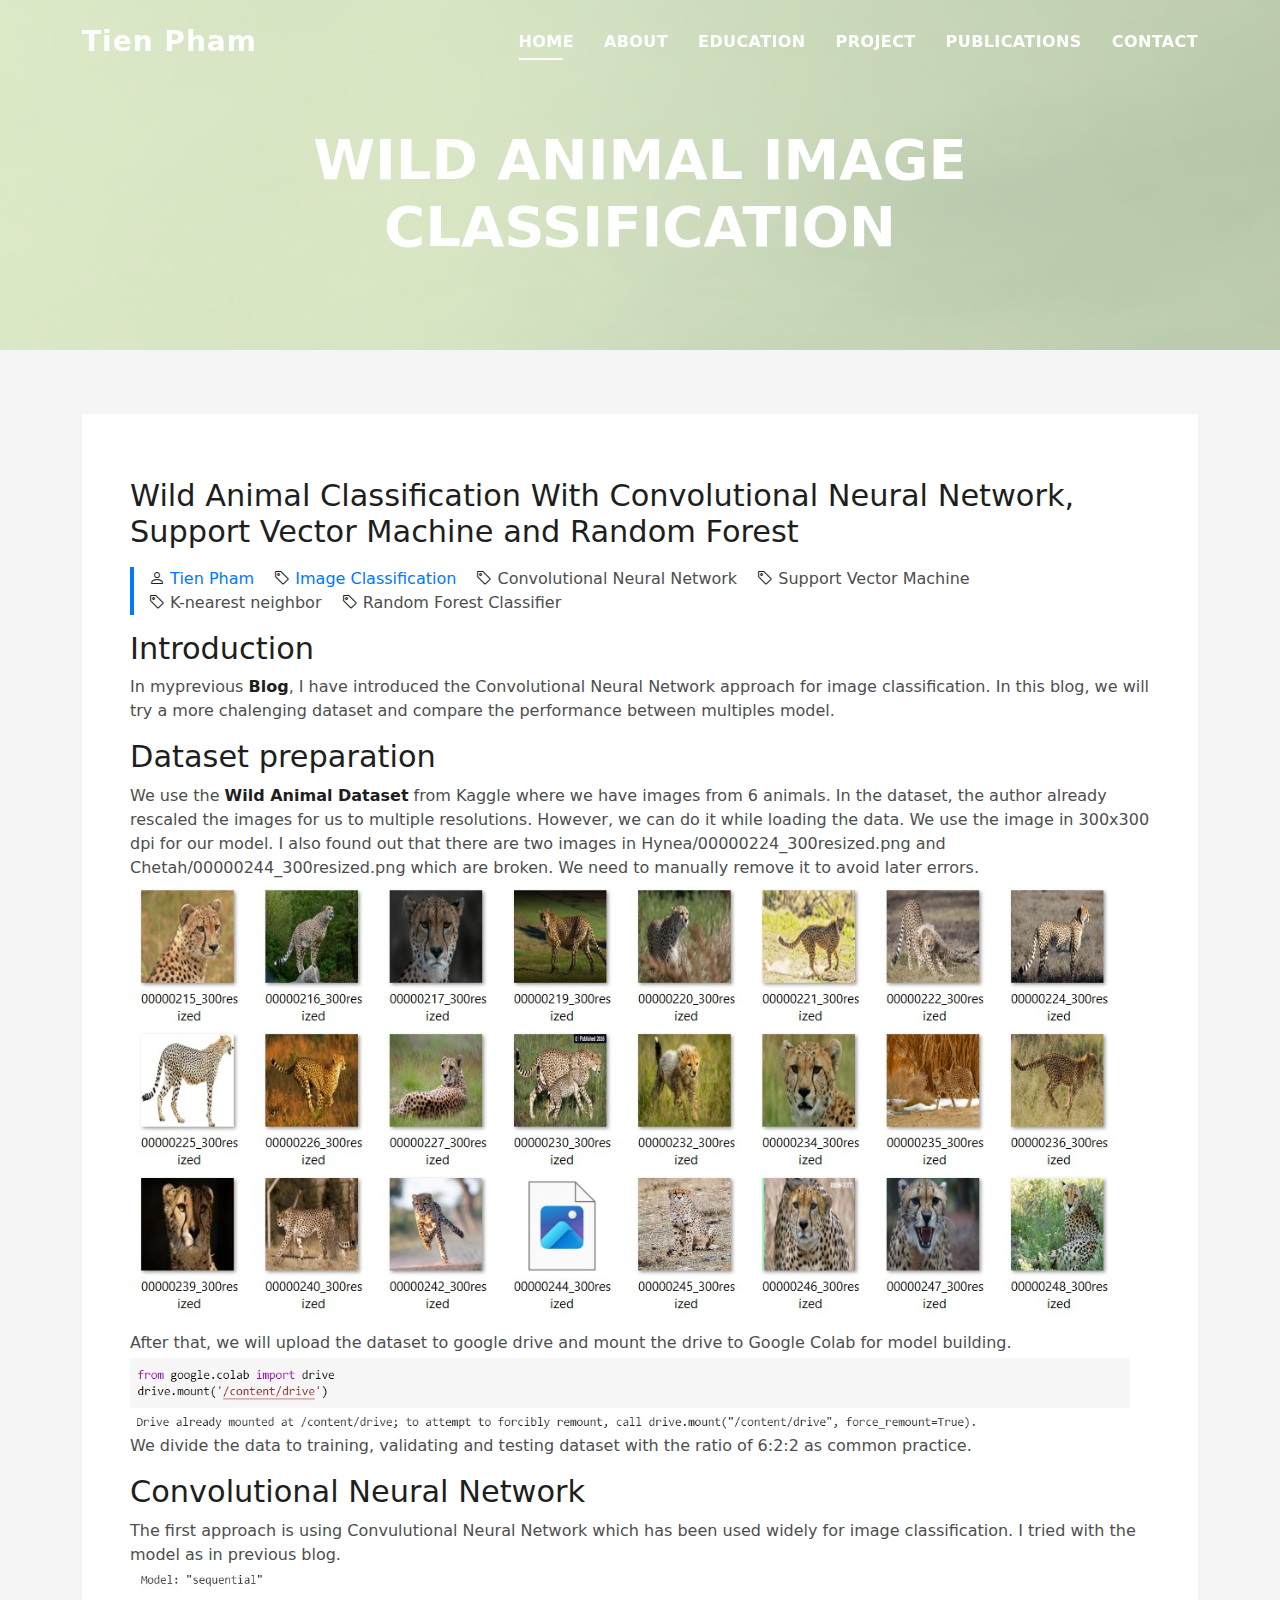
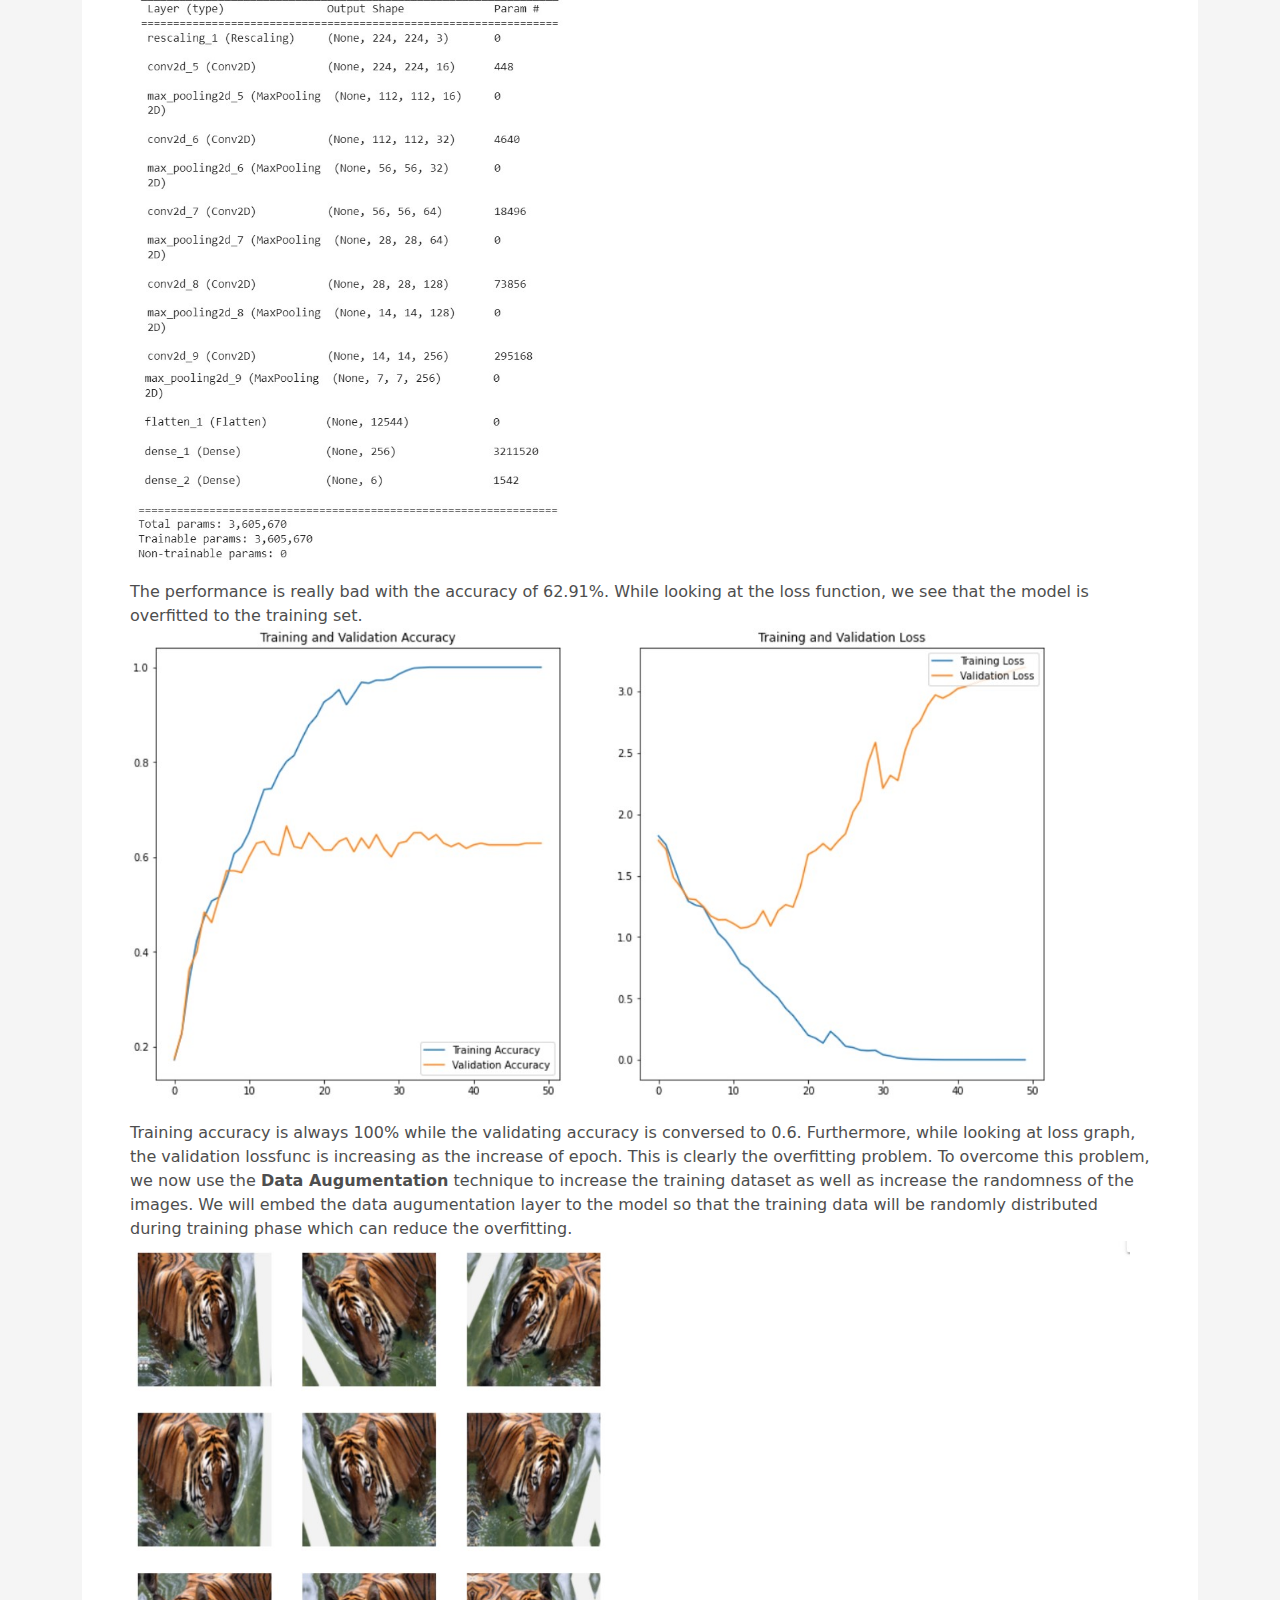
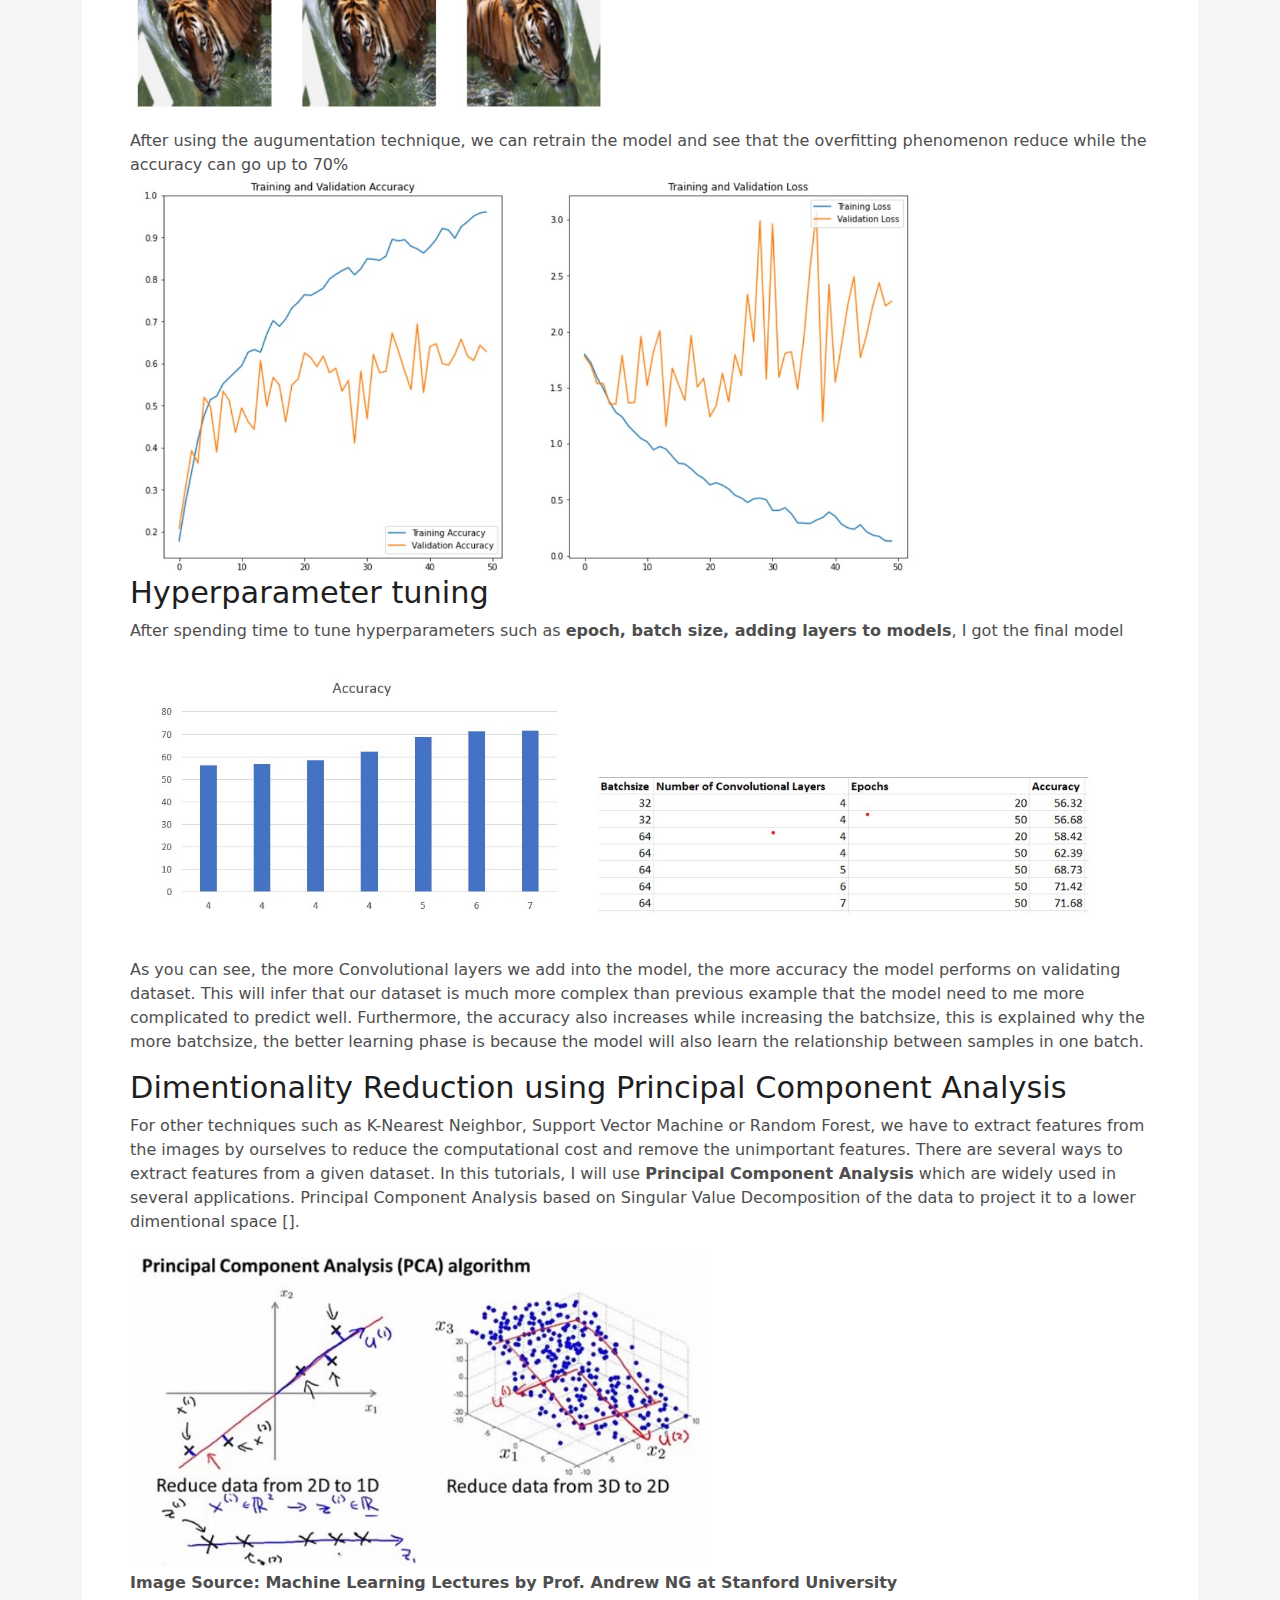
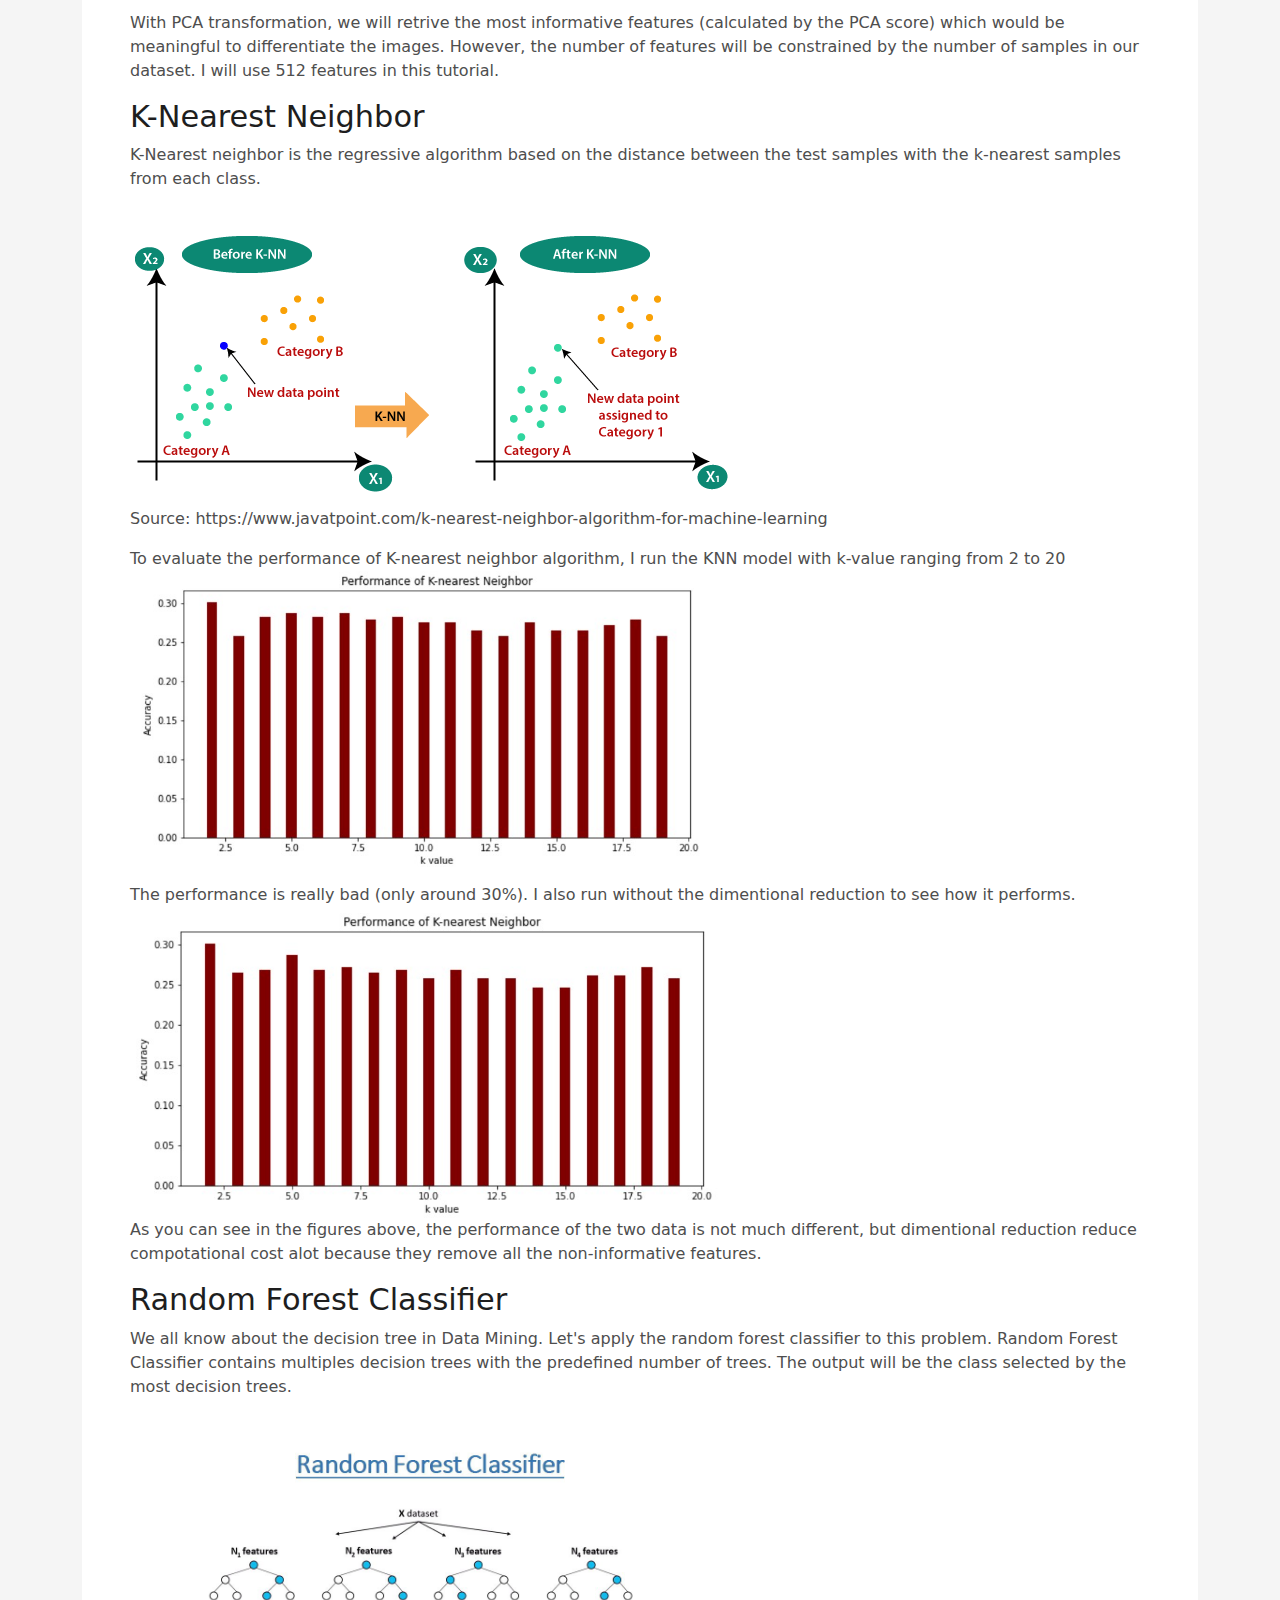
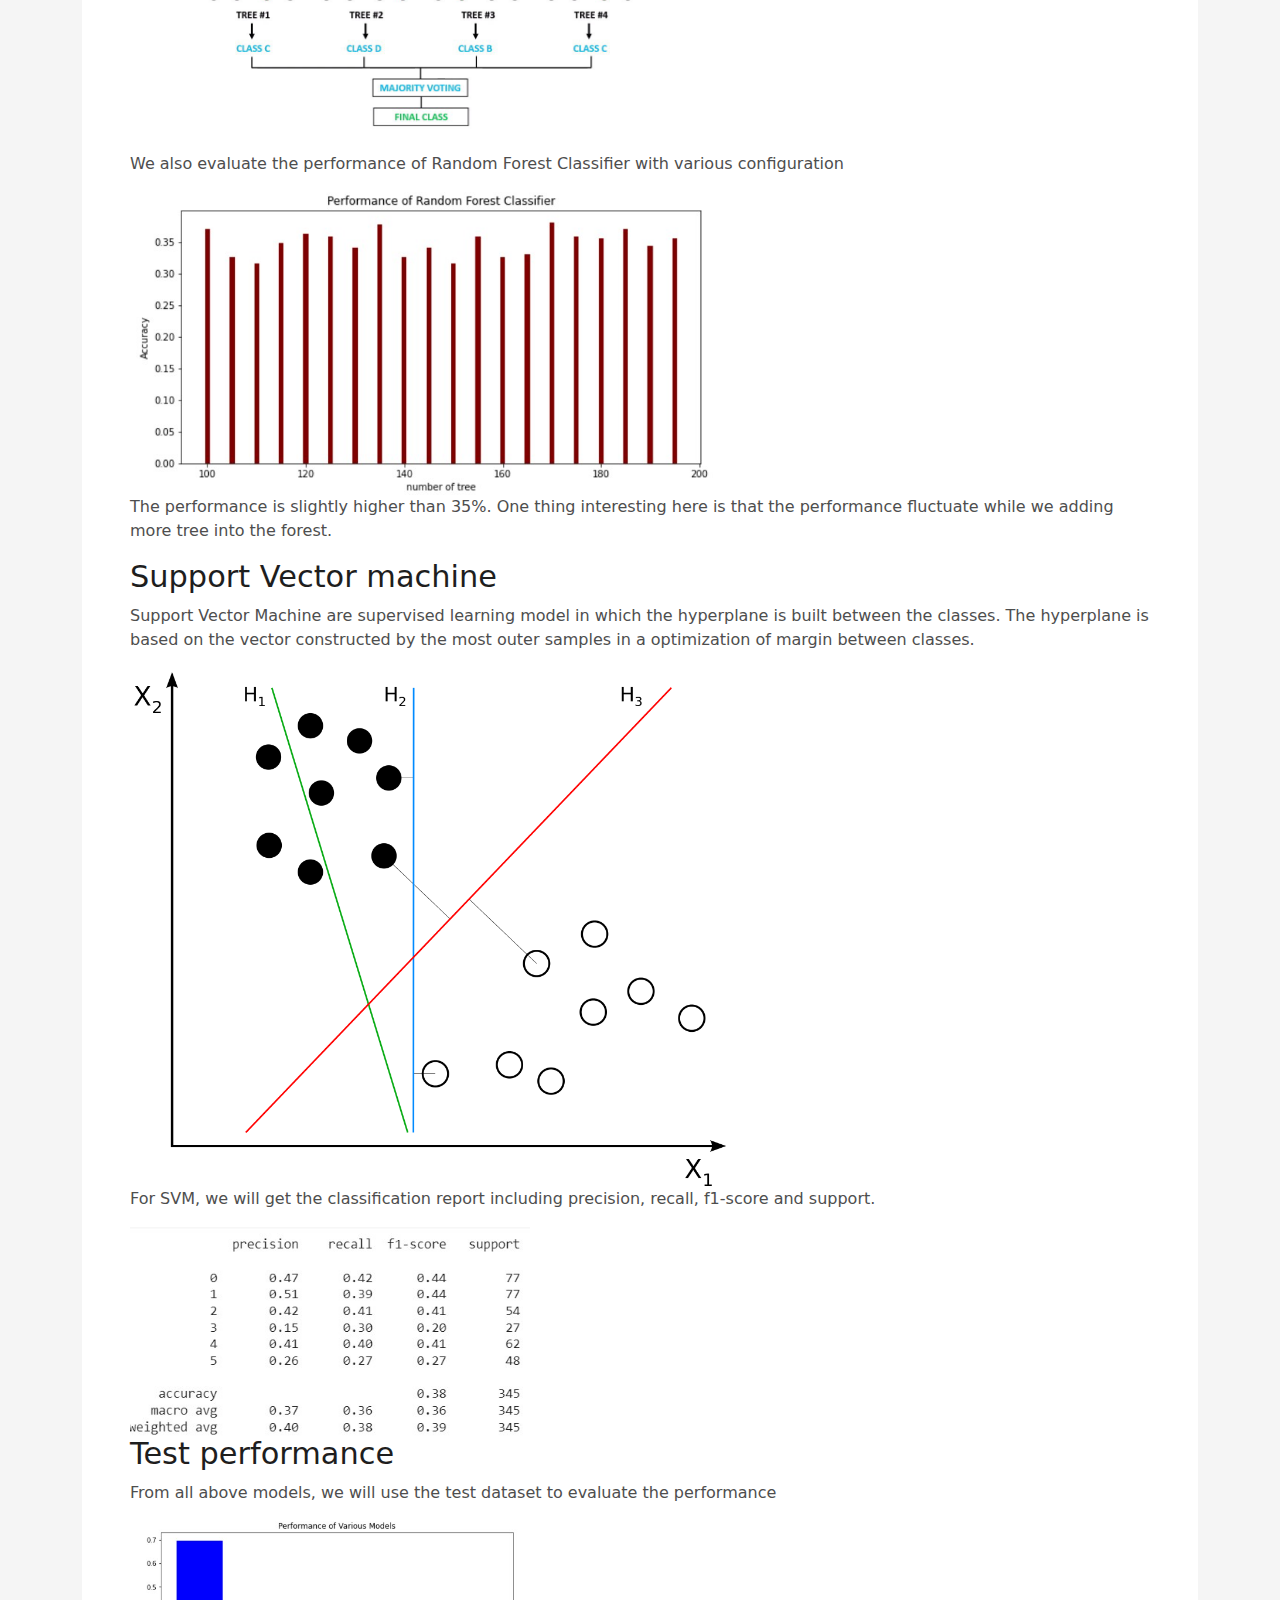
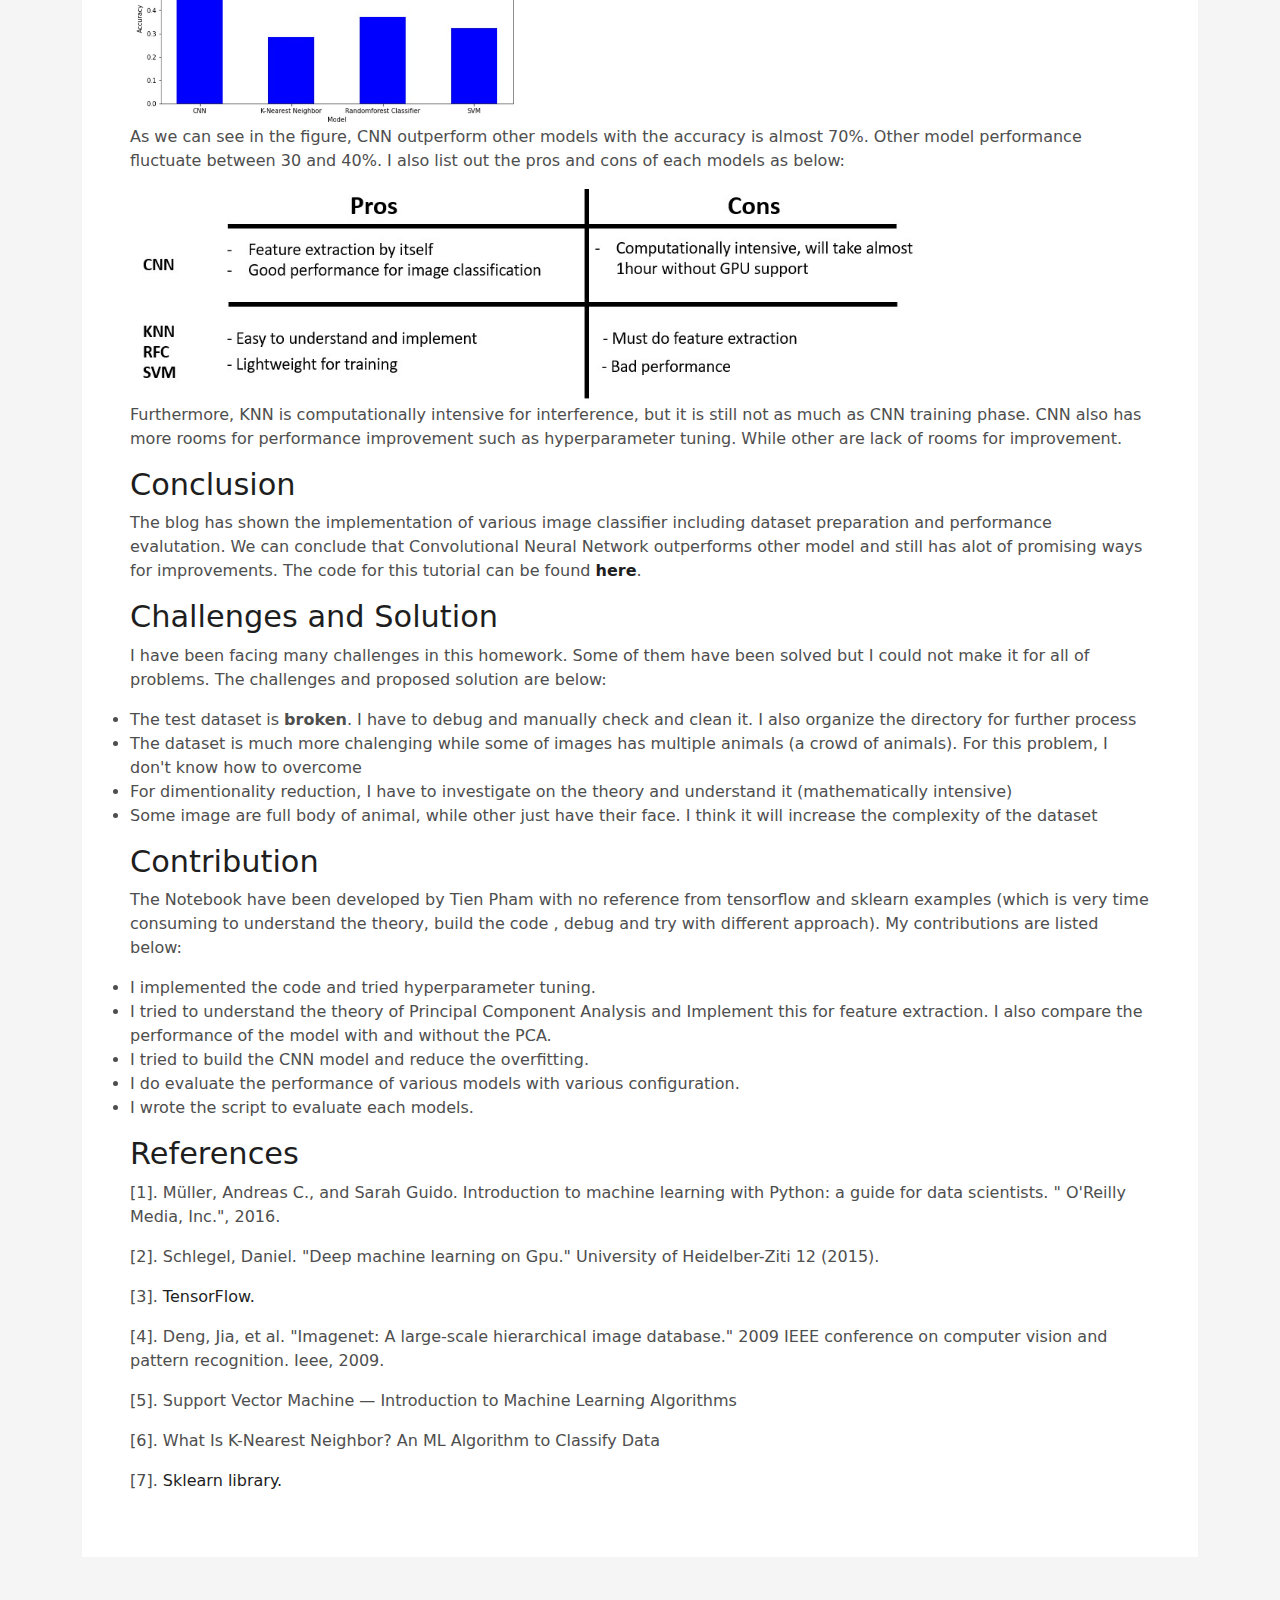
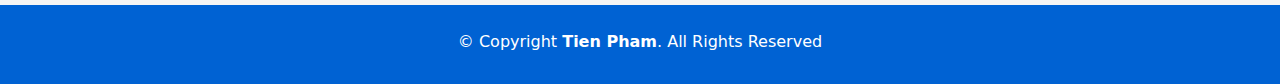
<file: blog-4.html>
<!DOCTYPE html>
<html lang="en">

<head>
  <meta charset="utf-8">
  <meta content="width=device-width, initial-scale=1.0" name="viewport">

  <title>Blog</title>
  <meta content="" name="description">
  <meta content="" name="keywords">

  <!-- Favicons -->
  <link href="assets/img/favicon.png" rel="icon">
  <link href="assets/img/apple-touch-icon.png" rel="apple-touch-icon">

  <!-- Vendor CSS Files -->
  <link href="assets/vendor/bootstrap/css/bootstrap.min.css" rel="stylesheet">
  <link href="assets/vendor/bootstrap-icons/bootstrap-icons.css" rel="stylesheet">
  <link href="assets/vendor/glightbox/css/glightbox.min.css" rel="stylesheet">
  <link href="assets/vendor/swiper/swiper-bundle.min.css" rel="stylesheet">

  <!-- Template Main CSS File -->
  <link href="assets/css/style.css" rel="stylesheet">

  <!-- =======================================================
  * Template Name: DevFolio - v4.8.1
  * Template URL: https://bootstrapmade.com/devfolio-bootstrap-portfolio-html-template/
  * Author: BootstrapMade.com
  * License: https://bootstrapmade.com/license/
  ======================================================== -->
</head>

<body>

  <!-- ======= Header ======= -->
  <header id="header" class="fixed-top">
    <div class="container d-flex align-items-center justify-content-between">

      <h1 class="logo"><a href="index.html">Tien Pham</a></h1>
      <!-- Uncomment below if you prefer to use an image logo -->
      <!-- <a href="index.html" class="logo"><img src="assets/img/logo.png" alt="" class="img-fluid"></a>-->

      <nav id="navbar" class="navbar">
        <ul>
          <li><a class="nav-link scrollto active" href="#hero">Home</a></li>
          <li><a class="nav-link scrollto" href="#about">About</a></li>
          <li><a class="nav-link scrollto" href="#services">Education</a></li>
          <li><a class="nav-link scrollto " href="#work">Project</a></li>
          <li><a class="nav-link scrollto " href="#blog">Publications</a></li>
          <li><a class="nav-link scrollto" href="#contact">Contact</a></li>
        </ul>
        <i class="bi bi-list mobile-nav-toggle"></i>
      </nav><!-- .navbar -->

    </div>
  </header><!-- End Header -->

  <div class="hero hero-single route bg-image" style="background-image: url(assets/img/background.jpg)">
    <div class="overlay-mf"></div>
    <div class="hero-content display-table">
      <div class="table-cell">
        <div class="container">
          <h2 class="hero-title mb-4">Wild Animal Image Classification</h2>
        </div>
      </div>
    </div>
  </div>

  <main id="main">

    <!-- ======= Blog Single Section ======= -->
    <section class="blog-wrapper sect-pt4" id="blog">
      <div class="container">
        <div class="row">
          <div class="col-md-12">
            <div class="post-box">
              <div class="post-thumb">
                <!-- <img src="assets/img/kaggle1/titanic.jpg" class="img-fluid" alt=""> -->
              </div>
              <div class="post-meta">
                <h1 class="article-title">Wild Animal Classification With Convolutional Neural Network, Support Vector Machine and Random Forest
                </h1>
                <ul>
                  <li>
                    <span class="bi bi-person"></span>
                    <a href="/index.html">Tien Pham</a>
                  </li>
                  <li>
                    <span class="bi bi-tag"></span>
                    <a href="https://www.kaggle.com/code/tienapham/draft-10-05/data?scriptVersionId=107442102">Image Classification</a>
                  </li>
                  <li>
                    <span class="bi bi-tag"></span>
                    Convolutional Neural Network</a>
                  </li>
                  <li>
                    <span class="bi bi-tag"></span>
                    Support Vector Machine
                  </li>
                  <li>
                    <span class="bi bi-tag"></span>
                    K-nearest neighbor
                  </li>
                  <li>
                    <span class="bi bi-tag"></span>
                    Random Forest Classifier
                  </li>
                </ul>
              </div>
              <div class="article-content">
                <h1 class="article-title">Introduction</h1>
                <p>
                  In myprevious <a href="blog-2.html"><b>Blog</b></a>, I have introduced the Convolutional Neural Network approach for image classification.
                  In this blog, we will try a more chalenging dataset and compare the performance between multiples model.
                </p>
                <h1 class="article-title">Dataset preparation</h1>
                <p>
                 We use the <a href="https://www.kaggle.com/datasets/whenamancodes/wild-animals-images"><b>Wild Animal Dataset</b></a> from Kaggle where we have images from 6 animals. In
                 the dataset, the author already rescaled the images for us to multiple resolutions. However, we can do it while loading the data. We use the image in 300x300 dpi for our model.
                 I also found out that there are two images in Hynea/00000224_300resized.png and Chetah/00000244_300resized.png which are broken. We need to manually remove it to avoid later errors.
                 <img src="assets/img/kaggle4/1.jpg" width = "1000">
                </p>
                After that, we will upload the dataset to google drive and mount the drive to Google Colab for model building.
                <img src="assets/img/kaggle4/2.jpg" width = "1000">
                <p>
                  We divide the data to training, validating and testing dataset with the ratio of 6:2:2 as common practice.
                </p>
                <h1 class="article-title">Convolutional Neural Network</h1>
                <p>
                  The first approach is using Convulutional Neural Network which has been used widely for image classification. I tried with the model as
                  in previous blog.
                  <img src="assets/img/kaggle4/model1.jpg" width = "1000">
                  <img src="assets/img/kaggle4/model11.jpg" width = "1000">
                </p>
                <p>
                  The performance is really bad with the accuracy of 62.91%. While looking at the loss function, we see that the model is overfitted to the training set.
                  <img src="assets/img/kaggle4/lossfunc.jpg" width = "1000">
                </p>
                <p>
                  Training accuracy is always 100% while the validating accuracy is conversed to 0.6. Furthermore, while looking at loss graph, the validation lossfunc
                  is increasing as the increase of epoch. This is clearly the overfitting problem. To overcome this problem, we now use the <b>Data Augumentation</b> technique
                  to increase the training dataset as well as increase the randomness of the images. We will embed the data augumentation layer to the model so that
                  the training data will be randomly distributed during training phase which can reduce the overfitting.
                  <img src="assets/img/kaggle4/rotate.jpg" width = "1000">
                </p>

                  After using the augumentation technique, we can retrain the model and see that the overfitting phenomenon reduce while the accuracy can go up to
                  70%
                  <img src="assets/img/kaggle4/lossfunc1.jpg" width = "1000">
                
                <h1 class="article-title">Hyperparameter tuning</h1>
                After spending time to tune hyperparameters such as <b>epoch, batch size, adding layers to models</b>, I got the final model
                <img src="assets/img/kaggle4/sumary.jpg" width = "1000">
                <p>
                  As you can see, the more Convolutional layers we add into the model, the more accuracy the model performs on validating dataset. This will
                  infer that our dataset is much more complex than previous example that the model need to me more complicated to predict well. Furthermore,
                  the accuracy also increases while increasing the batchsize, this is explained why the more batchsize, the better learning phase is because the model
                  will also learn the relationship between samples in one batch.
                </p>
                <h1 class="article-title">Dimentionality Reduction using Principal Component Analysis</h1>
                <p>
                  For other techniques such as K-Nearest Neighbor, Support Vector Machine or Random Forest, we have to extract features from the images by ourselves to reduce
                  the computational cost and remove the unimportant features. There are several ways to extract features from a given dataset. In this tutorials, I will use
                  <b>Principal Component Analysis</b> which are widely used in several applications. Principal Component Analysis based on Singular Value Decomposition of the data
                  to project it to a lower dimentional space [].
                </p>
                <img src="assets/img/kaggle4/pca.jpg" width = "600">
                <p>
                  <b>Image Source: Machine Learning Lectures by Prof. Andrew NG at Stanford University</b>
                </p>
                <p>
                  With PCA transformation, we will retrive the most informative features (calculated by the PCA score) which would be meaningful to differentiate the images.
                  However, the number of features will be constrained by the number of samples in our dataset. I will use 512 features in this tutorial.
                </p>
                <h1 class="article-title">K-Nearest Neighbor</h1>
                <p>
                  K-Nearest neighbor is the regressive algorithm based on the distance between the test samples with the k-nearest samples from each class.
                </p>
                <img src="assets/img/kaggle4/knn.png" width = "600">
                <p>
                  Source: https://www.javatpoint.com/k-nearest-neighbor-algorithm-for-machine-learning
                </p>
                <p>
                  To evaluate the performance of K-nearest neighbor algorithm, I run the KNN model with k-value ranging from 2 to 20
                  <img src="assets/img/kaggle4/knn.jpg" width = "600">
                </p>
                The performance is really bad (only around 30%). I also run without the dimentional reduction to see how it performs.
                <img src="assets/img/kaggle4/knn1.jpg" width = "600">
                <p>
                  As you can see in the figures above, the performance of the two data is not much different, but dimentional reduction reduce compotational
                  cost alot because they remove all the non-informative features.
                </p>
                <h1 class="article-title">Random Forest Classifier</h1>
                <p>
                  We all know about the decision tree in Data Mining. Let's apply the random forest classifier to this problem. Random Forest Classifier
                contains multiples decision trees with the predefined number of trees. The output will be the class selected by the most decision trees.
                </p>
                <img src="assets/img/kaggle4/random.jpeg" width = "600">
                <p>
                  We also evaluate the performance of Random Forest Classifier with various configuration
                </p>
                <img src="assets/img/kaggle4/rfc.jpg" width = "600">
                <p>The performance is slightly higher than 35%. One thing interesting here is that the performance fluctuate while we adding more tree into the forest. </p>
                <h1 class="article-title">Support Vector machine</h1>
                <p>
                  Support Vector Machine are supervised learning model in which the hyperplane is built between the classes. The hyperplane is based on the vector constructed
                  by the most outer samples in a optimization of margin between classes.
                </p>
                <img src="assets/img/kaggle4/svm.png" width = "600">
                <p>
                  For SVM, we will get the classification report including precision, recall, f1-score and support.
                </p>
                <img src="assets/img/kaggle4/svm.jpg" width = "400">
                <h1 class="article-title">Test performance</h1>
                <p>From all above models, we will use the test dataset to evaluate the performance</p>
                <img src="assets/img/kaggle4/eval.jpg" width = "400">
                <p>
                  As we can see in the figure, CNN outperform other models with the accuracy is almost 70%. Other model performance fluctuate between 30 and 40%.
                  I also list out the pros and cons of each models as below:
                </p>
                <img src="assets/img/kaggle4/per.jpg" width = "800">
                <p>
                  Furthermore, KNN is computationally intensive for interference, but it is still not as much as CNN training phase. CNN also has more rooms for performance
                  improvement such as hyperparameter tuning. While other are lack of rooms for improvement.
                </p>
                  <h1 class="article-title">Conclusion</h1>
                  <p>
                    The blog has shown the implementation of various image classifier including dataset preparation and performance evalutation. We can conclude that 
                    Convolutional Neural Network outperforms other model and still has alot of promising ways for improvements. The code for this tutorial can be found <a href="https://github.com/Pham-Canh-An-Tien/data-mining/blob/main/wild_animal_images.ipynb"><b>here</b></a>.
                  </p>
                  <h1 class="article-title">Challenges and Solution</h1>
                  <p>
                    I have been facing many challenges in this homework. Some of them have been solved but I could not make it for all of problems. The challenges and proposed
                    solution are below:
                    <li>
                      The test dataset is <b>broken</b>. I have to debug and manually check and clean it. I also organize the directory for further process
                    </li>
                    <li>
                      The dataset is much more chalenging while some of images has multiple animals (a crowd of animals). For this problem, I don't know how to overcome
                    </li>
                    <li>
                      For dimentionality reduction, I have to investigate on the theory and understand it (mathematically intensive)
                    </li>
                    <li>
                      Some image are full body of animal, while other just have their face. I think it will increase the complexity of the dataset
                    </li>
                  </p>
                  <h1 class="article-title">Contribution</h1>
                  <p>
                    The Notebook have been developed by Tien Pham with no reference from tensorflow and sklearn examples (which is very time consuming to understand the theory, build the code
                    , debug and try with different approach). My contributions are listed below:
                    <li>
                      I implemented the code and tried hyperparameter tuning</b>.
                    </li>
                    <li>
                      I tried to understand the theory of Principal Component Analysis and Implement this for feature extraction. I also compare the performance of the model with and without the PCA</b>.
                    </li>
                    <li>
                      I tried to build the CNN model and reduce the overfitting</b>.
                    </li>
                    <li>
                      I do evaluate the performance of various models with various configuration.
                    </li>
                    <li>
                      I wrote the script to evaluate each models.
                    </li>
                  </p>
                  <h1 class="article-title">References</h1>
                  <p>
                    [1]. Müller, Andreas C., and Sarah Guido. Introduction to machine learning with Python: a guide for data scientists. " O'Reilly Media, Inc.", 2016.
                  </p>
                  <p>
                    [2]. Schlegel, Daniel. "Deep machine learning on Gpu." University of Heidelber-Ziti 12 (2015).</a>
                  </p>
                  <p>
                    [3]. <a href="https://www.tensorflow.org/tutorials/images/cnn"> TensorFlow.</a>
                  </p>
                  <p>
                    [4]. Deng, Jia, et al. "Imagenet: A large-scale hierarchical image database." 2009 IEEE conference on computer vision and pattern recognition. Ieee, 2009.</a>
                  </p>
                  <p>
                    [5]. Support Vector Machine — Introduction to Machine Learning Algorithms</a>
                  </p>
                  <p>
                    [6]. What Is K-Nearest Neighbor? An ML Algorithm to Classify Data</a>
                  </p>
                  <p>
                    [7]. <a href="https://scikit-learn.org/stable/modules/classes.html#module-sklearn.ensemble"> Sklearn library.</a>
                  </p>
              </div>
            </div>
          
        
        </div>
      </div>
    </section><!-- End Blog Single Section -->

  </main><!-- End #main -->

  <!-- ======= Footer ======= -->
  <footer>
    <div class="container">
      <div class="row">
        <div class="col-sm-12">
          <div class="copyright-box">
            <p class="copyright">&copy; Copyright <strong>Tien Pham</strong>. All Rights Reserved</p>
            <div class="credits">
              <!--
              All the links in the footer should remain intact.
              You can delete the links only if you purchased the pro version.
              Licensing information: https://bootstrapmade.com/license/
              Purchase the pro version with working PHP/AJAX contact form: https://bootstrapmade.com/buy/?theme=DevFolio
            -->
              <!-- Designed by <a href="https://bootstrapmade.com/">BootstrapMade</a> -->
            </div>
          </div>
        </div>
      </div>
    </div>
  </footer><!-- End  Footer -->

  <div id="preloader"></div>
  <a href="#" class="back-to-top d-flex align-items-center justify-content-center"><i class="bi bi-arrow-up-short"></i></a>

  <!-- Vendor JS Files -->
  <script src="assets/vendor/purecounter/purecounter_vanilla.js"></script>
  <script src="assets/vendor/bootstrap/js/bootstrap.bundle.min.js"></script>
  <script src="assets/vendor/glightbox/js/glightbox.min.js"></script>
  <script src="assets/vendor/swiper/swiper-bundle.min.js"></script>
  <script src="assets/vendor/typed.js/typed.min.js"></script>
  <script src="assets/vendor/php-email-form/validate.js"></script>

  <!-- Template Main JS File -->
  <script src="assets/js/main.js"></script>

</body>

</html>
</file>
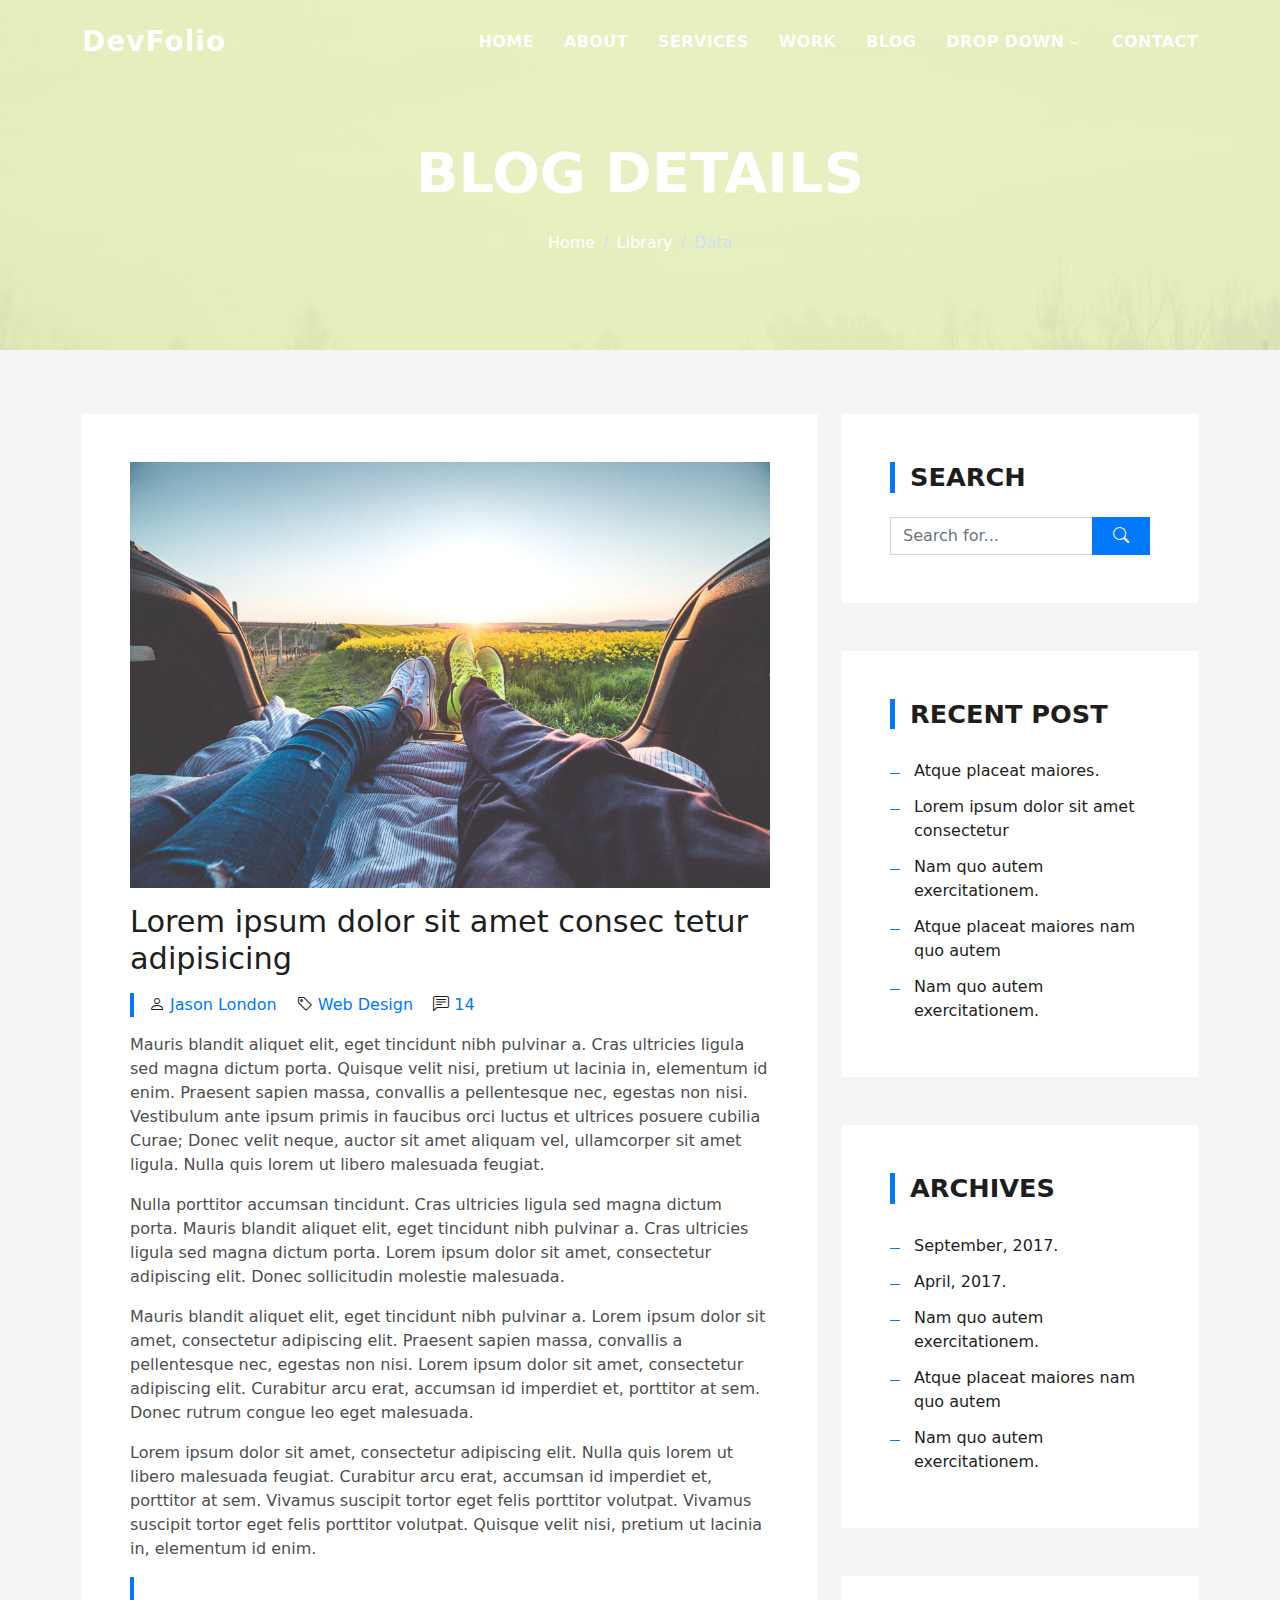
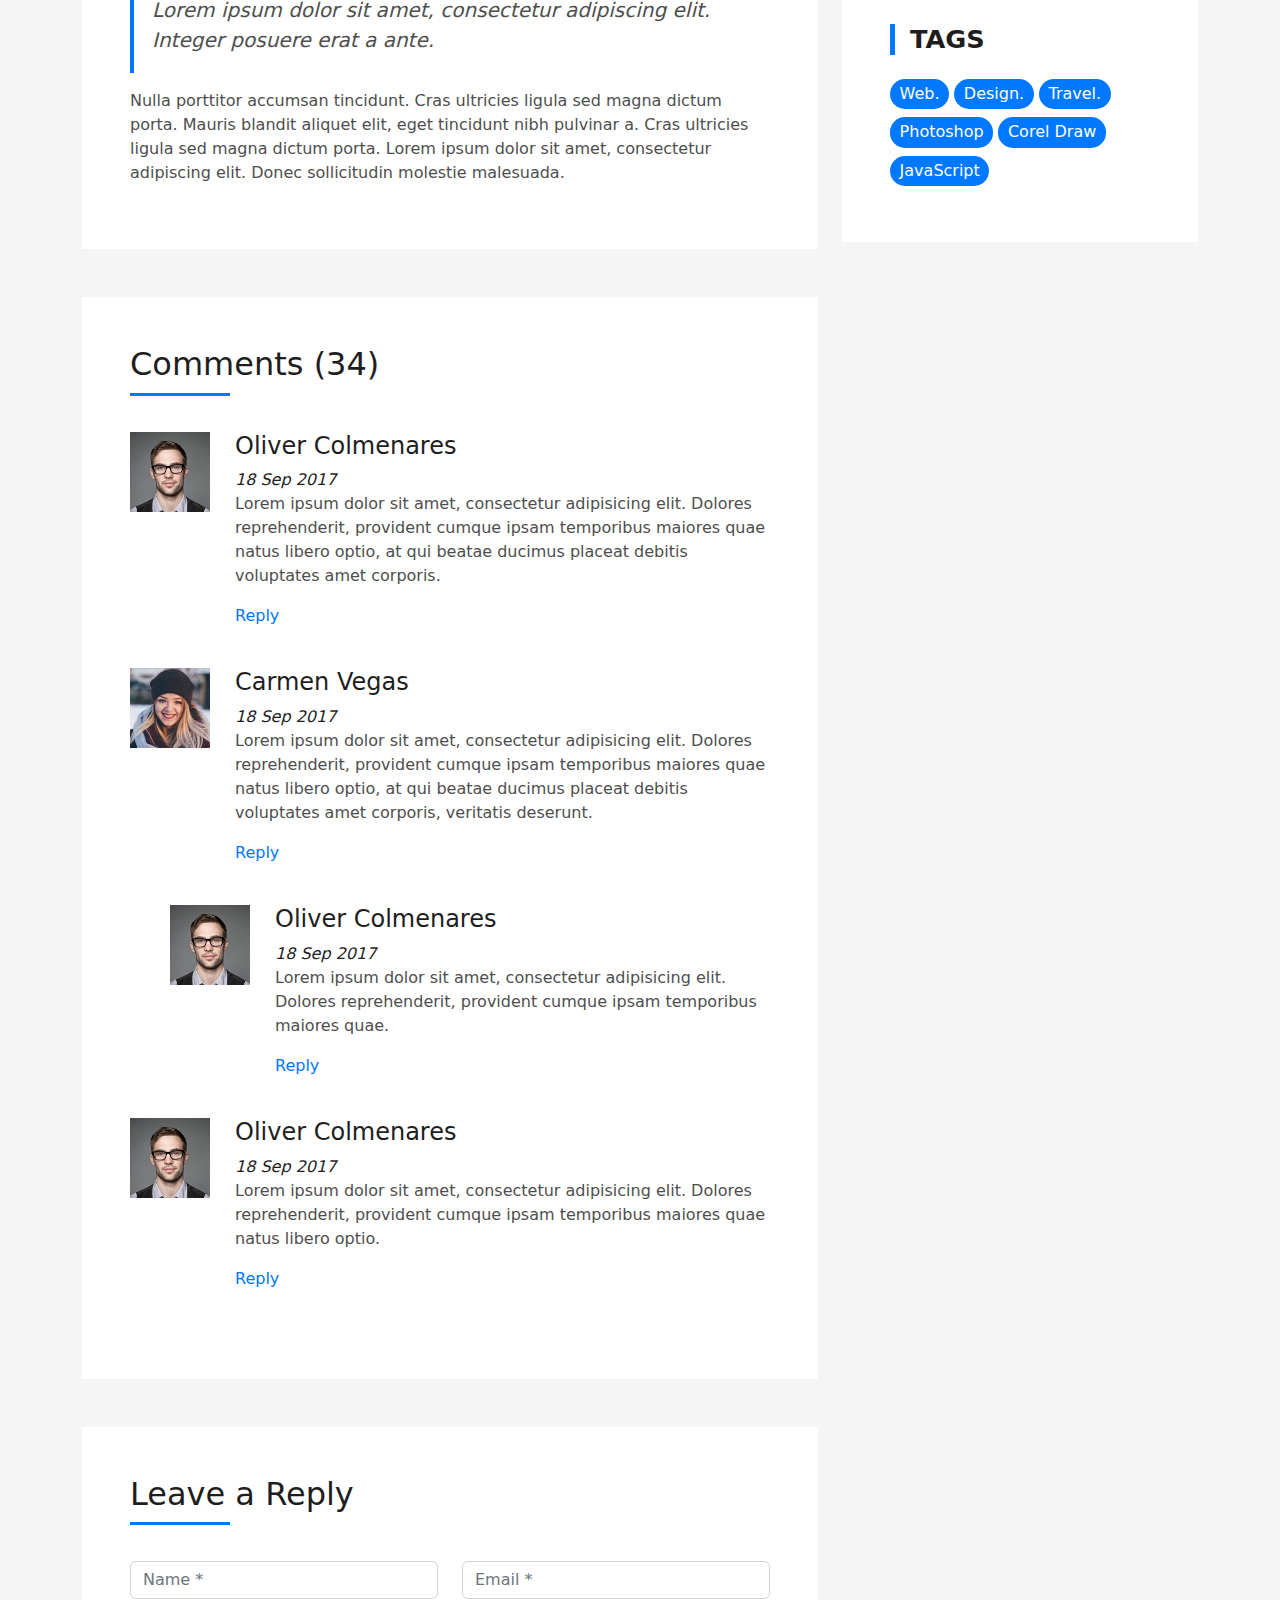
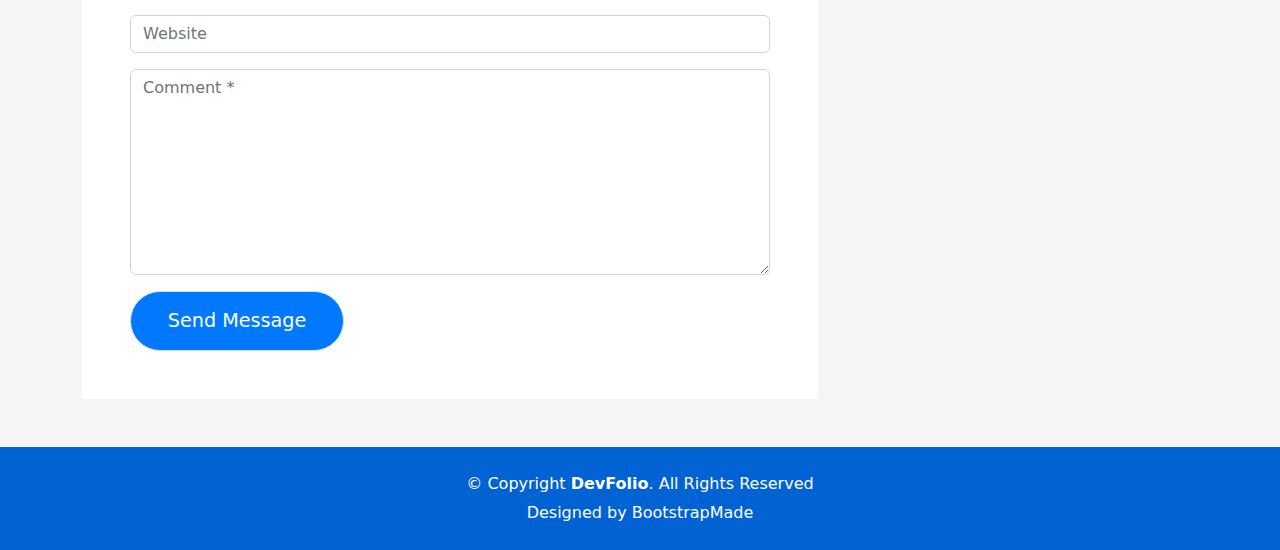
<file: blog-single.html>
<!DOCTYPE html>
<html lang="en">

<head>
  <meta charset="utf-8">
  <meta content="width=device-width, initial-scale=1.0" name="viewport">

  <title>DevFolio Bootstrap Portfolio Template - Blog Single</title>
  <meta content="" name="description">
  <meta content="" name="keywords">

  <!-- Favicons -->
  <link href="assets/img/favicon.png" rel="icon">
  <link href="assets/img/apple-touch-icon.png" rel="apple-touch-icon">

  <!-- Vendor CSS Files -->
  <link href="assets/vendor/bootstrap/css/bootstrap.min.css" rel="stylesheet">
  <link href="assets/vendor/bootstrap-icons/bootstrap-icons.css" rel="stylesheet">
  <link href="assets/vendor/glightbox/css/glightbox.min.css" rel="stylesheet">
  <link href="assets/vendor/swiper/swiper-bundle.min.css" rel="stylesheet">

  <!-- Template Main CSS File -->
  <link href="assets/css/style.css" rel="stylesheet">

  <!-- =======================================================
  * Template Name: DevFolio - v4.8.1
  * Template URL: https://bootstrapmade.com/devfolio-bootstrap-portfolio-html-template/
  * Author: BootstrapMade.com
  * License: https://bootstrapmade.com/license/
  ======================================================== -->
</head>

<body>

  <!-- ======= Header ======= -->
  <header id="header" class="fixed-top">
    <div class="container d-flex align-items-center justify-content-between">

      <h1 class="logo"><a href="index.html">DevFolio</a></h1>
      <!-- Uncomment below if you prefer to use an image logo -->
      <!-- <a href="index.html" class="logo"><img src="assets/img/logo.png" alt="" class="img-fluid"></a>-->

      <nav id="navbar" class="navbar">
        <ul>
          <li><a class="nav-link scrollto " href="#hero">Home</a></li>
          <li><a class="nav-link scrollto" href="#about">About</a></li>
          <li><a class="nav-link scrollto" href="#services">Services</a></li>
          <li><a class="nav-link scrollto " href="#work">Work</a></li>
          <li><a class="nav-link scrollto " href="#blog">Blog</a></li>
          <li class="dropdown"><a href="#"><span>Drop Down</span> <i class="bi bi-chevron-down"></i></a>
            <ul>
              <li><a href="#">Drop Down 1</a></li>
              <li class="dropdown"><a href="#"><span>Deep Drop Down</span> <i class="bi bi-chevron-right"></i></a>
                <ul>
                  <li><a href="#">Deep Drop Down 1</a></li>
                  <li><a href="#">Deep Drop Down 2</a></li>
                  <li><a href="#">Deep Drop Down 3</a></li>
                  <li><a href="#">Deep Drop Down 4</a></li>
                  <li><a href="#">Deep Drop Down 5</a></li>
                </ul>
              </li>
              <li><a href="#">Drop Down 2</a></li>
              <li><a href="#">Drop Down 3</a></li>
              <li><a href="#">Drop Down 4</a></li>
            </ul>
          </li>
          <li><a class="nav-link scrollto" href="#contact">Contact</a></li>
        </ul>
        <i class="bi bi-list mobile-nav-toggle"></i>
      </nav><!-- .navbar -->

    </div>
  </header><!-- End Header -->

  <div class="hero hero-single route bg-image" style="background-image: url(assets/img/overlay-bg.jpg)">
    <div class="overlay-mf"></div>
    <div class="hero-content display-table">
      <div class="table-cell">
        <div class="container">
          <h2 class="hero-title mb-4">Blog Details</h2>
          <ol class="breadcrumb d-flex justify-content-center">
            <li class="breadcrumb-item">
              <a href="#">Home</a>
            </li>
            <li class="breadcrumb-item">
              <a href="#">Library</a>
            </li>
            <li class="breadcrumb-item active">Data</li>
          </ol>
        </div>
      </div>
    </div>
  </div>

  <main id="main">

    <!-- ======= Blog Single Section ======= -->
    <section class="blog-wrapper sect-pt4" id="blog">
      <div class="container">
        <div class="row">
          <div class="col-md-8">
            <div class="post-box">
              <div class="post-thumb">
                <img src="assets/img/post-1.jpg" class="img-fluid" alt="">
              </div>
              <div class="post-meta">
                <h1 class="article-title">Lorem ipsum dolor sit amet consec tetur adipisicing</h1>
                <ul>
                  <li>
                    <span class="bi bi-person"></span>
                    <a href="#">Jason London</a>
                  </li>
                  <li>
                    <span class="bi bi-tag"></span>
                    <a href="#">Web Design</a>
                  </li>
                  <li>
                    <span class="bi bi-chat-left-text"></span>
                    <a href="#">14</a>
                  </li>
                </ul>
              </div>
              <div class="article-content">
                <p>
                  Mauris blandit aliquet elit, eget tincidunt nibh pulvinar a. Cras ultricies ligula sed magna dictum
                  porta. Quisque velit
                  nisi, pretium ut lacinia in, elementum id enim. Praesent sapien massa, convallis a pellentesque
                  nec, egestas non nisi. Vestibulum ante ipsum primis in faucibus orci luctus et ultrices posuere
                  cubilia Curae; Donec velit neque, auctor sit amet aliquam vel, ullamcorper sit amet ligula.
                  Nulla quis lorem ut libero malesuada feugiat.
                </p>
                <p>
                  Nulla porttitor accumsan tincidunt. Cras ultricies ligula sed magna dictum porta. Mauris blandit
                  aliquet elit, eget tincidunt
                  nibh pulvinar a. Cras ultricies ligula sed magna dictum porta. Lorem ipsum dolor sit amet,
                  consectetur adipiscing elit. Donec sollicitudin molestie malesuada.
                </p>
                <p>
                  Mauris blandit aliquet elit, eget tincidunt nibh pulvinar a. Lorem ipsum dolor sit amet, consectetur
                  adipiscing elit. Praesent
                  sapien massa, convallis a pellentesque nec, egestas non nisi. Lorem ipsum dolor sit amet,
                  consectetur adipiscing elit. Curabitur arcu erat, accumsan id imperdiet et, porttitor at
                  sem. Donec rutrum congue leo eget malesuada.
                </p>
                <p>
                  Lorem ipsum dolor sit amet, consectetur adipiscing elit. Nulla quis lorem ut libero malesuada feugiat.
                  Curabitur arcu erat,
                  accumsan id imperdiet et, porttitor at sem. Vivamus suscipit tortor eget felis porttitor
                  volutpat. Vivamus suscipit tortor eget felis porttitor volutpat. Quisque velit nisi, pretium
                  ut lacinia in, elementum id enim.
                </p>
                <blockquote class="blockquote">
                  <p class="mb-0">Lorem ipsum dolor sit amet, consectetur adipiscing elit. Integer posuere erat a ante.</p>
                </blockquote>
                <p>
                  Nulla porttitor accumsan tincidunt. Cras ultricies ligula sed magna dictum porta. Mauris blandit
                  aliquet elit, eget tincidunt
                  nibh pulvinar a. Cras ultricies ligula sed magna dictum porta. Lorem ipsum dolor sit amet,
                  consectetur adipiscing elit. Donec sollicitudin molestie malesuada.
                </p>
              </div>
            </div>
            <div class="box-comments">
              <div class="title-box-2">
                <h4 class="title-comments title-left">Comments (34)</h4>
              </div>
              <ul class="list-comments">
                <li>
                  <div class="comment-avatar">
                    <img src="assets/img/testimonial-2.jpg" alt="">
                  </div>
                  <div class="comment-details">
                    <h4 class="comment-author">Oliver Colmenares</h4>
                    <span>18 Sep 2017</span>
                    <p>
                      Lorem ipsum dolor sit amet, consectetur adipisicing elit. Dolores reprehenderit, provident cumque
                      ipsam temporibus maiores
                      quae natus libero optio, at qui beatae ducimus placeat debitis voluptates amet corporis.
                    </p>
                    <a href="3">Reply</a>
                  </div>
                </li>
                <li>
                  <div class="comment-avatar">
                    <img src="assets/img/testimonial-4.jpg" alt="">
                  </div>
                  <div class="comment-details">
                    <h4 class="comment-author">Carmen Vegas</h4>
                    <span>18 Sep 2017</span>
                    <p>
                      Lorem ipsum dolor sit amet, consectetur adipisicing elit. Dolores reprehenderit, provident cumque
                      ipsam temporibus maiores
                      quae natus libero optio, at qui beatae ducimus placeat debitis voluptates amet corporis,
                      veritatis deserunt.
                    </p>
                    <a href="3">Reply</a>
                  </div>
                </li>
                <li class="comment-children">
                  <div class="comment-avatar">
                    <img src="assets/img/testimonial-2.jpg" alt="">
                  </div>
                  <div class="comment-details">
                    <h4 class="comment-author">Oliver Colmenares</h4>
                    <span>18 Sep 2017</span>
                    <p>
                      Lorem ipsum dolor sit amet, consectetur adipisicing elit. Dolores reprehenderit, provident cumque
                      ipsam temporibus maiores
                      quae.
                    </p>
                    <a href="3">Reply</a>
                  </div>
                </li>
                <li>
                  <div class="comment-avatar">
                    <img src="assets/img/testimonial-2.jpg" alt="">
                  </div>
                  <div class="comment-details">
                    <h4 class="comment-author">Oliver Colmenares</h4>
                    <span>18 Sep 2017</span>
                    <p>
                      Lorem ipsum dolor sit amet, consectetur adipisicing elit. Dolores reprehenderit, provident cumque
                      ipsam temporibus maiores
                      quae natus libero optio.
                    </p>
                    <a href="3">Reply</a>
                  </div>
                </li>
              </ul>
            </div>
            <div class="form-comments">
              <div class="title-box-2">
                <h3 class="title-left">
                  Leave a Reply
                </h3>
              </div>
              <form class="form-mf">
                <div class="row">
                  <div class="col-md-6 mb-3">
                    <div class="form-group">
                      <input type="text" class="form-control input-mf" id="inputName" placeholder="Name *" required>
                    </div>
                  </div>
                  <div class="col-md-6 mb-3">
                    <div class="form-group">
                      <input type="email" class="form-control input-mf" id="inputEmail1" placeholder="Email *" required>
                    </div>
                  </div>
                  <div class="col-md-12 mb-3">
                    <div class="form-group">
                      <input type="url" class="form-control input-mf" id="inputUrl" placeholder="Website">
                    </div>
                  </div>
                  <div class="col-md-12 mb-3">
                    <div class="form-group">
                      <textarea id="textMessage" class="form-control input-mf" placeholder="Comment *" name="message" cols="45" rows="8" required></textarea>
                    </div>
                  </div>
                  <div class="col-md-12">
                    <button type="submit" class="button button-a button-big button-rouded">Send Message</button>
                  </div>
                </div>
              </form>
            </div>
          </div>
          <div class="col-md-4">
            <div class="widget-sidebar sidebar-search">
              <h5 class="sidebar-title">Search</h5>
              <div class="sidebar-content">
                <form>
                  <div class="input-group">
                    <input type="text" class="form-control" placeholder="Search for..." aria-label="Search for...">
                    <span class="input-group-btn">
                      <button class="btn btn-secondary btn-search" type="button">
                        <span class="bi bi-search"></span>
                      </button>
                    </span>
                  </div>
                </form>
              </div>
            </div>
            <div class="widget-sidebar">
              <h5 class="sidebar-title">Recent Post</h5>
              <div class="sidebar-content">
                <ul class="list-sidebar">
                  <li>
                    <a href="#">Atque placeat maiores.</a>
                  </li>
                  <li>
                    <a href="#">Lorem ipsum dolor sit amet consectetur</a>
                  </li>
                  <li>
                    <a href="#">Nam quo autem exercitationem.</a>
                  </li>
                  <li>
                    <a href="#">Atque placeat maiores nam quo autem</a>
                  </li>
                  <li>
                    <a href="#">Nam quo autem exercitationem.</a>
                  </li>
                </ul>
              </div>
            </div>
            <div class="widget-sidebar">
              <h5 class="sidebar-title">Archives</h5>
              <div class="sidebar-content">
                <ul class="list-sidebar">
                  <li>
                    <a href="#">September, 2017.</a>
                  </li>
                  <li>
                    <a href="#">April, 2017.</a>
                  </li>
                  <li>
                    <a href="#">Nam quo autem exercitationem.</a>
                  </li>
                  <li>
                    <a href="#">Atque placeat maiores nam quo autem</a>
                  </li>
                  <li>
                    <a href="#">Nam quo autem exercitationem.</a>
                  </li>
                </ul>
              </div>
            </div>
            <div class="widget-sidebar widget-tags">
              <h5 class="sidebar-title">Tags</h5>
              <div class="sidebar-content">
                <ul>
                  <li>
                    <a href="#">Web.</a>
                  </li>
                  <li>
                    <a href="#">Design.</a>
                  </li>
                  <li>
                    <a href="#">Travel.</a>
                  </li>
                  <li>
                    <a href="#">Photoshop</a>
                  </li>
                  <li>
                    <a href="#">Corel Draw</a>
                  </li>
                  <li>
                    <a href="#">JavaScript</a>
                  </li>
                </ul>
              </div>
            </div>
          </div>
        </div>
      </div>
    </section><!-- End Blog Single Section -->

  </main><!-- End #main -->

  <!-- ======= Footer ======= -->
  <footer>
    <div class="container">
      <div class="row">
        <div class="col-sm-12">
          <div class="copyright-box">
            <p class="copyright">&copy; Copyright <strong>DevFolio</strong>. All Rights Reserved</p>
            <div class="credits">
              <!--
              All the links in the footer should remain intact.
              You can delete the links only if you purchased the pro version.
              Licensing information: https://bootstrapmade.com/license/
              Purchase the pro version with working PHP/AJAX contact form: https://bootstrapmade.com/buy/?theme=DevFolio
            -->
              Designed by <a href="https://bootstrapmade.com/">BootstrapMade</a>
            </div>
          </div>
        </div>
      </div>
    </div>
  </footer><!-- End  Footer -->

  <div id="preloader"></div>
  <a href="#" class="back-to-top d-flex align-items-center justify-content-center"><i class="bi bi-arrow-up-short"></i></a>

  <!-- Vendor JS Files -->
  <script src="assets/vendor/purecounter/purecounter_vanilla.js"></script>
  <script src="assets/vendor/bootstrap/js/bootstrap.bundle.min.js"></script>
  <script src="assets/vendor/glightbox/js/glightbox.min.js"></script>
  <script src="assets/vendor/swiper/swiper-bundle.min.js"></script>
  <script src="assets/vendor/typed.js/typed.min.js"></script>
  <script src="assets/vendor/php-email-form/validate.js"></script>

  <!-- Template Main JS File -->
  <script src="assets/js/main.js"></script>

</body>

</html>
</file>
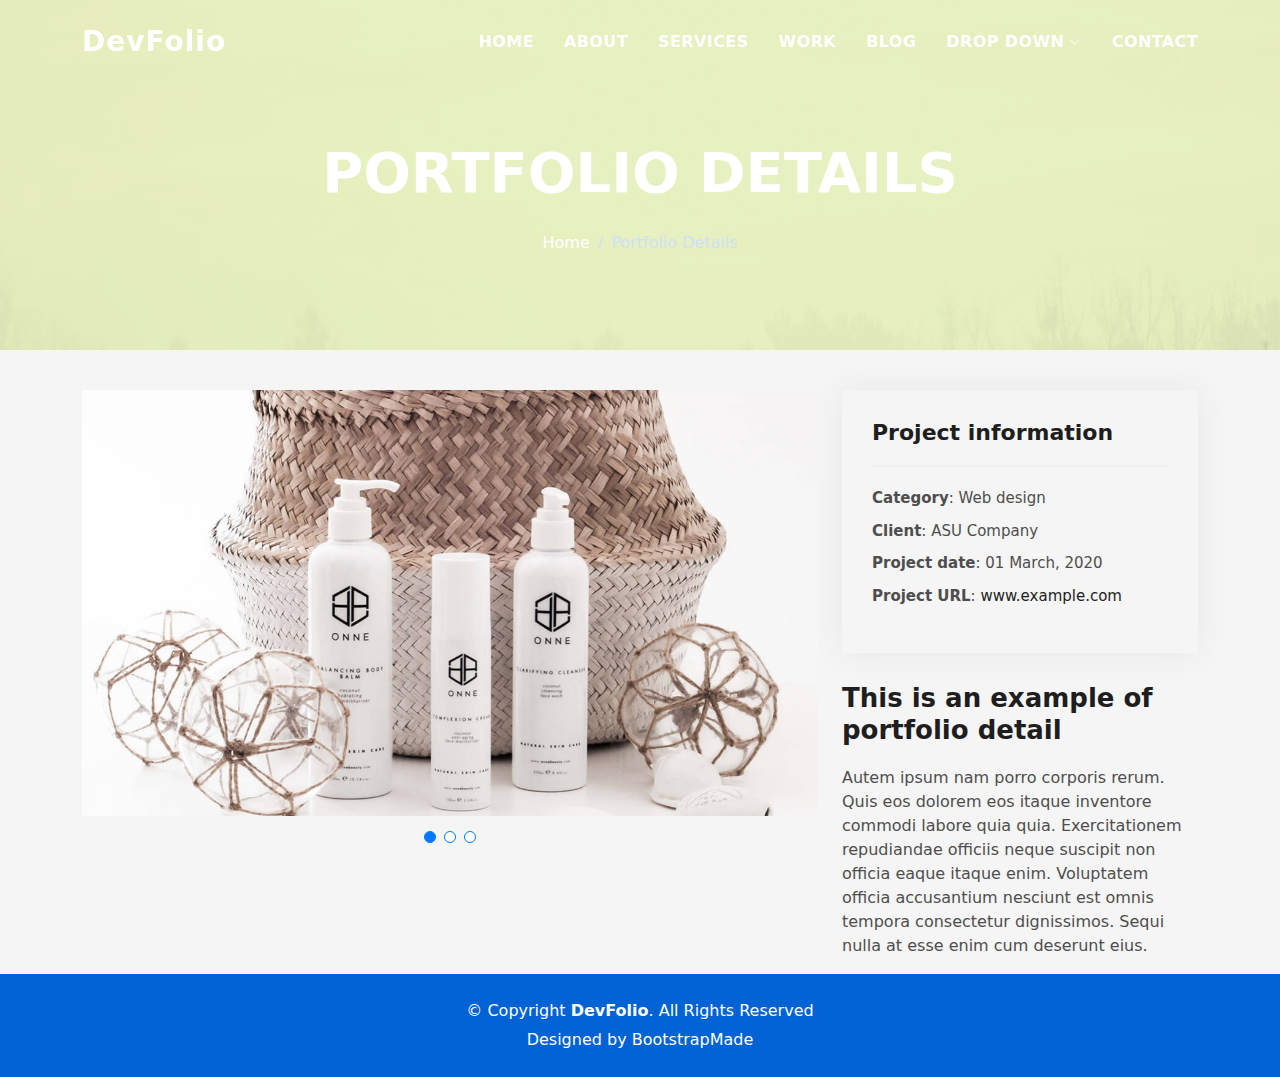
<file: portfolio-details.html>
<!DOCTYPE html>
<html lang="en">

<head>
  <meta charset="utf-8">
  <meta content="width=device-width, initial-scale=1.0" name="viewport">

  <title>DevFolio Bootstrap Portfolio Template - Portfolio Details</title>
  <meta content="" name="description">
  <meta content="" name="keywords">

  <!-- Favicons -->
  <link href="assets/img/favicon.png" rel="icon">
  <link href="assets/img/apple-touch-icon.png" rel="apple-touch-icon">

  <!-- Vendor CSS Files -->
  <link href="assets/vendor/bootstrap/css/bootstrap.min.css" rel="stylesheet">
  <link href="assets/vendor/bootstrap-icons/bootstrap-icons.css" rel="stylesheet">
  <link href="assets/vendor/glightbox/css/glightbox.min.css" rel="stylesheet">
  <link href="assets/vendor/swiper/swiper-bundle.min.css" rel="stylesheet">

  <!-- Template Main CSS File -->
  <link href="assets/css/style.css" rel="stylesheet">

  <!-- =======================================================
  * Template Name: DevFolio - v4.8.1
  * Template URL: https://bootstrapmade.com/devfolio-bootstrap-portfolio-html-template/
  * Author: BootstrapMade.com
  * License: https://bootstrapmade.com/license/
  ======================================================== -->
</head>

<body>

  <!-- ======= Header ======= -->
  <header id="header" class="fixed-top">
    <div class="container d-flex align-items-center justify-content-between">

      <h1 class="logo"><a href="index.html">DevFolio</a></h1>
      <!-- Uncomment below if you prefer to use an image logo -->
      <!-- <a href="index.html" class="logo"><img src="assets/img/logo.png" alt="" class="img-fluid"></a>-->

      <nav id="navbar" class="navbar">
        <ul>
          <li><a class="nav-link scrollto " href="#hero">Home</a></li>
          <li><a class="nav-link scrollto" href="#about">About</a></li>
          <li><a class="nav-link scrollto" href="#services">Services</a></li>
          <li><a class="nav-link scrollto " href="#work">Work</a></li>
          <li><a class="nav-link scrollto " href="#blog">Blog</a></li>
          <li class="dropdown"><a href="#"><span>Drop Down</span> <i class="bi bi-chevron-down"></i></a>
            <ul>
              <li><a href="#">Drop Down 1</a></li>
              <li class="dropdown"><a href="#"><span>Deep Drop Down</span> <i class="bi bi-chevron-right"></i></a>
                <ul>
                  <li><a href="#">Deep Drop Down 1</a></li>
                  <li><a href="#">Deep Drop Down 2</a></li>
                  <li><a href="#">Deep Drop Down 3</a></li>
                  <li><a href="#">Deep Drop Down 4</a></li>
                  <li><a href="#">Deep Drop Down 5</a></li>
                </ul>
              </li>
              <li><a href="#">Drop Down 2</a></li>
              <li><a href="#">Drop Down 3</a></li>
              <li><a href="#">Drop Down 4</a></li>
            </ul>
          </li>
          <li><a class="nav-link scrollto" href="#contact">Contact</a></li>
        </ul>
        <i class="bi bi-list mobile-nav-toggle"></i>
      </nav><!-- .navbar -->

    </div>
  </header><!-- End Header -->

  <div class="hero hero-single route bg-image" style="background-image: url(assets/img/overlay-bg.jpg)">
    <div class="overlay-mf"></div>
    <div class="hero-content display-table">
      <div class="table-cell">
        <div class="container">
          <h2 class="hero-title mb-4">Portfolio Details</h2>
          <ol class="breadcrumb d-flex justify-content-center">
            <li class="breadcrumb-item">
              <a href="#">Home</a>
            </li>
            <li class="breadcrumb-item active">Portfolio Details</li>
          </ol>
        </div>
      </div>
    </div>
  </div>

  <main id="main">

    <!-- ======= Portfolio Details Section ======= -->
    <section id="portfolio-details" class="portfolio-details">
      <div class="container">

        <div class="row gy-4">

          <div class="col-lg-8">
            <div class="portfolio-details-slider swiper">
              <div class="swiper-wrapper align-items-center">

                <div class="swiper-slide">
                  <img src="assets/img/portfolio-details-1.jpg" alt="">
                </div>

                <div class="swiper-slide">
                  <img src="assets/img/portfolio-details-2.jpg" alt="">
                </div>

                <div class="swiper-slide">
                  <img src="assets/img/portfolio-details-3.jpg" alt="">
                </div>

              </div>
              <div class="swiper-pagination"></div>
            </div>
          </div>

          <div class="col-lg-4">
            <div class="portfolio-info">
              <h3>Project information</h3>
              <ul>
                <li><strong>Category</strong>: Web design</li>
                <li><strong>Client</strong>: ASU Company</li>
                <li><strong>Project date</strong>: 01 March, 2020</li>
                <li><strong>Project URL</strong>: <a href="#">www.example.com</a></li>
              </ul>
            </div>
            <div class="portfolio-description">
              <h2>This is an example of portfolio detail</h2>
              <p>
                Autem ipsum nam porro corporis rerum. Quis eos dolorem eos itaque inventore commodi labore quia quia. Exercitationem repudiandae officiis neque suscipit non officia eaque itaque enim. Voluptatem officia accusantium nesciunt est omnis tempora consectetur dignissimos. Sequi nulla at esse enim cum deserunt eius.
              </p>
            </div>
          </div>

        </div>

      </div>
    </section><!-- End Portfolio Details Section -->

  </main><!-- End #main -->

  <!-- ======= Footer ======= -->
  <footer>
    <div class="container">
      <div class="row">
        <div class="col-sm-12">
          <div class="copyright-box">
            <p class="copyright">&copy; Copyright <strong>DevFolio</strong>. All Rights Reserved</p>
            <div class="credits">
              <!--
              All the links in the footer should remain intact.
              You can delete the links only if you purchased the pro version.
              Licensing information: https://bootstrapmade.com/license/
              Purchase the pro version with working PHP/AJAX contact form: https://bootstrapmade.com/buy/?theme=DevFolio
            -->
              Designed by <a href="https://bootstrapmade.com/">BootstrapMade</a>
            </div>
          </div>
        </div>
      </div>
    </div>
  </footer><!-- End  Footer -->

  <div id="preloader"></div>
  <a href="#" class="back-to-top d-flex align-items-center justify-content-center"><i class="bi bi-arrow-up-short"></i></a>

  <!-- Vendor JS Files -->
  <script src="assets/vendor/purecounter/purecounter_vanilla.js"></script>
  <script src="assets/vendor/bootstrap/js/bootstrap.bundle.min.js"></script>
  <script src="assets/vendor/glightbox/js/glightbox.min.js"></script>
  <script src="assets/vendor/swiper/swiper-bundle.min.js"></script>
  <script src="assets/vendor/typed.js/typed.min.js"></script>
  <script src="assets/vendor/php-email-form/validate.js"></script>

  <!-- Template Main JS File -->
  <script src="assets/js/main.js"></script>

</body>

</html>
</file>
<file: assets/css/style.css>
/**
* Template Name: DevFolio - v4.8.1
* Template URL: https://bootstrapmade.com/devfolio-bootstrap-portfolio-html-template/
* Author: BootstrapMade.com
* License: https://bootstrapmade.com/license/
*/

/*--------------------------------------------------------------
# General
--------------------------------------------------------------*/
body {
  background-color: #f5f5f5;
  color: #4e4e4e;
}

h1,
h2,
h3,
h4,
h5,
h6 {
  color: #1e1e1e;
}

a {
  color: #1e1e1e;
  text-decoration: none;
  transition: all 0.5s ease-in-out;
}

a:hover {
  color: #0078ff;
  text-decoration: none;
  transition: all 0.5s ease-in-out;
}

.p-r {
  position: relative;
}

.color-a {
  text-decoration: none;
  color: #0078ff;
}

.color-d {
  color: #f5f5f5;
}

.color-text-a {
  text-decoration: none;
  color: #4e4e4e;
}

.box-shadow,
.card-blog,
.work-box,
.service-box,
.paralax-mf {
  box-shadow: 0 13px 8px -10px rgba(0, 0, 0, 0.1);
}

.box-shadow-a,
.button:hover {
  text-decoration: none;
  box-shadow: 0 0 0 4px #cde1f8;
}

.display-5 {
  font-size: 2.5rem;
  font-weight: 300;
  line-height: 1.1;
}

.display-6 {
  font-size: 2rem;
  font-weight: 300;
  line-height: 1.1;
}

.avatar {
  width: 32px;
  height: 32px;
  margin-right: 4px;
  overflow: hidden;
}

.bg-image {
  background-repeat: no-repeat;
  background-attachment: fixed;
  background-size: cover;
  background-position: center center;
}

@media (max-width: 1024px) {
  .bg-image {
    background-attachment: scroll;
  }
}

.overlay-mf {
  background-color: #ddedb7;
}

.overlay-mf {
  position: absolute;
  top: 0;
  left: 0px;
  padding: 0;
  height: 100%;
  width: 100%;
  opacity: 0.7;
}

.paralax-mf {
  position: relative;
  padding: 8rem 0;
}

.display-table {
  width: 100%;
  height: 100%;
  display: table;
}

.table-cell {
  display: table-cell;
  vertical-align: middle;
}

/*--/ Sections /--*/
.sect-4 {
  padding: 4rem 0;
}

.sect-pt4 {
  padding-top: 4rem;
}

.sect-mt4 {
  margin-top: 4rem;
}

/*--/ Title s /--*/
.title-s {
  font-weight: 600;
  color: #1e1e1e;
  font-size: 1.1rem;
}

/*--/ Title A /--*/
.title-box {
  margin-bottom: 4rem;
}

.title-a {
  text-decoration: none;
  font-size: 3rem;
  font-weight: bold;
  text-transform: uppercase;
}

.subtitle-a {
  text-decoration: none;
  color: #4e4e4e;
}

.line-mf {
  width: 40px;
  height: 5px;
  background-color: #0078ff;
  margin: 0 auto;
}

/*--/ Title Left /--*/
.title-box-2 {
  margin-bottom: 3rem;
}

.title-left {
  font-size: 2rem;
  position: relative;
}

.title-left:before {
  content: "";
  position: absolute;
  height: 3px;
  background-color: #0078ff;
  width: 100px;
  bottom: -12px;
}

/*------/ Box /------*/
.box-pl2 {
  padding-left: 2rem;
}

.box-shadow-full {
  padding: 3rem 1.25rem;
  position: relative;
  background-color: #fff;
  margin-bottom: 3rem;
  z-index: 2;
  box-shadow: 0 1px 1px 0 rgba(0, 0, 0, 0.06), 0 2px 5px 0 rgba(0, 0, 0, 0.2);
}

@media (min-width: 768px) {
  .box-shadow-full {
    padding: 3rem;
  }
}

/*------/ Socials /------*/
.socials {
  padding: 1.5rem 0;
}

.socials ul li {
  display: inline-block;
}

.socials .ico-circle {
  height: 40px;
  width: 40px;
  font-size: 1.2rem;
  border-radius: 50%;
  line-height: 1.6;
  margin: 0 15px 0 0;
  box-shadow: 0 0 0 3px #0078ff;
  transition: all 500ms ease;
}

.socials .ico-circle:hover {
  background-color: #0078ff;
  color: #fff;
  box-shadow: 0 0 0 3px #cde1f8;
  transition: all 500ms ease;
}

/*------/ Ul resect /------*/
.ul-resect,
.widget-tags ul,
.widget-sidebar .list-sidebar,
.box-comments .list-comments,
.blog-wrapper .post-meta ul,
.list-ico,
.socials ul {
  list-style: none;
  padding-left: 0;
  margin-bottom: 0;
}

.list-ico {
  line-height: 2;
}

.list-ico span {
  color: #0078ff;
  margin-right: 10px;
}

/*------/ Ico Circle /------*/
.ico-circle {
  height: 100px;
  width: 100px;
  font-size: 2rem;
  border-radius: 50%;
  line-height: 1.55;
  margin: 0 auto;
  text-align: center;
  box-shadow: 0 0 0 10px #0078ff;
  display: block;
}

/*------/ Owl Carousel /------*/
.owl-theme .owl-dots {
  text-align: center;
  margin-top: 18px;
}

.owl-theme .owl-dots .owl-dot {
  display: inline-block;
}

.owl-theme .owl-dots .owl-dot span {
  width: 18px;
  height: 7px;
  margin: 5px 5px;
  background: #cde1f8;
  border: 0px solid #cde1f8;
  display: block;
  transition: all 0.6s ease-in-out;
  cursor: pointer;
}

.owl-theme .owl-dots .owl-dot:hover span {
  background-color: #cde1f8;
}

.owl-theme .owl-dots .owl-dot.active span {
  background-color: #1B1B1B;
  width: 25px;
}

/*--/ Scrolltop s /--*/
.scrolltop-mf {
  position: relative;
  display: none;
}

.scrolltop-mf span {
  z-index: 999;
  position: fixed;
  width: 42px;
  height: 42px;
  background-color: #0078ff;
  opacity: 0.7;
  font-size: 1.6rem;
  line-height: 1.5;
  text-align: center;
  color: #fff;
  top: auto;
  left: auto;
  right: 30px;
  bottom: 50px;
  cursor: pointer;
  border-radius: 50%;
}

/*--------------------------------------------------------------
# Back to top button
--------------------------------------------------------------*/
.back-to-top {
  position: fixed;
  visibility: hidden;
  opacity: 0;
  right: 15px;
  bottom: 15px;
  z-index: 996;
  background: #0078ff;
  width: 40px;
  height: 40px;
  border-radius: 50px;
  transition: all 0.4s;
}

.back-to-top i {
  font-size: 28px;
  color: #fff;
  line-height: 0;
}

.back-to-top:hover {
  background: #298eff;
  color: #fff;
}

.back-to-top.active {
  visibility: visible;
  opacity: 1;
}

/*------/ Prelaoder /------*/
#preloader {
  position: fixed;
  top: 0;
  left: 0;
  right: 0;
  bottom: 0;
  z-index: 9999;
  overflow: hidden;
  background: #fff;
}

#preloader:before {
  content: "";
  position: fixed;
  top: calc(50% - 30px);
  left: calc(50% - 30px);
  border: 6px solid #f2f2f2;
  border-top: 6px solid #0078ff;
  border-radius: 50%;
  width: 60px;
  height: 60px;
  -webkit-animation: animate-preloader 1s linear infinite;
  animation: animate-preloader 1s linear infinite;
}

@-webkit-keyframes animate-preloader {
  0% {
    transform: rotate(0deg);
  }

  100% {
    transform: rotate(360deg);
  }
}

@keyframes animate-preloader {
  0% {
    transform: rotate(0deg);
  }

  100% {
    transform: rotate(360deg);
  }
}

/*------/ Button /------*/
.button {
  display: inline-block;
  padding: 0.3rem 0.6rem;
  text-align: center;
  vertical-align: middle;
  -webkit-user-select: none;
  -moz-user-select: none;
  user-select: none;
  font-size: 1rem;
  border-radius: 0.3rem;
  border: 1px solid transparent;
  transition: all 500ms ease;
  cursor: pointer;
}

.button:focus {
  outline: 0;
}

.button:hover {
  background-color: #0062d3;
  color: #fff;
  transition: all 500ms ease;
}

.button-a {
  text-decoration: none;
  background-color: #0078ff;
  color: #fff;
  border-color: #cde1f8;
}

.button-big {
  padding: 0.9rem 2.3rem;
  font-size: 1.2rem;
}

.button-rouded {
  border-radius: 5rem;
}

.btn-lg {
  padding: 0.5rem 1rem;
  font-size: 1.25rem;
  line-height: 1.5;
  border-radius: 0.3rem;
}

/*--------------------------------------------------------------
# Header
--------------------------------------------------------------*/
#header {
  transition: all 0.5s;
  z-index: 997;
  padding: 20px 0;
}

#header .logo {
  font-size: 28px;
  margin: 0;
  padding: 0;
  font-weight: 600;
  letter-spacing: 1px;
}

#header .logo a {
  color: #fff;
}

#header .logo img {
  max-height: 40px;
}

#header.header-scrolled {
  background: rgba(0, 0, 0, 0.9);
  padding: 12px 0;
}

/*--------------------------------------------------------------
# Navigation Menu
--------------------------------------------------------------*/
/**
* Desktop Navigation 
*/
.navbar {
  padding: 0;
}

.navbar ul {
  margin: 0;
  padding: 0;
  display: flex;
  list-style: none;
  align-items: center;
}

.navbar li {
  position: relative;
}

.navbar>ul>li {
  white-space: nowrap;
  padding: 10px 0 10px 30px;
}

.navbar a,
.navbar a:focus {
  display: flex;
  align-items: center;
  justify-content: space-between;
  color: #fff;
  font-size: 16px;
  font-weight: 600;
  padding: 0;
  white-space: nowrap;
  transition: 0.3s;
  letter-spacing: 0.4px;
  position: relative;
  text-transform: uppercase;
}

.navbar a i,
.navbar a:focus i {
  font-size: 12px;
  line-height: 0;
  margin-left: 5px;
}

.navbar>ul>li>a:before {
  content: "";
  position: absolute;
  width: 100%;
  height: 2px;
  bottom: -6px;
  left: 0;
  width: 0;
  background-color: #fff;
  visibility: hidden;
  transition: all 0.3s ease-in-out 0s;
}

.navbar a:hover:before,
.navbar li:hover>a:before,
.navbar .active:before {
  visibility: visible;
  width: 80%;
}

.navbar a:hover,
.navbar .active,
.navbar .active:focus,
.navbar li:hover>a {
  color: #fff;
}

.navbar .dropdown ul {
  display: block;
  position: absolute;
  left: 30px;
  top: calc(100% + 30px);
  margin: 0;
  padding: 10px 0;
  z-index: 99;
  opacity: 0;
  visibility: hidden;
  background: #fff;
  box-shadow: 0px 0px 30px rgba(127, 137, 161, 0.25);
  transition: 0.3s;
}

.navbar .dropdown ul li {
  min-width: 200px;
}

.navbar .dropdown ul a {
  padding: 10px 20px;
  font-size: 14px;
  text-transform: none;
  color: #4e4e4e;
}

.navbar .dropdown ul a i {
  font-size: 12px;
}

.navbar .dropdown ul a:hover,
.navbar .dropdown ul .active:hover,
.navbar .dropdown ul li:hover>a {
  color: #0078ff;
}

.navbar .dropdown:hover>ul {
  opacity: 1;
  top: 100%;
  visibility: visible;
}

.navbar .dropdown .dropdown ul {
  top: 0;
  left: calc(100% - 30px);
  visibility: hidden;
}

.navbar .dropdown .dropdown:hover>ul {
  opacity: 1;
  top: 0;
  left: 100%;
  visibility: visible;
}

@media (max-width: 1366px) {
  .navbar .dropdown .dropdown ul {
    left: -90%;
  }

  .navbar .dropdown .dropdown:hover>ul {
    left: -100%;
  }
}

/**
* Mobile Navigation 
*/
.mobile-nav-toggle {
  color: #fff;
  font-size: 28px;
  cursor: pointer;
  display: none;
  line-height: 0;
  transition: 0.5s;
}

@media (max-width: 991px) {
  .mobile-nav-toggle {
    display: block;
  }

  .navbar ul {
    display: none;
  }
}

.navbar-mobile {
  position: fixed;
  overflow: hidden;
  top: 0;
  right: 0;
  left: 0;
  bottom: 0;
  background: rgba(78, 78, 78, 0.9);
  transition: 0.3s;
  z-index: 999;
}

.navbar-mobile .mobile-nav-toggle {
  position: absolute;
  top: 15px;
  right: 15px;
}

.navbar-mobile ul {
  display: block;
  position: absolute;
  top: 55px;
  right: 15px;
  bottom: 15px;
  left: 15px;
  padding: 10px 0;
  background-color: #fff;
  overflow-y: auto;
  transition: 0.3s;
}

.navbar-mobile>ul>li {
  padding: 0;
}

.navbar-mobile a:hover:before,
.navbar-mobile li:hover>a:before,
.navbar-mobile .active:before {
  visibility: hidden;
}

.navbar-mobile a,
.navbar-mobile a:focus {
  padding: 10px 20px;
  font-size: 15px;
  color: #4e4e4e;
}

.navbar-mobile a:hover,
.navbar-mobile .active,
.navbar-mobile li:hover>a {
  color: #0078ff;
}

.navbar-mobile .getstarted,
.navbar-mobile .getstarted:focus {
  margin: 15px;
}

.navbar-mobile .dropdown ul {
  position: static;
  display: none;
  margin: 10px 20px;
  padding: 10px 0;
  z-index: 99;
  opacity: 1;
  visibility: visible;
  background: #fff;
  box-shadow: 0px 0px 30px rgba(127, 137, 161, 0.25);
}

.navbar-mobile .dropdown ul li {
  min-width: 200px;
}

.navbar-mobile .dropdown ul a {
  padding: 10px 20px;
}

.navbar-mobile .dropdown ul a i {
  font-size: 12px;
}

.navbar-mobile .dropdown ul a:hover,
.navbar-mobile .dropdown ul .active:hover,
.navbar-mobile .dropdown ul li:hover>a {
  color: #0078ff;
}

.navbar-mobile .dropdown>.dropdown-active {
  display: block;
}

/*--------------------------------------------------------------
# Hero Section
--------------------------------------------------------------*/
.hero {
  height: 100vh;
  position: relative;
  color: #fff;
}

.hero .hero-content {
  text-align: center;
  position: absolute;
}

.hero .overlay-itro {
  background-color: rgba(0, 0, 0, 0.6);
  position: absolute;
  top: 0;
  left: 0px;
  padding: 0;
  height: 100%;
  width: 100%;
  opacity: 0.9;
}

.hero .hero-title {
  color: #fff;
  font-weight: 600;
  font-size: 3rem;
}

@media (min-width: 768px) {
  .hero .hero-title {
    font-size: 4.5rem;
  }
}

.hero .hero-subtitle {
  font-size: 1.5rem;
  font-weight: 600;
}

@media (min-width: 768px) {
  .hero .hero-subtitle {
    font-size: 2.5rem;
  }
}

.hero .text-slider-items {
  display: none;
}

.hero-single {
  height: 350px;
}

.hero-single .hero-content {
  margin-top: 30px;
}

.hero-single .hero-title {
  text-transform: uppercase;
  font-size: 3rem;
}

@media (min-width: 768px) {
  .hero-single .hero-title {
    font-size: 3.5rem;
  }
}

.hero-single .breadcrumb {
  background-color: transparent;
  color: #0078ff;
}

.hero-single .breadcrumb .breadcrumb-item:before {
  color: #cde1f8;
}

.hero-single .breadcrumb .breadcrumb-item.active {
  color: #cde1f8;
}

.hero-single .breadcrumb a {
  color: #fff;
}

/*--------------------------------------------------------------
# About
--------------------------------------------------------------*/
.about-mf .box-shadow-full {
  padding-top: 4rem;
  padding-bottom: 4rem;
}

.about-mf .about-img {
  margin-bottom: 2rem;
}

.about-mf .about-img img {
  margin-left: 10px;
}

@media (min-width: 767px) {
  .about-mf .box-pl2 {
    margin-top: 3rem;
    padding-left: 0rem;
  }
}

.skill-mf span {
  color: #4e4e4e;
}

.skill-mf .progress {
  background-color: #cde1f8;
  margin: 0.5rem 0 1.2rem 0;
  border-radius: 0;
  height: 0.7rem;
}

.skill-mf .progress .progress-bar {
  height: 0.7rem;
  background-color: #0078ff;
}

/*--------------------------------------------------------------
# Services
--------------------------------------------------------------*/
.service-box {
  background-color: #fff;
  padding: 2.5rem 1.3rem;
  border-radius: 1rem;
  margin-bottom: 3rem;
  text-align: center;
}

.service-box:hover .ico-circle {
  transition: all 500ms ease;
  color: #fff;
  background-color: #0078ff;
  box-shadow: 0 0 0 10px #cde1f8;
}

.service-box .service-ico {
  margin-bottom: 1rem;
  color: #1e1e1e;
}

.service-box .ico-circle {
  transition: all 500ms ease;
  display: inline-flex;
  align-items: center;
  justify-content: center;
}

.service-box .ico-circle i {
  line-height: 0;
  font-size: 40px;
}

.service-box .s-title {
  font-size: 1.4rem;
  text-transform: uppercase;
  text-align: center;
  padding: 0.4rem 0;
}

.service-box .s-description {
  color: #4e4e4e;
}

/*--------------------------------------------------------------
# Counter
--------------------------------------------------------------*/
.counter-box {
  color: #fff;
  text-align: center;
}

@media (min-width: 577px) {
  .counter-box {
    margin-bottom: 1.8rem;
  }
}

.counter-ico {
  margin-bottom: 1rem;
}

.counter-ico .ico-circle {
  height: 60px;
  width: 60px;
  line-height: 1.5;
  box-shadow: 0 0 0 10px #cde1f8;
}

.counter-num .counter {
  font-size: 2rem;
  margin-bottom: 0;
}

/*--------------------------------------------------------------
# Portfolio
--------------------------------------------------------------*/
.work-box {
  margin-bottom: 3rem;
  -webkit-backface-visibility: hidden;
  backface-visibility: hidden;
  background-color: #fff;
}

.work-box:hover img {
  transform: scale(1.3);
}

.work-img {
  display: block;
  overflow: hidden;
}

.work-img img {
  transition: all 1s;
}

.work-content {
  padding: 2rem 3% 1rem 4%;
}

.work-content .w-more {
  color: #4e4e4e;
  font-size: 0.8rem;
}

.work-content .w-more .w-ctegory {
  color: #0078ff;
}

.work-content .w-like {
  font-size: 2.5rem;
  color: #0078ff;
  float: right;
}

.work-content .w-like a {
  color: #0078ff;
}

.work-content .w-like .num-like {
  font-size: 0.7rem;
}

.w-title {
  font-size: 1.2rem;
}

/*--------------------------------------------------------------
# Portfolio Details
--------------------------------------------------------------*/
.portfolio-details {
  padding-top: 40px;
}

.portfolio-details .portfolio-details-slider img {
  width: 100%;
}

.portfolio-details .portfolio-details-slider .swiper-pagination {
  margin-top: 20px;
  position: relative;
}

.portfolio-details .portfolio-details-slider .swiper-pagination .swiper-pagination-bullet {
  width: 12px;
  height: 12px;
  background-color: #fff;
  opacity: 1;
  border: 1px solid #0078ff;
}

.portfolio-details .portfolio-details-slider .swiper-pagination .swiper-pagination-bullet-active {
  background-color: #0078ff;
}

.portfolio-details .portfolio-info {
  padding: 30px;
  box-shadow: 0px 0 30px rgba(78, 78, 78, 0.08);
}

.portfolio-details .portfolio-info h3 {
  font-size: 22px;
  font-weight: 700;
  margin-bottom: 20px;
  padding-bottom: 20px;
  border-bottom: 1px solid #eee;
}

.portfolio-details .portfolio-info ul {
  list-style: none;
  padding: 0;
  font-size: 15px;
}

.portfolio-details .portfolio-info ul li+li {
  margin-top: 10px;
}

.portfolio-details .portfolio-description {
  padding-top: 30px;
}

.portfolio-details .portfolio-description h2 {
  font-size: 26px;
  font-weight: 700;
  margin-bottom: 20px;
}

.portfolio-details .portfolio-description p {
  padding: 0;
}

/*--------------------------------------------------------------
# Testimonials
--------------------------------------------------------------*/
.testimonial-box {
  color: #fff;
  text-align: center;
}

.testimonial-box .author-test {
  margin-top: 1rem;
}

.testimonial-box .author-test img {
  margin: 0 auto;
}

.testimonial-box .author {
  color: #fff;
  text-transform: uppercase;
  font-weight: 600;
  margin: 1rem 0;
  display: block;
  font-size: 1.4rem;
}

.testimonial-box .comit {
  font-size: 2rem;
  color: #0078ff;
  background-color: #fff;
  width: 52px;
  height: 52px;
  display: block;
  margin: 0 auto;
  border-radius: 50%;
  line-height: 1.6;
}

@media (min-width: 768px) {
  .testimonial-box .description {
    padding: 0 5rem;
  }
}

@media (min-width: 992px) {
  .testimonial-box .description {
    padding: 0 8rem;
  }
}

@media (min-width: 1200px) {
  .testimonial-box .description {
    padding: 0 13rem;
  }
}

.swiper-pagination {
  margin-top: 20px;
  position: relative;
}

.swiper-pagination .swiper-pagination-bullet {
  width: 12px;
  height: 12px;
  background-color: rgba(255, 255, 255, 0.4);
  opacity: 1;
}

.swiper-pagination .swiper-pagination-bullet-active {
  background-color: #fff;
}

/*--------------------------------------------------------------
# Contact
--------------------------------------------------------------*/
.footer-paralax {
  padding: 4rem 0 0 0;
}

.contact-mf {
  margin-top: 4rem;
}

@media (min-width: 767px) {
  .contact-mf .box-pl2 {
    margin-top: 3rem;
    padding-left: 0rem;
  }
}

.php-email-form .error-message {
  display: none;
  color: #fff;
  background: #ed3c0d;
  text-align: center;
  padding: 15px;
  font-weight: 600;
}

.php-email-form .sent-message {
  display: none;
  color: #fff;
  background: #18d26e;
  text-align: center;
  padding: 15px;
  font-weight: 600;
}

.php-email-form .loading {
  display: none;
  background: #fff;
  text-align: center;
  padding: 15px;
}

.php-email-form .loading:before {
  content: "";
  display: inline-block;
  border-radius: 50%;
  width: 24px;
  height: 24px;
  margin: 0 10px -6px 0;
  border: 3px solid #18d26e;
  border-top-color: #eee;
  -webkit-animation: animate-loading 1s linear infinite;
  animation: animate-loading 1s linear infinite;
}

.php-email-form input,
.php-email-form textarea {
  border-radius: 0;
  box-shadow: none;
  font-size: 14px;
}

.php-email-form input:focus,
.php-email-form textarea:focus {
  border-color: #0078ff;
}

.php-email-form input {
  padding: 10px 15px;
}

.php-email-form textarea {
  padding: 12px 15px;
  margin-bottom: 0;
}

.php-email-form button[type=submit] {
  background: #0078ff;
  border: 0;
  padding: 10px 24px;
  color: #fff;
  transition: 0.4s;
}

.php-email-form button[type=submit]:hover {
  background: #3393ff;
}

@-webkit-keyframes animate-loading {
  0% {
    transform: rotate(0deg);
  }

  100% {
    transform: rotate(360deg);
  }
}

@keyframes animate-loading {
  0% {
    transform: rotate(0deg);
  }

  100% {
    transform: rotate(360deg);
  }
}

/*--------------------------------------------------------------
# Blog
--------------------------------------------------------------*/
@media (min-width: 767px) {
  .card-blog {
    margin-bottom: 3rem;
  }
}

.card-blog .card-body {
  position: relative;
}

.card-blog .card-category-box {
  position: absolute;
  text-align: center;
  top: -16px;
  left: 15px;
  right: 15px;
  line-height: 25px;
  overflow: hidden;
}

.card-blog .card-category {
  display: inline-block;
  color: #fff;
  padding: 0 15px 5px;
  overflow: hidden;
  background-color: #0078ff;
  border-radius: 4px;
}

.card-blog .card-category .category {
  color: #fff;
  display: inline-block;
  text-transform: uppercase;
  font-size: 0.7rem;
  letter-spacing: 0.1px;
  margin-bottom: 0;
}

.card-blog .card-title {
  font-size: 1.3rem;
  margin-top: 0.6rem;
}

.card-blog .card-description {
  color: #4e4e4e;
}

.card-blog .post-author {
  display: inline-block;
}

.card-blog .post-date {
  color: #4e4e4e;
  display: inline-block;
  float: right;
}

/*--------------------------------------------------------------
# Blog Single
--------------------------------------------------------------*/
.post-box,
.form-comments,
.box-comments,
.widget-sidebar {
  padding: 2rem;
  background-color: #fff;
  margin-bottom: 3rem;
}

@media (min-width: 768px) {

  .post-box,
  .form-comments,
  .box-comments,
  .widget-sidebar {
    padding: 3rem;
  }
}

.blog-wrapper .article-title {
  font-size: 1.5rem;
}

@media (min-width: 768px) {
  .blog-wrapper .article-title {
    font-size: 1.9rem;
  }
}

.blog-wrapper .post-meta {
  margin: 1rem 0;
}

.blog-wrapper .post-meta ul {
  border-left: 4px solid #0078ff;
  margin-top: 1rem;
}

.blog-wrapper .post-meta ul li {
  display: inline-block;
  margin-left: 15px;
}

.blog-wrapper .post-meta ul a {
  color: #0078ff;
}

.blog-wrapper .post-meta ul span {
  color: #1e1e1e;
}

.blog-wrapper .blockquote {
  border-left: 4px solid #0078ff;
  padding: 18px;
  font-style: italic;
}

/*------/ Comments /------*/
.box-comments .list-comments li {
  padding-bottom: 40px;
}

.box-comments .list-comments .comment-avatar {
  display: table-cell;
  vertical-align: top;
}

.box-comments .list-comments .comment-avatar img {
  width: 80px;
  height: 80px;
}

.box-comments .list-comments .comment-author {
  font-size: 1.3rem;
}

@media (min-width: 768px) {
  .box-comments .list-comments .comment-author {
    font-size: 1.5rem;
  }
}

.box-comments .list-comments .comment-details {
  display: table-cell;
  vertical-align: top;
  padding-left: 25px;
}

.box-comments .list-comments a {
  color: #0078ff;
}

.box-comments .list-comments span {
  color: #1e1e1e;
  font-style: italic;
}

.box-comments .comment-children {
  margin-left: 40px;
}

/*------/ Sidebar /------*/
.widget-sidebar .sidebar-title {
  font-size: 1.6rem;
  font-weight: 600;
  border-left: 5px solid #0078ff;
  padding-left: 15px;
  text-transform: uppercase;
  margin-bottom: 1.5rem;
}

.widget-sidebar .list-sidebar li {
  position: relative;
  padding: 6px 0 6px 24px;
}

.widget-sidebar .list-sidebar li:before {
  position: absolute;
  content: "";
  width: 10px;
  height: 1px;
  left: 0;
  background-color: #0078ff;
  top: 20px;
}

.sidebar-search input {
  background-color: #fff;
  border-radius: 0;
  transition: all 0.5s ease-in-out;
}

.sidebar-search .btn-search {
  background-color: #0078ff;
  border-color: #0078ff;
  border-radius: 0;
  padding-left: 20px;
  padding-right: 20px;
}

.widget-tags ul li {
  display: inline-block;
  background-color: #0078ff;
  padding: 0.2rem 0.6rem;
  margin-bottom: 0.5rem;
  border-radius: 15px;
}

.widget-tags ul li a {
  color: #fff;
}

/*--------------------------------------------------------------
# Footer
--------------------------------------------------------------*/
footer {
  text-align: center;
  color: #fff;
  padding: 25px 0;
  background: #0062d3;
}

footer .copyright {
  margin-bottom: 0.3rem;
}

footer .credits {
  margin-bottom: 0;
}

footer .credits a {
  color: #fff;
}
</file>
